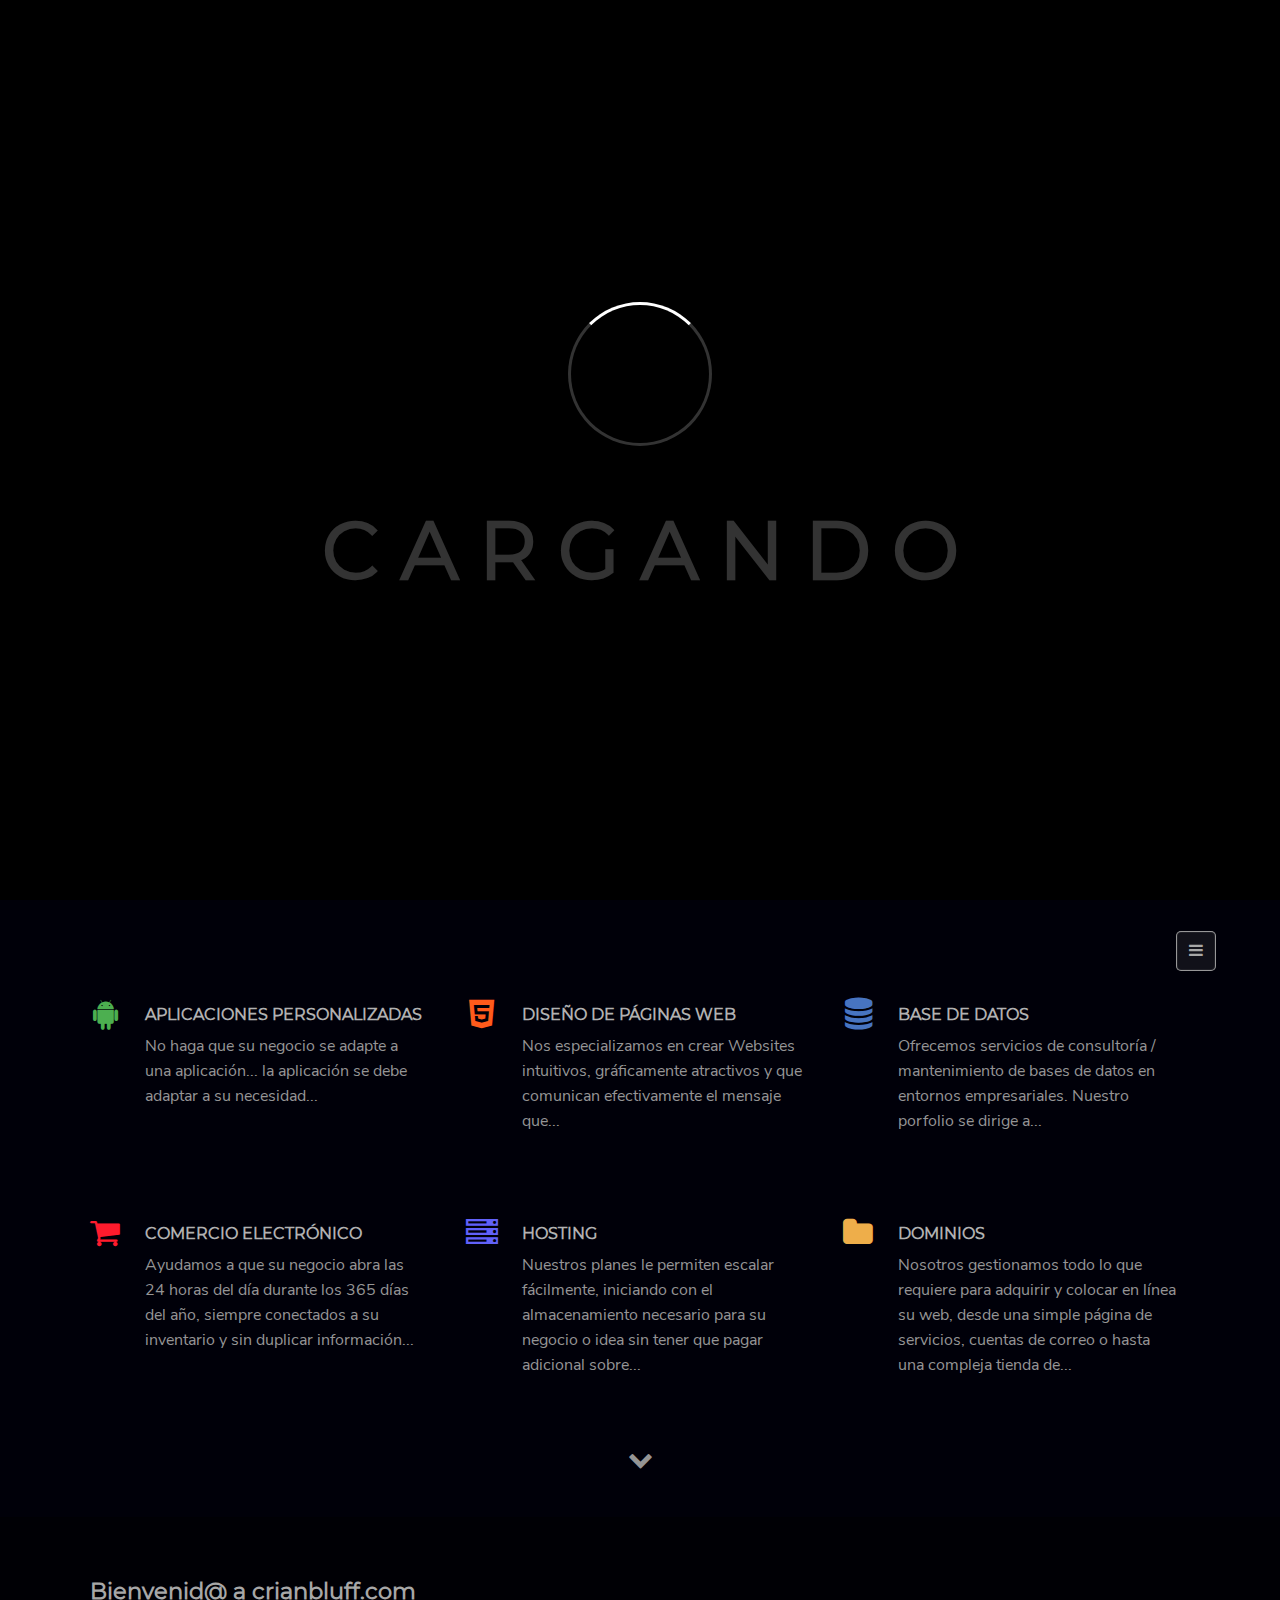
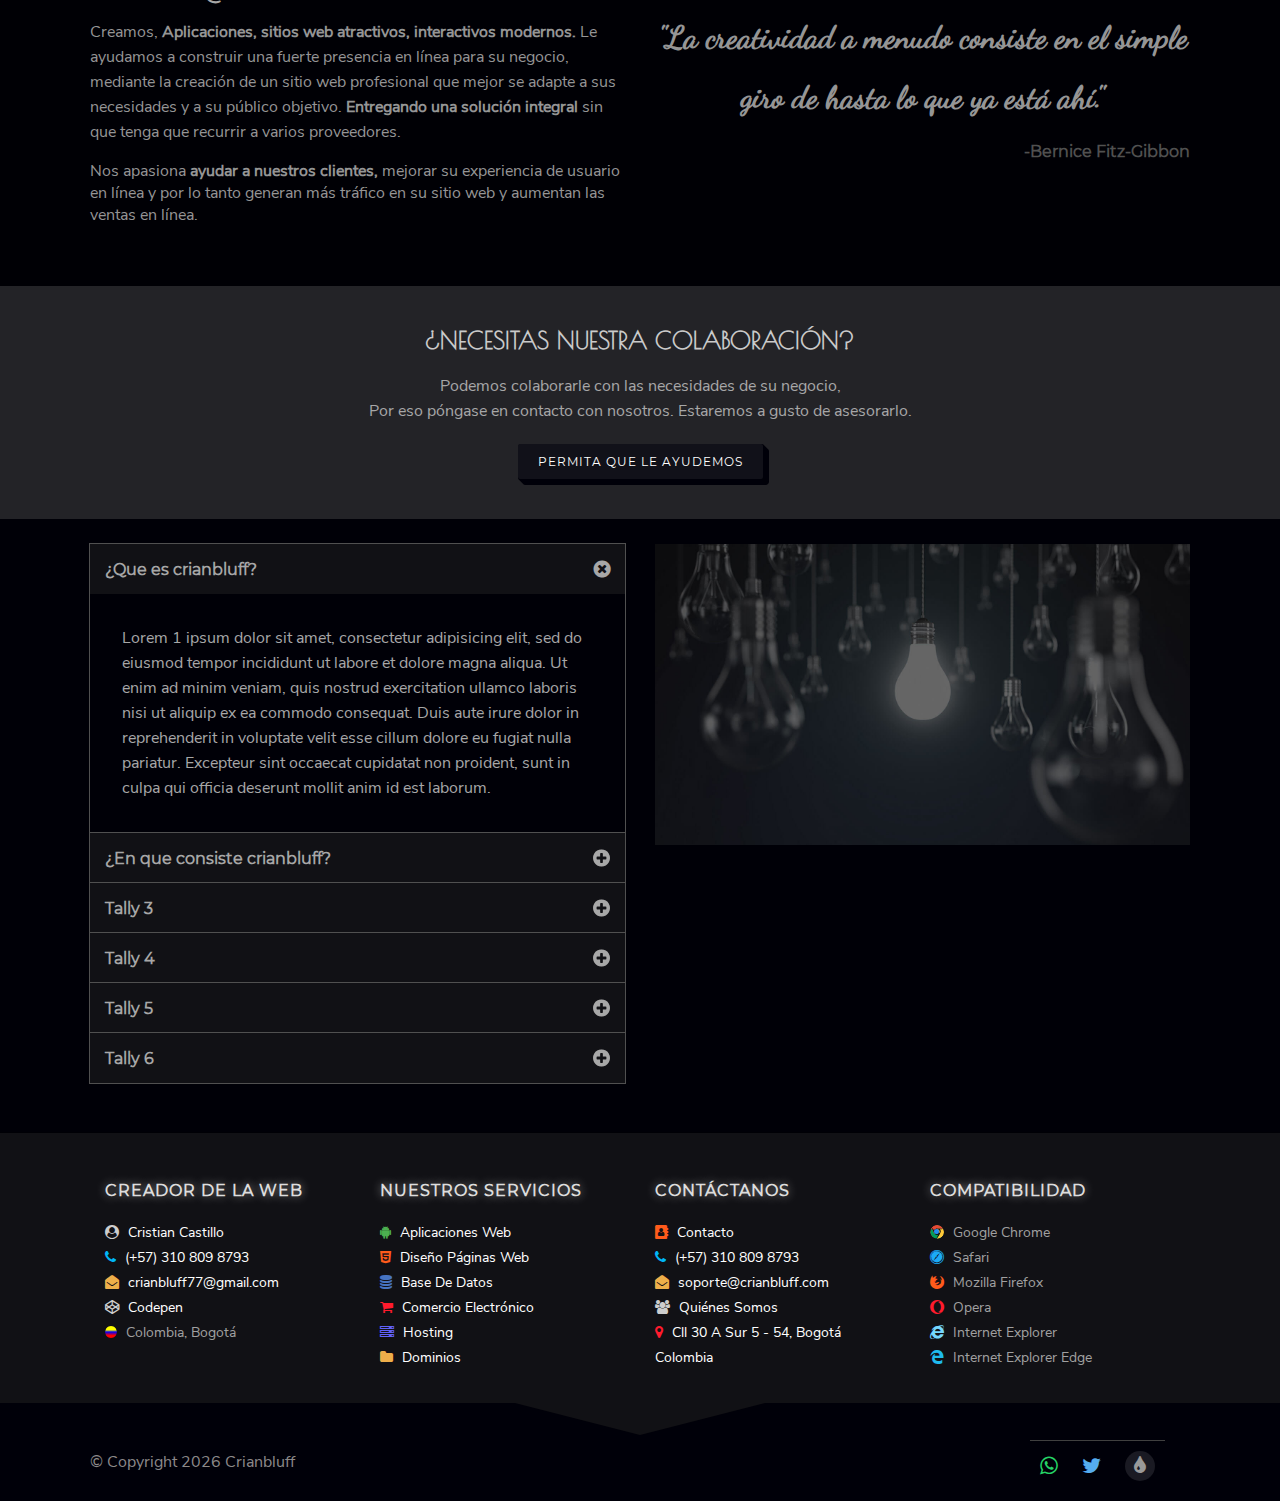
<file: index.html>
<!DOCTYPE html>
<html lang="es">
	<head>
		<!-- Metas generales antes de las metas property únicas de esa web -->
		<!-- Lenguaje Español -->
		<meta http-equiv="Content-Language" content="es">
		<!-- Aceptar caracteres acentuados y ñ -->
		<meta charset="utf-8">
		<!-- Para que el tamaño de la pantalla se pueda hacer responsive y no se deje hacer zoom -->
		<meta name="viewport" content="width=device-width, initial-scale=1.0, maximum-scale=1.0, minimum-scale=1.0, user-scalable=no">
		<!-- Nose -->
		<meta http-equiv="X-UA-Compatible" content="ie=edge">
		<!-- Palabras claves para cuando busquen la página en internet -->
		<meta name="keywords" content="crianbluff, bluff, cristian castillo, cristian javier castillo espinosa, páginas web, diseño web, desarrollo web, servicios web">
		<!-- Breve descripción de la página cuando la busquen en internet -->
		<meta name="description" content="Bienvenid@ a crianbluff.com. Creamos aplicaciones, sitios web atractivos, interactivos modernos. Le ayudamos a construir una fuerte presencia en línea para su negocio, mediante la creación de un sitio web profesional que mejor se adapte a sus necesidades y a su público objetivo. Entregando una solución integral sin que tenga que recurrir a varios proveedores.">
		<!-- Autor o creador de la página -->
		<meta name="author" content="Cristian Javier Castillo Espinosa">
		<!-- Nose -->
		<meta name="geo.country" content="CO">
		<!-- Nose -->
		<meta name="distribution" content="global">
		<!-- Color de fondo de chrome, firefox os y opera -->
		<meta name="theme-color" content="#000000">
		<!-- Color de fondo de windows phone -->
		<meta name="msapplication-navbutton-color" content="#000000">
		<meta name="msapplication-TileColor" content="#000000">
		<meta name="msapplication-TileImage" content="imgs/imgs-general/favicons/favicon-144.png">
		<!-- Color de fondo de ios safari -->
		<meta name="apple-mobile-web-app-status-bar-style" content="#000000">
		<meta name="apple-mobile-web-app-capable" content="yes">
		<!-- Metas property, etc únicas de esa web -->
		<meta name="apple-mobile-web-app-title" content="Crianbluff | Inicio">
		<meta property="og:title" content="Crianbluff | Inicio">
		<meta property="twitter:title" content="Crianbluff | Inicio">
		<meta property="og:url" content="https://crianbluff.com/index.php">
		<!-- Metas property generales después de las metas property únicas de esa web -->
		<meta property="og:type" content="website">
		<meta property="og:description" content="Bienvenid@ a crianbluff.com. Creamos aplicaciones, sitios web atractivos, interactivos modernos. Le ayudamos a construir una fuerte presencia en línea para su negocio, mediante la creación de un sitio web profesional que mejor se adapte a sus necesidades y a su público objetivo. Entregando una solución integral sin que tenga que recurrir a varios proveedores.">
		<meta property="og:image" content="imgs/imgs-general/favicons/favicon-120.png">
		<meta property="og:site_name" content="Crianbluff">
		<meta property="og:locale" content="es_CO">
		<meta property="og:locale:alternate" content="es_BO">
		<meta property="og:locale:alternate" content="es_DO">
		<meta property="og:locale:alternate" content="es_MX">
		<meta property="og:locale:alternate" content="es_PE">
		<!-- Twitter cards -->
		<meta property="twitter:card" content="summary_large_image">
		<meta property="twitter:site" content="@crianbluff">
		<meta property="twitter:description" content="Bienvenid@ a crianbluff.com. Creamos aplicaciones, sitios web atractivos, interactivos modernos. Le ayudamos a construir una fuerte presencia en línea para su negocio, mediante la creación de un sitio web profesional que mejor se adapte a sus necesidades y a su público objetivo. Entregando una solución integral sin que tenga que recurrir a varios proveedores.">
		<meta name="twitter:image" content="imgs/imgs-general/favicons/favicon-120.png">
			<title>
			  Crianbluff
			</title>
		<!-- Linkeados generales antes de las hojas de estilos únicas de esa web -->
		<!-- Declaración de manifest -->
		<link rel="manifest" href="manifest.json">
		<!-- Favicon en pc -->
		<link rel="shorcut icon" href="imgs/imgs-general/favicons/favicon-120.png">
		<!-- Detección de favicon -->
		<link rel="icon" type="image/png" sizes="16x16" href="imgs/imgs-general/favicons/favicon-16.png">
		<link rel="icon" type="image/png" sizes="32x32" href="imgs/imgs-general/favicons/favicon-32.png">
		<link rel="icon" type="image/png" sizes="64x64" href="imgs/imgs-general/favicons/favicon-64.png">
		<link rel="icon" type="image/png" sizes="96x96" href="imgs/imgs-general/favicons/favicon-96.png">
		<!-- Favicon android regular -->
		<link rel="icon" type="image/png" sizes="128x128" href="imgs/imgs-general/favicons/favicon-128.png">
		<!-- Favicon android hi-res -->
		<link rel="icon" type="image/png" sizes="192x192" href="imgs/imgs-general/favicons/favicon-192.png">
		<link rel="icon" type="image/png" sizes="256x256" href="imgs/imgs-general/favicons/favicon-256.png">
		<link rel="icon" type="image/png" sizes="384x384" href="imgs/imgs-general/favicons/favicon-384.png">
		<link rel="icon" type="image/png" sizes="512x512" href="imgs/imgs-general/favicons/favicon-512.png">
		<link rel="icon" type="image/png" sizes="1024x1024" href="imgs/imgs-general/favicons/favicon-1024.png">
		<!-- Favicon iphone 6 / 7, iphone 6s / 7s, iphone se -->
		<link rel="apple-touch-icon" sizes="120x120" href="imgs/imgs-general/favicons/favicon-120.png">
		<!-- Favicon ipad / ipad mini -->
		<link rel="apple-touch-icon" sizes="152x152" href="imgs/imgs-general/favicons/favicon-152.png">
		<!-- Favicon ipad pro -->
		<link rel="apple-touch-icon" sizes="167x167" href="imgs/imgs-general/favicons/favicon-167.png">
		<!-- Favicon iphone 6 plus / 7 plus, iphone 6s plus / 7s plus  -->
		<link rel="apple-touch-icon" sizes="180x180" href="imgs/imgs-general/favicons/favicon-180.png">
		<!-- Hojas de estilos -->
		<!-- Linkeados generales antes de las hojas de estilos únicas de esa web -->
		<link rel="stylesheet" href="css/styles-general/styles-before.css">
		<!-- Estilos únicos de la web inicio -->
		<link rel="stylesheet" href="css/styles-home/home.css">
		<!-- Linkeados generales después de las hojas de estilos únicas de esa web -->
		<link rel="stylesheet" href="css/styles-general/styles-after.css">
	</head>

	<body class="no-scroll-y">

		<!-- Preloader -->
		<section>
			<div id="preloader">
				<div id="ctn-preloader" class="flex-a fixed one-hundred-porcent ctn-preloader">
					<div class="absolute animation-preloader">
						<div class="radius spinner"></div>
						<div class="txt-center no-select txt-loading">
							<span data-text-preloader="C" class="relative letters-loading">
								C
							</span>
							<span data-text-preloader="A" class="relative letters-loading">
								A
							</span>
							<span data-text-preloader="R" class="relative letters-loading">
								R
							</span>
							<span data-text-preloader="G" class="relative letters-loading">
								G
							</span>
							<span data-text-preloader="A" class="relative letters-loading">
								A
							</span>
							<span data-text-preloader="N" class="relative letters-loading">
								N
							</span>
							<span data-text-preloader="D" class="relative letters-loading">
								D
							</span>
							<span data-text-preloader="O" class="relative letters-loading">
								O
							</span>
						</div>
					</div>	
					<div class="fixed loader-section section-left"></div>
	  			<div class="fixed loader-section section-right"></div>
  			</div>
			</div>
		</section>

		<!-- Menú -->
		<section>
			<header id="header" class="fixed no-select one-hundred-porcent menu-flex">
				<nav class="flex-a menu">
					<div class="inline-block logo-menu">
						<a href="index.html" title="Logo Crianbluff">
							<span class="white title-logo-menu">
								Crianbluff
							</span>
						</a>
						<button href="javascript:void(0);" id="btn-menu" class="white hide btn-menu">
							<span class="bgcolor-white show line-hamburguer"></span>
							<span class="bgcolor-white show line-hamburguer"></span>
							<span class="bgcolor-white show line-hamburguer"></span>
						</button>
					</div>
			
					<div id="enlaces" class="inline-block bold enlaces">
						<a href="index.html" id="menu-link-home" class="white inline-block absolute-lt-zero-before txt-center links-menu">
							<i class="fa fa-home icons-menu" aria-hidden="true"></i>
							Inicio
						</a>

						<a href="javascript:void(0);" id="menu-link-services" class="white inline-block absolute-lt-zero-before txt-center links-menu">
							<i class="fa fa-handshake-o icons-menu" aria-hidden="true"></i>
							Servicios
						</a>

						<a href="quienes-somos.html" id="menu-link-about-us" class="white inline-block absolute-lt-zero-before txt-center links-menu">
							<i class="fa fa-users icons-menu" aria-hidden="true"></i>
							Quiénes Somos
						</a>

						<a href="soporte.html" id="menu-link-support" class="white inline-block absolute-lt-zero-before txt-center links-menu">
							<i class="fa fa-cogs icons-menu" aria-hidden="true"></i>
							Soporte
						</a>

						<a href="contacto.html" id="menu-link-contact" class="white inline-block absolute-lt-zero-before txt-center links-menu">
							<i class="fa fa-envelope-o icons-menu" aria-hidden="true"></i>
							Contacto
						</a>
					</div>
				</nav>
			</header>
		</section>

		<!-- Slider -->
		<section>
			<div id="ctn-slider" class="ctn-slider">
				<div id="slider" class="absolute-lt-zero-hundred-porcent slider">
					<section class="section-slider">
						<div class="flex-a absolute-lt-zero-hundred-porcent-before one-hundred-porcent img-slider slider-one">
							<h1 class="white relative txt-center no-select title-slider">
								Creamos Aplicaciones Web
							</h1>
						</div>
					</section>
				
					<section class="section-slider">
						<div class="flex-a absolute-lt-zero-hundred-porcent-before one-hundred-porcent img-slider slider-two">
							<h1 class="white relative txt-center no-select title-slider">
								Tenemos Los Mejores Servidores
							</h1>
						</div>
					</section>
				
					<section class="section-slider">
						<div class="flex-a absolute-lt-zero-hundred-porcent-before one-hundred-porcent img-slider slider-three">
							<h1 class="white relative txt-center no-select title-slider">
								Tenemos Las Mejores Ideas
							</h1>
						</div>
					</section>
				
					<section class="section-slider">
						<div class="flex-a absolute-lt-zero-hundred-porcent-before one-hundred-porcent img-slider slider-four">
							<h1 class="white relative txt-center no-select title-slider">
								Nos Apasiona Ayudar A Los Clientes
							</h1>
						</div>
					</section>
				
					<section class="section-slider">
						<div class="flex-a absolute-lt-zero-hundred-porcent-before one-hundred-porcent img-slider slider-five">
							<h1 class="white relative txt-center no-select title-slider">
								Planteamos Las Mejores Soluciones
							</h1>
						</div>
					</section>
				</div>
				
				<!-- Botón de ir a la siguiente sección slider -->
				<div class="absolute txt-center one-hundred-porcent move-slider">
					<i id="arrow-down-slider" class="fa fa-chevron-down pointer arrow-down-slider" aria-hidden="true"></i>
				</div>
			</div>
		</section>
		
		<!-- Servicios -->
		<section>
			<div id="section-services" class="relative section-services">
				<button id="ctn-icon-col-service" class="gray-dark hide absolute txt-center ctn-icon-col-service">
					<i class="fa fa-bars" aria-hidden="true"></i>
				</button>

				<div class="container">
					<div id="row-service" class="row row-service">
						<div class="col-md-4 col-sm-12 col-xs-12">
							<div>
								<a href="javascript:void(0);" class="radius icon-app-web before txt-center link-modal service-apps-web link-icon-section-services" title="Aplicaciones Personalizadas" data-modal="#modal-service-apps-web">
									<i class="fa fa-android icon-section-services" aria-hidden="true"></i>
								</a>
							</div>
				
							<div class="section-services-info">
								<h4 class="pointer inline-block txt-upper-case link-modal service-apps-web title-section-services" data-modal="#modal-service-apps-web">
									Aplicaciones Personalizadas
								</h4>
								<p class="gray lh-25 info-section-services">
									No haga que su negocio se adapte a una aplicación... la aplicación se debe adaptar a su necesidad...
								</p>
							</div>
						</div>
					
						<div class="col-md-4 col-sm-12 col-xs-12">
							<div>
								<a href="javascript:void(0);" class="radius icon-html5 before txt-center link-modal service-design-pages-web link-icon-section-services" title="Diseño De Páginas Web"  data-modal="#modal-service-design-pages-web">
									<i class="fa fa-html5 icon-section-services" aria-hidden="true"></i>
								</a>
							</div>
				
							<div class="section-services-info">
								<h4 class="pointer inline-block txt-upper-case link-modal service-design-pages-web title-section-services" data-modal="#modal-service-design-pages-web">
									Diseño De Páginas Web
								</h4>
								<p class="gray lh-25 info-section-services">
									Nos especializamos en crear Websites intuitivos, gráficamente atractivos y que comunican efectivamente el mensaje que...
								</p>
							</div>
						</div>
					
						<div class="col-md-4 col-sm-12 col-xs-12">
							<div>
								<a href="javascript:void(0);" class="radius icon-database before txt-center link-modal service-database link-icon-section-services" title="Base De Datos" data-modal="#modal-service-database">
									<i class="fa fa-database icon-section-services" aria-hidden="true"></i>
								</a>
							</div>
				
							<div class="section-services-info">
								<h4 class="pointer inline-block txt-upper-case link-modal service-database title-section-services" data-modal="#modal-service-database">
									Base De Datos
								</h4>
								<p class="gray lh-25 info-section-services">
									Ofrecemos servicios de consultoría / mantenimiento de bases de datos en entornos empresariales. Nuestro porfolio se dirige a...
								</p>
							</div>
						</div>
					</div>
					
					<div class="row">
						<div class="col-md-4 col-sm-12 col-xs-12">
							<div>
								<a href="javascript:void(0);" class="radius icon-commerce-electronic before txt-center link-modal service-commerce-electronic link-icon-section-services" title="Comercio Electrónico" data-modal="#modal-service-commerce-electronic">
									<i class="fa fa-shopping-cart icon-section-services" aria-hidden="true"></i>
								</a>
							</div>
				
							<div class="section-services-info">
								<h4 class="pointer inline-block txt-upper-case link-modal service-commerce-electronic title-section-services" data-modal="#modal-service-commerce-electronic">
									Comercio Electrónico
								</h4>
								<p class="gray lh-25 info-section-services">
									Ayudamos a que su negocio abra las 24 horas del día durante los 365 días del año, siempre conectados a su inventario y sin duplicar información...
								</p>
							</div>
						</div>
					
						<div class="col-md-4 col-sm-12 col-xs-12">
							<div>
								<a href="javascript:void(0);" class="radius icon-hosting before txt-center link-modal link-icon-section-services service-hosting-domains" title="Hosting" data-modal="#modal-service-hosting-domains">
									<i class="fa fa-server icon-section-services" aria-hidden="true"></i>
								</a>
							</div>
				
							<div class="section-services-info">
								<h4 class="pointer inline-block txt-upper-case link-modal service-hosting-domains title-section-services" data-modal="#modal-service-hosting-domains">
									Hosting
								</h4>
								<p class="gray lh-25 info-section-services">
									Nuestros planes le permiten escalar fácilmente, iniciando con el almacenamiento necesario para su negocio o idea sin tener que pagar adicional sobre...
								</p>
							</div>
						</div>
					
						<div class="col-md-4 col-sm-12 col-xs-12">
							<div>
								<a href="javascript:void(0);" class="radius icon-domain before txt-center link-modal link-icon-section-services service-hosting-domains" title="Dominios" data-modal="#modal-service-hosting-domains">
									<i class="fa fa-folder icon-section-services" aria-hidden="true"></i>
								</a>
							</div>
				
							<div class="section-services-info">
								<h4 class="pointer inline-block txt-upper-case link-modal service-hosting-domains title-section-services" data-modal="#modal-service-hosting-domains">
									Dominios
								</h4>
								<p class="gray lh-25 info-section-services">
									Nosotros gestionamos todo lo que requiere para adquirir y colocar en línea su web, desde una simple página de servicios, cuentas de correo o hasta una compleja tienda de...
								</p>
							</div>
						</div>
					</div>
				</div>

				<!-- Botón de ir a la siguiente sección servicios -->
				<div class="relative txt-center one-hundred-porcent move-services">
					<a href="#ctn-welcome">
						<i class="fa fa-chevron-down gray arrow-down-services" aria-hidden="true"></i>
					</a>
				</div>
			</div>
		</section>

		<!-- Bienvenida -->
		<section>
			<div id="ctn-welcome" class="ctn-welcome">
				<div class="container">
					<div class="row">
						<div class="col-md-6 col-sm-12 col-xs-12 col-animation-bounceinleft">
							<div class="gray-dark lh-25 section-welcome-title">
								<h2>
									Bienvenid@ a crianbluff.com
								</h2>
							</div>
				
							<div>
								<p class="gray lh-25 info-section-welcome">
								  Creamos,
									<span class="bold">
										Aplicaciones, sitios web atractivos, interactivos modernos.
									</span>
									Le ayudamos a construir una fuerte presencia en línea para su negocio, mediante la creación de un sitio web profesional que mejor se adapte a sus necesidades y a su público objetivo.
									<span class="bold">
									  Entregando una solución integral
									</span>
									sin que tenga que recurrir a varios proveedores.
								 </p>
						  	<p class="gray info-section-welcome">
						  		Nos apasiona
						  		<span class="bold">
						  			ayudar a nuestros clientes,
					  			</span>
						  		mejorar su experiencia de usuario en línea y por lo tanto generan más tráfico en su sitio web y aumentan las ventas en línea.
					  		</p>
					  	</div>
				  	</div>
							
						<div class="col-md-6 col-sm-12 col-xs-12 col-animation-bounceinright">
							<div class="gray txt-center section-welcome-phrase">
								<span>
								  "La creatividad a menudo consiste en el simple giro de hasta lo que ya está ahí."
								</span>
							</div>

							<div class="gray-clear section-welcome-author-phrase">
								<span>
									-Bernice Fitz-Gibbon
								</span>
							</div>
						</div>
					</div>
				</div>
			</div>
		</section>

		<!-- Ayuda -->
		<section>
			<div class="absolute-lt-zero-hundred-porcent-before section-help">
				<div class="container">
					<div class="row">
						<div class="col-md-12 col-sm-12 col-xs-12 txt-center">
							<h3 class="gray-dark title-section-help">
								¿Necesitas nuestra colaboración?
							</h3>

							<p class="gray-dark lh-25 content-section-help">
								Podemos colaborarle con las necesidades de su negocio,
								<br>
								Por eso póngase en contacto con nosotros. Estaremos a gusto de asesorarlo.
							</p>

							<a href="contacto.html">
								<button class="white inline-block txt-upper-case no-select btn-shadow">
									Permita que le ayudemos
								</button>
							</a>
						</div>
					</div>	
				</div>
			</div>
		</section>

		<!-- Acordeón con información de tally e imágen -->
		<section>
			<div class="ctn-tally">
				<div class="container">
					<div class="row">
						<div class="col-md-6 col-sm-12 col-xs-12">
							<div class="acordeon">
								<div class="ctn-acordeon">
									<div class="flex-a pointer one-hundred-porcent ctn-title-content-acordeon">
										<h1 class="gray-dark title-content-acordeon">
											¿Que es crianbluff?
										</h1>
										<i class="fa fa-plus-circle gray-dark icon-acordeon rotate-icon-acordeon" aria-hidden="true"></i>
									</div>
									
									<div class="ctn-content-acordeon">
										<p class="lh-25 content-acordeon">
											Lorem 1 ipsum dolor sit amet, consectetur adipisicing elit, sed do eiusmod
											tempor incididunt ut labore et dolore magna aliqua. Ut enim ad minim veniam,
											quis nostrud exercitation ullamco laboris nisi ut aliquip ex ea commodo
											consequat. Duis aute irure dolor in reprehenderit in voluptate velit esse
											cillum dolore eu fugiat nulla pariatur. Excepteur sint occaecat cupidatat non
											proident, sunt in culpa qui officia deserunt mollit anim id est laborum.
										</p>
									</div>
								</div>

								<div class="ctn-acordeon">
									<div class="flex-a pointer one-hundred-porcent ctn-title-content-acordeon">
										<h1 class=" gray-dark title-content-acordeon">
											¿En que consiste crianbluff?
										</h1>
										<i class="fa fa-plus-circle gray-dark icon-acordeon" aria-hidden="true"></i>
									</div>
									
									<div class="hide ctn-content-acordeon">
										<p class="lh-25 content-acordeon">
											Lorem 2 ipsum dolor sit amet, consectetur adipisicing elit, sed do eiusmod
											tempor incididunt ut labore et dolore magna aliqua. Ut enim ad minim veniam,
											quis nostrud exercitation ullamco laboris nisi ut aliquip ex ea commodo
											consequat. Duis aute irure dolor in reprehenderit in voluptate velit esse
											cillum dolore eu fugiat nulla pariatur. Excepteur sint occaecat cupidatat non
											proident, sunt in culpa qui officia deserunt mollit anim id est laborum.
										</p>
									</div>
								</div>

								<div class="ctn-acordeon">
									<div class="flex-a pointer one-hundred-porcent ctn-title-content-acordeon">
										<h1 class="gray-dark title-content-acordeon">
											Tally 3
										</h1>
										<i class="fa fa-plus-circle gray-dark icon-acordeon" aria-hidden="true"></i>
									</div>
									
									<div class="hide ctn-content-acordeon">
										<p class="lh-25 content-acordeon">
											Lorem 3 ipsum dolor sit amet, consectetur adipisicing elit, sed do eiusmod
											tempor incididunt ut labore et dolore magna aliqua. Ut enim ad minim veniam,
											quis nostrud exercitation ullamco laboris nisi ut aliquip ex ea commodo
											consequat. Duis aute irure dolor in reprehenderit in voluptate velit esse
											cillum dolore eu fugiat nulla pariatur. Excepteur sint occaecat cupidatat non
											proident, sunt in culpa qui officia deserunt mollit anim id est laborum.
										</p>
									</div>
								</div>

								<div class="ctn-acordeon">
									<div class="flex-a pointer one-hundred-porcent ctn-title-content-acordeon">
										<h1 class="gray-dark title-content-acordeon">
											Tally 4
										</h1>
										<i class="fa fa-plus-circle gray-dark icon-acordeon" aria-hidden="true"></i>
									</div>
									
									<div class="hide ctn-content-acordeon">
										<p class="lh-25 content-acordeon">
											Lorem 4 ipsum dolor sit amet, consectetur adipisicing elit, sed do eiusmod
											tempor incididunt ut labore et dolore magna aliqua. Ut enim ad minim veniam,
											quis nostrud exercitation ullamco laboris nisi ut aliquip ex ea commodo
											consequat. Duis aute irure dolor in reprehenderit in voluptate velit esse
											cillum dolore eu fugiat nulla pariatur. Excepteur sint occaecat cupidatat non
											proident, sunt in culpa qui officia deserunt mollit anim id est laborum.
										</p>
									</div>
								</div>

								<div class="ctn-acordeon">
									<div class="flex-a pointer one-hundred-porcent ctn-title-content-acordeon">
										<h1 class="gray-dark title-content-acordeon">
											Tally 5
										</h1>
										<i class="fa fa-plus-circle gray-dark icon-acordeon" aria-hidden="true"></i>
									</div>
									
									<div class="hide ctn-content-acordeon">
										<p class="lh-25 content-acordeon">
											Lorem 5 ipsum dolor sit amet, consectetur adipisicing elit, sed do eiusmod
											tempor incididunt ut labore et dolore magna aliqua. Ut enim ad minim veniam,
											quis nostrud exercitation ullamco laboris nisi ut aliquip ex ea commodo
											consequat. Duis aute irure dolor in reprehenderit in voluptate velit esse
											cillum dolore eu fugiat nulla pariatur. Excepteur sint occaecat cupidatat non
											proident, sunt in culpa qui officia deserunt mollit anim id est laborum.
										</p>
									</div>
								</div>

								<div class="ctn-acordeon">
									<div class="flex-a pointer one-hundred-porcent ctn-title-content-acordeon">
										<h1 class="gray-dark title-content-acordeon">
											Tally 6
										</h1>
										<i class="fa fa-plus-circle gray-dark icon-acordeon" aria-hidden="true"></i>
									</div>
									
									<div class="hide ctn-content-acordeon">
										<p class="lh-25 content-acordeon">
											Lorem 6 ipsum dolor sit amet, consectetur adipisicing elit, sed do eiusmod
											tempor incididunt ut labore et dolore magna aliqua. Ut enim ad minim veniam,
											quis nostrud exercitation ullamco laboris nisi ut aliquip ex ea commodo
											consequat. Duis aute irure dolor in reprehenderit in voluptate velit esse
											cillum dolore eu fugiat nulla pariatur. Excepteur sint occaecat cupidatat non
											proident, sunt in culpa qui officia deserunt mollit anim id est laborum.
										</p>
									</div>
								</div>
							</div>
						</div>

						<div class="col-md-6 col-sm-12 col-xs-12" title="Logo Tally">
							<img src="imgs/imgs-home/tally/logo-tally.jpg" class="one-hundred-porcent img-tally" alt="Logo Tally">
						</div>
					</div>
				</div>
			</div>
		</section>

		<!-- Modales -->
		<section>
			<!-- Modal sección aplicaciones web -->
			<section>
				<div id="modal-service-apps-web" class="fixed-lt-zero-hundred-porcent modal">
					<div class="relative ctn-modal">
						<div class="bgcolor-white relative modal-content">
							<div class="flex one-hundred-porcent modal-header">
								<h2 class="title-header-modal">
									Aplicaciones Web
								</h2>
				
								<button class="txt-center btn-close-modal" data-modal="#modal-service-apps-web">
									<i class="fa fa-times-circle" aria-hidden="true"></i>
								</button>
							</div>
						
							<div class="modal-body">
								<img src="imgs/imgs-general/modals/modal-apps/apps-1.jpg" class="img-modal" alt="Aplicaciones Web" title="Aplicaciones Web">
								<img src="imgs/imgs-general/modals/modal-apps/apps-2.jpg" class="img-modal" alt="Aplicaciones Web" title="Aplicaciones Web">
								<img src="imgs/imgs-general/modals/modal-apps/apps-3.jpg" class="img-modal" alt="Aplicaciones Web" title="Aplicaciones Web">
								<img src="imgs/imgs-general/modals/modal-apps/apps-4.jpg" class="img-modal" alt="Aplicaciones Web" title="Aplicaciones Web">
				
								<p class="lh-25 content-modal">
									Actualmente en las empresas existen nuevas formas de hacer negocios a través de Internet y buscan estar en constante evolución tecnológica, nosotros desarrollamos Aplicaciones Web a la medida y en correspondencia a los procesos, productos y servicios que usted ofrece, logrando que optimice la eficiencia de gastos, asegurándole mejoras en las ganancias y generando una mejor comunicación con sus clientes, socios, proveedores y empleados.
								</p>
				
								<p class="lh-25 content-modal">
									Para la realización del mismo, se establece un plan de trabajo en cinco etapas:
								</p>
				
								<ul class="ctn-list-modal">
									<li class="list-modal-whithout-title">
										1. Definición de las páginas a visualizar.
									</li>
				
									<li class="list-modal-whithout-title">
										2. Contenidos y arquitectura de su información.
									</li>
				
									<li class="list-modal-whithout-title">
										3. Maquetación y diseño web.
									</li>
				
									<li class="list-modal-whithout-title">
										4. Programación puesta a punto y revisión para ajustes.
									</li>
				
									<li class="list-modal-whithout-title">
										5. Lanzamiento en línea.
									</li>
								</ul>
				
								<p class="lh-25 content-modal">
									Algunas de las tecnologías que se emplean para el desarrollo de las aplicaciones son:
								</p>
				
								<p class="lh-25 content-modal">
									Html5, Css3, Javascript, Wordpress, Php, etc.
								</p>
							</div>
						
							<div class="modal-footer">
								<button class="white inline-block no-select btn-shadow btn-close-footer-modal" data-modal="#modal-service-apps-web">
									Cerrar
								</button>
							</div>
						</div>
					</div>
				</div>
			</section>

			<!-- Modal sección diseño páginas web -->
			<section>
				<div id="modal-service-design-pages-web" class="fixed-lt-zero-hundred-porcent modal">
					<div class="relative ctn-modal">
						<div class="bgcolor-white relative modal-content">
							<div class="flex one-hundred-porcent modal-header">
								<h2 class="title-header-modal">
									Diseño De Páginas Web
								</h2>
				
								<button class="txt-center btn-close-modal" data-modal="#modal-service-design-pages-web">
									<i class="fa fa-times-circle" aria-hidden="true"></i>
								</button>
							</div>
						
							<div class="modal-body">
								<img src="imgs/imgs-general/modals/modal-design-pages-web/design-pages-web-1.jpg" class="img-modal"  alt="Diseño De Páginas Web" title="Diseño De Páginas Web">
								<img src="imgs/imgs-general/modals/modal-design-pages-web/design-pages-web-2.jpg" class="img-modal"  alt="Diseño De Páginas Web" title="Diseño De Páginas Web">
								<img src="imgs/imgs-general/modals/modal-design-pages-web/design-pages-web-3.jpg" class="img-modal"  alt="Diseño De Páginas Web" title="Diseño De Páginas Web">
								<img src="imgs/imgs-general/modals/modal-design-pages-web/design-pages-web-4.jpg" class="img-modal"  alt="Diseño De Páginas Web" title="Diseño De Páginas Web">
				
								<p class="lh-25 content-modal">
									Nos especializamos en crear Websites intuitivos, gráficamente atractivos y que comunican efectivamente el mensaje de Marketing; si busca una compañía de diseño web que tome todas sus preocupaciones en esta área por usted, entonces somos lo que está buscando. Nos adaptamos de la mejor manera a sus necesidades, presupuesto, expresándonos siempre a través de su identidad corporativa. Somos especialistas en construir soluciones a la medida, enfocadas a la mejora de los procesos corporativos y comerciales de nuestros clientes, desarrolladas bajo diferentes plataformas y lenguajes. Durante el proceso se realiza un acompañamiento para definir adecuadamente, y según las necesidades específicas de cada cliente, el diseño, arquitectura, desarrollo, implementación y soporte.
								</p>
				
								<p class="lh-25 content-modal">
									Ideal para empresas que desean publicar su catálogo de productos en línea, tienda virtual 100% administrable, con todos los módulos de administración necesarios: clientes, pedidos, métodos de pago. Diseño web profesional. Administrador de contenido.
								</p>
								
								<ul class="ctn-list-modal">
									<li class="list-modal-whithout-title">
										1. Administrador de Catálogo de Productos.
									</li>
				
									<li class="list-modal-whithout-title">
										2. Administrador de usuarios.
									</li>
				
									<li class="list-modal-whithout-title">
										3. Carrito de compras.
									</li>
				
									<li class="list-modal-whithout-title">
										4. Buscador de productos
									</li>
				
									<li class="list-modal-whithout-title">
										5. Formulario de contacto
									</li>
								</ul>
							</div>
						
							<div class="modal-footer">
								<button class="white inline-block no-select btn-shadow btn-close-footer-modal" data-modal="#modal-service-design-pages-web">
									Cerrar
								</button>
							</div>
						</div>
					</div>
				</div>
			</section>

			<!-- Modal sección base de datos -->
			<section>
				<div id="modal-service-database" class="fixed-lt-zero-hundred-porcent modal">
					<div class="relative ctn-modal">
						<div class="bgcolor-white relative modal-content">
							<div class="flex one-hundred-porcent modal-header">
								<h2 class="title-header-modal">
									Base De Datos
								</h2>
				
								<button class="txt-center btn-close-modal" data-modal="#modal-service-database">
									<i class="fa fa-times-circle" aria-hidden="true"></i>
								</button>
							</div>
						
							<div class="modal-body">
								<img src="imgs/imgs-general/modals/modal-database/database-1.jpg" class="img-modal"  alt="Base De Datos" title="Base De Datos">
								<img src="imgs/imgs-general/modals/modal-database/database-2.jpg" class="img-modal"  alt="Base De Datos" title="Base De Datos">
				
								<p class="lh-25 content-modal">
									Ofrecemos servicios de consultoría, mantenimiento y auditoría de bases de datos en cualquier entorno. Nuestro portafolio se dirige a compañías que requieren de un proveedor especializado y de confianza. Un socio estratégico para abordar proyectos que exigen experiencia y conocimiento en entornos de bases de datos, ya sea Oracle, MySQL, SQL Server o Sybase. Nuestros consultores y técnicos cuentan con amplia experiencia en la administración de bases de datos en entornos críticos liderando proyectos de migración e implantación de bases de datos para grandes compañías.
								</p>
				
								<ul class="ctn-list-modal">
									<p class="bold highlight lh-25 content-modal">
										Objetivo
									</p>
				
									<li class="lh-25 list-modal">
										Nuestro objetivo es convertirnos en un proveedor cercano al cliente y capaz de ofrecer la confianza suficiente para dejar en nuestras manos uno de los activos más importante de cualquier empresa…
										<span class="bold highlight">
											sus datos!.
										</span>
										Nuestros Servicios de soporte les permitirán planificar y efectuar tareas operativas o de alto impacto, contando en todo momento con la experiencia de un consultor experimentado y un equipo de apoyo para sus labores diarias; nuestros clientes reciben cumplimiento en los niveles de servicio, asesoría en mejoras de plataforma, optimización de recursos e implementación de soluciones.
									</li>
				
									<p class="bold highlight lh-25 content-modal">
										Consultoría y Auditoría
									</p>
				
									<li class="lh-25 list-modal">
										Apoyamos nuestros clientes en cualquier proceso de instalación y configuración o cuando requieren una afinación de sus sistemas para optimizar los recursos de infraestructura de su negocio, garantizando la disponibilidad y confiabilidad de la información.
									</li>
				
									<p class="bold highlight lh-25 content-modal">
										Cómo trabajamos
									</p>
				
									<li class="lh-25 list-modal">
										Creamos paquetes de horas personalizados a la necesidad de cada cliente para: atención del día a día, soporte de incidentes y problemas, atención de requerimientos propios de la organización relacionados con bases datos, planes de mantenimiento preventivo, ‘automatizados’ al máximo para disminuir los costos de operación y personal en sitio, gestión administrativa de usuarios, accesos, conexiones, auditoria, modificación de datos y reportes. Controlamos nuestros servicios con indicadores de gestión, esto nos permite entregar al cliente periódicamente mejoras en todos los procesos, implementando calidad en los servicios y disminuyendo sus costos de atención de problemas o incidentes.
									</li>
								</ul>
							</div>
						
							<div class="modal-footer">
								<button class="white inline-block no-select btn-shadow btn-close-footer-modal" data-modal="#modal-service-database">
									Cerrar
								</button>
							</div>
						</div>
					</div>
				</div>
			</section>

			<!-- Modal sección comercio electrónico -->
			<section>
				<div id="modal-service-commerce-electronic" class="fixed-lt-zero-hundred-porcent modal">
					<div class="relative ctn-modal">
						<div class="bgcolor-white relative modal-content">
							<div class="flex one-hundred-porcent modal-header">
								<h2 class="title-header-modal">
									Comercio Electrónico
								</h2>
				
								<button class="txt-center btn-close-modal" data-modal="#modal-service-commerce-electronic">
									<i class="fa fa-times-circle" aria-hidden="true"></i>
								</button>
							</div>
						
							<div class="modal-body">
								<img src="imgs/imgs-general/modals/modal-commerce-electronic/commerce-electronic-1.jpg" class="img-modal"  alt="Comercio Electrónico" title="Comercio Electrónico">
								<img src="imgs/imgs-general/modals/modal-commerce-electronic/commerce-electronic-2.jpg" class="img-modal"  alt="Comercio Electrónico" title="Comercio Electrónico">
								<img src="imgs/imgs-general/modals/modal-commerce-electronic/commerce-electronic-3.jpg" class="img-modal"  alt="Comercio Electrónico" title="Comercio Electrónico">
								<img src="imgs/imgs-general/modals/modal-commerce-electronic/commerce-electronic-4.jpg" class="img-modal"  alt="Comercio Electrónico" title="Comercio Electrónico">
				
								<p class="lh-25 content-modal">
									Nosotros le ayudamos a la incorporación de este nuevo método de ventas permitiendo que los clientes accedan de manera simple y 
									<span class="bold highlight">
										desde cualquier parte del mundo 
									</span>
									a los productos y servicios que la empresa ofrece. E-commerce o Comercio Electrónico consiste en la distribución, venta, compra, marketing y suministro de información de productos o servicios a través de Internet.
								</p>
				
								<p class="lh-25 content-modal">
									Conscientes de estar a la vanguardia, las Pymes no se han quedado atrás en este nuevo mercado, por lo que han hecho de los servicios de la red un lugar que permite acceder a sus productos y servicios durante las 
									<span class="bold highlight">
										24 horas del día.
									</span>
								</p>
				
								<ul class="ctn-list-modal">
									<p class="bold highlight lh-25 content-modal">
										Ventajas del comercio electrónico en las empresas
									</p>
				
									<li class="lh-25 list-modal">
										1. Expandir la base de clientes al entrar a un mercado más amplio.
									</li>
				
									<li class="lh-25 list-modal">
										2. Venta directa e interactiva de productos a los clientes.
									</li>
				
									<li class="lh-25 list-modal">
										3. Extender el horario de venta las 24 horas del día, los siete días de la semana, 365 días al año.
									</li>
				
									<li class="lh-25 list-modal">
										4. Crear una ventaja competitiva.
									</li>
				
									<li class="lh-25 list-modal">
										5. Reducir costos de producción, capital, administración, entre otros.
									</li>
				
									<li class="lh-25 list-modal">
										6. Mejorar la comunicación con los clientes y efectividad de campañas publicitarias.
									</li>
				
									<li class="lh-25 list-modal">
										7. Creación de canales nuevos de marketing y ventas.
									</li>
				
									<li class="lh-25 list-modal">
										8. Acceso interactivo a catálogos de productos, listas de precios y folletos publicitarios.
									</li>
								</ul>
							</div>
						
							<div class="modal-footer">
								<button class="white inline-block no-select btn-shadow btn-close-footer-modal" data-modal="#modal-service-commerce-electronic">
									Cerrar
								</button>
							</div>
						</div>
					</div>
				</div>
			</section>

			<!-- Modal sección hosting - dominios -->
			<section>
				<div id="modal-service-hosting-domains" class="fixed-lt-zero-hundred-porcent modal">
					<div class="relative ctn-modal">
						<div class="bgcolor-white relative modal-content">
							<div class="flex one-hundred-porcent modal-header">
								<h2 class="title-header-modal">
									Hosting - Dominios
								</h2>
				
								<button class="txt-center btn-close-modal" data-modal="#modal-service-hosting-domains">
									<i class="fa fa-times-circle" aria-hidden="true"></i>
								</button>
							</div>
						
							<div class="modal-body">
								<img src="imgs/imgs-general/modals/modal-hosting-domains/hosting-domains-1.jpg" class="img-modal"  alt="Hosting - Dominios" title="Hosting - Dominios">
								<img src="imgs/imgs-general/modals/modal-hosting-domains/hosting-domains-2.jpg" class="img-modal"  alt="Hosting - Dominios" title="Hosting - Dominios">
								<img src="imgs/imgs-general/modals/modal-hosting-domains/hosting-domains-3.jpg" class="img-modal"  alt="Hosting - Dominios" title="Hosting - Dominios">
								<img src="imgs/imgs-general/modals/modal-hosting-domains/hosting-domains-4.jpg" class="img-modal"  alt="Hosting - Dominios" title="Hosting - Dominios">
				
								<p class="lh-25 content-modal">
									<span class="bold highlight">
										Dominio
									</span>
									es el primer paso para aparecer en Internet! El dominio es el nombre y ubicación de su empresa en internet por lo cual un buen nombre hará de su empresa un gran sitio… una vez que tenga su dominio, necesita conectarlo a su sitio web a través de:
								</p>
				
								<p class="lh-25 content-modal">
									<span class="bold highlight">
										Web Hosting
									</span>

									es el servicio que provee el
									<span class="bold highlight">
										espacio en Internet
									</span>

									para los sitios web, estos servicios funcionan ofreciéndote computadoras de grandes prestaciones (servidores web), utilizando
									<span class="bold highlight">
										conexiones de alta velocidad
									</span>

									además de muchas otras prestaciones. Cuando alguien escribe tu dirección web ellos se conectaran al servidor web donde esté alojado tu página y descargarán los archivos permitidos de tu sitio.
								</p>
				
								<p class="lh-25 content-modal">
									Nosotros ofrecemos una garantía de disponibilidad (uptime) del 99,8%, utilizamos hardware de última tecnología y nos esforzamos por tener el mejor soporte disponible las 24 horas, nuestros planes están divididos dependiendo de tus necesidades siempre con un precio competitivo teniendo en cuenta que nunca sobre vendemos el espacio y recursos reales que te ofrecemos, garantizando nuestros acuerdos de servicio y previniendo cualquier falla en los sistemas.
								</p>
				
								<p class="lh-25 content-modal">
									Nuestros Planes le permiten escalar fácilmente, iniciando con el
									<span class="bold highlight">
										almacenamiento necesario para su negocio
									</span>
									o idea sin tener que pagar adicional sobre la solución que usted quiere o necesita, adicionalmente nosotros gestionamos todo lo que requiere para adquirir y colocar en línea su web, desde un dominio o una simple página de servicios, cuentas de correo personalizadas o hasta una compleja tienda de servicios o venta de productos; usted puede o no tener el conocimiento de sistemas, web,
								</p>
				
								<p class="lh-25 content-modal">
									transnacionalidad o cualquier tema relacionado, ya que
									<span class="bold highlight">
										nosotros le orientamos y le entregamos una solución integral e integrada a su empresa.
									</span>
								</p>
							</div>
						
							<div class="modal-footer">
								<button class="white inline-block no-select btn-shadow btn-close-footer-modal" data-modal="#modal-service-hosting-domains">
									Cerrar
								</button>
							</div>
						</div>
					</div>
				</div>
			</section>

			<!-- Modal sección tarjeta presentación creador de la web -->
			<section>
				<div id="card" class="fixed-lt-zero-hundred-porcent modal">
					<div class="relative card-presentation">
						<div class="absolute-lt-zero-hundred-porcent front-card-presentation">
							<button class="white absolute close-card-presentation btn-close-modal" data-modal="#card">
								<i class="fa fa-times-circle" aria-hidden="true"></i>
							</button>
							
							<div class="one-hundred-porcent wallpaper-card-presentation"></div>
							<div class="radius absolute avatar-card-presentation"></div>
						
							<div class="one-hundred-porcent ctn-front-content-card-presentation">
								<div class="white txt-center front-content-card-presentation">
									<h1>
										Cristian Castillo
									</h1>

									<h2>
										Desarrollador Web
									</h2>
									<div class="flag-colombia-card-presentation"></div>
								</div>
							</div>
						
							<div class="absolute txt-center one-hundred-porcent social-media-card-presentation">
								<a href="tel:+573108098793" class="inline-block links-section-media-card-presentation" title="Teléfono Creador De La Web">
									<i class="fa fa-phone" aria-hidden="true"></i>
								</a>
				
								<a href="mailto:crianbluff77@gmail.com" class="inline-block links-section-media-card-presentation" title="Correo Creador De La Web">
									<i class="fa fa-envelope" aria-hidden="true"></i>
								</a>
				
								<a href="https://codepen.io/crianbluff" target="_blank" class="inline-block links-section-media-card-presentation" title="Usuario Codepen Creador De La Web">
									<i class="fa fa-codepen" aria-hidden="true"></i>
								</a>
				
								<a href="javascript:void(0);" class="inline-block share-whatsapp-creator links-section-media-card-presentation" title="Whatsapp Creador De La Web">
									<i class="fa fa-whatsapp" aria-hidden="true"></i>
								</a>
				
								<a href="https://www.instagram.com/crianbluff" target="_blank" class="inline-block links-section-media-card-presentation" title="Instagram Creador De La Web">
									<i class="fa fa-instagram" aria-hidden="true"></i>
								</a>
				
								<a href="javascript:void(0);" class="inline-block icon-flip links-section-media-card-presentation" title="Volver">
									<i class="fa fa-undo" aria-hidden="true"></i>
								</a>
							</div>
						</div>
						
						<div class="flex-a absolute-lt-zero-hundred-porcent back-card-presentation">
							<button class="white absolute close-card-presentation btn-close-modal" data-modal="#card">
								<i class="fa fa-times-circle" aria-hidden="true"></i>
							</button>

							<div class="white back-content-card-presentation">
								<h1 class="absolute txt-center one-hundred-porcent title-back-content-card-presentation">
									Skills
								</h1>
								
								<ul class="txt-center">
									<li class="lh-25 skills-creator-card-presentation">
										Html / Html 5
									</li>
				
									<li class="lh-25 skills-creator-card-presentation">
										Css / Css3
									</li>
				
									<li class="lh-25 skills-creator-card-presentation">
										Javascript
									</li>
				
									<li class="lh-25 skills-creator-card-presentation">
										Jquery
									</li>
				
									<li class="lh-25 skills-creator-card-presentation">
										<p>
											Lorem ipsum dolor sit amet, consectetur adipisicing elit, sed do eiusmod
											tempor incididunt ut labore et dolore magna aliqua. Ut enim ad minim veniam,
											quis nostrud exercitation ullamco laboris nisi ut aliquip ex ea commodo
											consequat. Duis aute irure dolor in reprehenderit in voluptate velit esse
											cillum dolore eu fugiat nulla pariatur. Excepteur sint occaecat cupidatat non
											proident, sunt in culpa qui officia deserunt mollit anim id est laborum.
										</p>
									</li>
								</ul>
							</div>
						
							<div class="absolute txt-center one-hundred-porcent social-media-card-presentation">
								<div>
									<a href="tel:+573108098793" class="inline-block links-section-media-card-presentation" title="Teléfono Creador De La Web">
										<i class="fa fa-phone" aria-hidden="true"></i>
									</a>
				
									<a href="mailto:crianbluff77@gmail.com" class="inline-block links-section-media-card-presentation" title="Correo Creador De La Web">
										<i class="fa fa-envelope" aria-hidden="true"></i>
									</a>
				
									<a href="https://codepen.io/crianbluff" target="_blank" class="inline-block links-section-media-card-presentation" title="Usuario Codepen Creador De La Web">
										<i class="fa fa-codepen" aria-hidden="true"></i>
									</a>
				
									<a href="javascript:void(0);" class="inline-block share-whatsapp-creator links-section-media-card-presentation" title="Whatsapp Creador De La Web">
										<i class="fa fa-whatsapp" aria-hidden="true"></i>
									</a>
				
									<a href="https://www.instagram.com/crianbluff" target="_blank" class="inline-block links-section-media-card-presentation" title="Instagram Creador De La Web">
										<i class="fa fa-instagram" aria-hidden="true"></i>
									</a>
				
									<a href="javascript:void(0);" class="inline-block icon-flip links-section-media-card-presentation" title="Volver">
										<i class="fa fa-undo" aria-hidden="true"></i>
									</a>
								</div>
							</div>
						</div>
					</div>
				</div>
			</section>

			<!-- Modal sección pregunta cambio de tema eterno -->
			<section>
				<div id="modal-themes" class="flex-center fixed-lt-zero-hundred-porcent modal">
					<div class="relative ctn-modal">
						<div class="bgcolor-white relative txt-center modal-content">
							<div class="modal-themes-header">
								<h2 class="title-header-modal-themes">
									Has elegido el tema
									<span class="bold highlight theme-selected"></span>
								</h2>
							</div>
						
							<div class="modal-body">
								<p class="lh-25 content-modal">
									¿Deseas dejar el tema
									<span class="bold highlight theme-selected"></span>
									por siempre?
								</p>
							</div>
						
							<div class="flex ctn-btns-modal-themes">
								<button id="accept-theme" class="bgcolor-transparent black btns-modal-themes" data-modal="#modal-themes">
								  Aceptar
								</button>

								<button class="bgcolor-github white btns-modal-themes" data-modal="#modal-themes">
								  Denegar
								</button>
							</div>
						</div>
					</div>
				</div>
			</section>
		</section>

		<!-- Footer pc -->
		<section>
			<footer id="footer-pc" class="relative footer-pc">
				<div class="container">
					<div class="col-md-3 col-sm-6 col-xs-12 col-footer-pc">
						<h4 class="txt-upper-case title-section-footer-pc">
							Creador De La Web
						</h4>

						<ul>
							<li>
								<a href="javascript:void(0);" id="creator-web" class="white lh-25 link-modal links-section-footer-pc" title="Creador De La Web" data-modal="#card">
									<i class="fa fa-user-circle icons-section-footer-pc icon-creator" aria-hidden="true"></i>
									Cristian Castillo
								</a>
							</li>

							<li>
								<a href="tel:+573108098793" class="white lh-25 links-section-footer-pc" title="Teléfono Creador De La Web">
									<i class="fa fa-phone icons-section-footer-pc icon-cellphone" aria-hidden="true"></i>
									(+57) 310 809 8793
								</a>
							</li>

							<li>
								<a href="mailto:crianbluff77@gmail.com" class="white lh-25 links-section-footer-pc" title="Email Creador De La Web">
									<i class="fa fa-envelope-open icons-section-footer-pc icon-email" aria-hidden="true"></i>
									crianbluff77@gmail.com
								</a>
							</li>

							<li>
								<a href="https://codepen.io/crianbluff" target="_blank" class="white lh-25 links-section-footer-pc" title="Codepen Creador De La Web">
									<i class="fa fa-codepen icons-section-footer-pc icon-codepen" aria-hidden="true"></i>
									Codepen
								</a>
							</li>

							<li>
								<p class="inline-block lh-25 content-section-footer-pc" title="País y Ciudad Creador De La Web">
									<i class="fa fa-circle radius color-transparent icons-section-footer-pc icon-flag-colombia" aria-hidden="true"></i>
									Colombia, Bogotá
								</p>
							</li>
						</ul>
					</div>

					<div id="col-footer-pc-services" class="col-md-3 col-sm-6 col-xs-12 col-footer-pc">
						<h4 class="txt-upper-case title-section-footer-pc">
							Nuestros Servicios
						</h4>

						<ul>
							<li>
								<a href="javascript:void(0);" class="white lh-25 link-modal service-apps-web links-section-footer-pc links-services-footer-pc" title="Aplicaciones Web" data-modal="#modal-service-apps-web">
									<i class="fa fa-android icons-section-footer-pc icon-app-web" aria-hidden="true"></i>
									Aplicaciones Web
								</a>
							</li>

							<li>
								<a href="javascript:void(0);" class="white lh-25 link-modal service-design-pages-web links-section-footer-pc links-services-footer-pc" title="Diseño De Páginas Web" data-modal="#modal-service-design-pages-web">
									<i class="fa fa-html5 icons-section-footer-pc icon-html5" aria-hidden="true"></i>
									Diseño Páginas Web
								</a>
							</li>

							<li>
								<a href="javascript:void(0);" class="white lh-25 link-modal service-database links-section-footer-pc links-services-footer-pc" title="Base De Datos" data-modal="#modal-service-database">
									<i class="fa fa-database icons-section-footer-pc icon-database" aria-hidden="true"></i>
									Base De Datos
								</a>
							</li>

							<li>
								<a href="javascript:void(0);" class="white lh-25 link-modal service-commerce-electronic links-section-footer-pc links-services-footer-pc" title="Comercio Electrónico" data-modal="#modal-service-commerce-electronic">
									<i class="fa fa-shopping-cart icons-section-footer-pc icon-commerce-electronic" aria-hidden="true"></i>
									Comercio Electrónico
								</a>
							</li>

							<li>
								<a href="javascript:void(0);" class="white lh-25 link-modal service-hosting-domains links-section-footer-pc links-services-footer-pc" title="Hosting" data-modal="#modal-service-hosting-domains">
									<i class="fa fa-server icons-section-footer-pc icon-hosting" aria-hidden="true"></i>
									Hosting
								</a>
							</li>

							<li>
								<a href="javascript:void(0);" class="white lh-25 link-modal service-hosting-domains links-section-footer-pc links-services-footer-pc" title="Dominios" data-modal="#modal-service-hosting-domains">
									<i class="fa fa-folder icons-section-footer-pc icon-domain" aria-hidden="true"></i>
									Dominios
								</a>
							</li>
						</ul>
					</div>

					<div class="col-md-3 col-sm-6 col-xs-12 col-footer-pc">
						<h4 class="txt-upper-case title-section-footer-pc">
							Contáctanos
						</h4>

						<ul>
							<li>
								<a href="contacto.html" class="white lh-25 links-section-footer-pc" title="Contacto">
									<i class="fa fa-address-book icons-section-footer-pc icon-contact" aria-hidden="true"></i>
									Contacto
								</a>
							</li>

							<li>
								<a href="tel:+573108098793" class="white lh-25 links-section-footer-pc" title="Teléfono Crianbluff">
									<i class="fa fa-phone icons-section-footer-pc icon-cellphone" aria-hidden="true"></i>
									(+57) 310 809 8793
								</a>
							</li>

							<li>
								<a href="mailto:soporte@crianbluff.com" class="white lh-25 links-section-footer-pc" title="Email Soporte Crianbluff">
									<i class="fa fa-envelope-open icons-section-footer-pc icon-email" aria-hidden="true"></i>
									soporte@crianbluff.com
								</a>
							</li>

							<li>
								<a href="quienes-somos.html" class="white lh-25 links-section-footer-pc" title="Quiénes Somos">
									<i class="fa fa-users icons-section-footer-pc icon-about-us" aria-hidden="true"></i>
									Quiénes Somos
								</a>
							</li>

							<li>
								<p class="lh-25 content-section-footer-pc" title="Dirección Crianbluff">
									<a href="https://www.google.es/maps/place/Veinte+de+Julio, Colombia+Bogotá" target="_blank" class="white lh-25 links-section-footer-pc">
										<i class="fa fa-map-marker icons-section-footer-pc icon-address" aria-hidden="true"></i>
										Cll 30 A Sur 5 - 54, Bogotá Colombia
									</a>
								</p>
							</li>
						</ul>
					</div>

					<div class="col-md-3 col-sm-6 col-xs-12 col-footer-pc">
						<h4 class="txt-upper-case title-section-footer-pc">
							Compatibilidad
						</h4>

						<ul>
							<li>
								<p class="inline-block lh-25 content-section-footer-pc" title="Google Chrome">
									<i class="fa fa-chrome radius color-transparent after icons-section-footer-pc icon-chrome" aria-hidden="true"></i>
									Google Chrome
								</p>
							</li>

							<li>
								<p class="inline-block lh-25 content-section-footer-pc" title="Safari">
									<i class="fa fa-safari icons-section-footer-pc icon-safari" aria-hidden="true"></i>
									Safari
								</p>
							</li>

							<li>
								<p class="inline-block lh-25 content-section-footer-pc" title="Mozilla Firefox">
									<i class="fa fa-firefox icons-section-footer-pc icon-firefox" aria-hidden="true"></i>
									Mozilla Firefox
								</p>
							</li>

							<li>
								<p class="inline-block lh-25 content-section-footer-pc" title="Opera">
									<i class="fa fa-opera icons-section-footer-pc icon-opera" aria-hidden="true"></i>
									Opera
								</p>
							</li>
							
							<li>
								<p class="inline-block lh-25 content-section-footer-pc" title="Internet Explorer">
									<i class="fa fa-internet-explorer icons-section-footer-pc icon-explorer" aria-hidden="true"></i>
									Internet Explorer
								</p>
							</li>

							<li>
								<p class="inline-block lh-25 content-section-footer-pc" title="Internet Explorer Edge">
									<i class="fa fa-edge icons-section-footer-pc icon-edge" aria-hidden="true"></i>
									Internet Explorer Edge
								</p>
							</li>
						</ul>
					</div>
				</div>
			</footer>
			
			<!-- Copyright y redes sociales -->
			<section>
				<div class="copyright-and-social">
					<div class="container">
						<div class="row">
							<div class="col-md-6 col-sm-6 col-xs-12 ctn-content-footer">
								<p class="lh-25 copyright-text">
									© Copyright
									<span id="current-year"></span>
									Crianbluff
								</p>
							</div>

							<div class="col-md-6 col-sm-6 col-xs-12 ctn-content-footer">
								<ul class="no-select social-icons-footer">
									<li class="inline-block ctn-icons-footer">
										<a class="share-whatsapp" title="Whatsapp">
											<i class="fa fa-whatsapp color-whatsapp" aria-hidden="true"></i>
										</a>
									</li>

									<li class="inline-block ctn-icons-footer">
										<a href="https://twitter.com/crianbluff" target="_blank" title="Twitter">
											<i class="fa fa-twitter color-twitter" aria-hidden="true"></i>
										</a>
									</li>

									<li id="ctn-icon-palette-colors" class="inline-block ctn-icons-footer radius pointer relative txt-center ctn-icon-palette-colors" title="Cambiar Tema">
										<i class="fa fa-tint" aria-hidden="true"></i>
									</li>

									<!-- Paleta de colores -->
									<div id="ctn-paletts-colors" class="flex-a absolute ctn-paletts-colors">
										<button class="radius color-github txt-center link-modal paletts-colors palette-color-dark" data-palette-color="oscuro" data-modal="#modal-themes">
											<i class="fa fa-tint" aria-hidden="true"></i>
										</button>

										<button class="radius color-linkedin txt-center link-modal paletts-colors palette-color-night" data-palette-color="noche" data-modal="#modal-themes">
											<i class="fa fa-moon-o" aria-hidden="true"></i>
										</button>
										
										<button class="radius icon-email txt-center link-modal paletts-colors palette-color-light" data-palette-color="dia" data-modal="#modal-themes">
											<i class="fa fa-sun-o" aria-hidden="true"></i>
										</button>
									</div>
								</ul>
							</div>
						</div>	
					</div>
				</div>
			</section>
		</section>

		<!-- Footer en móbil -->
		<section>
			<div id="footer-mobil" class="fixed one-hundred-porcent footer-mobil active-footer-mobil hide-footer-mobile">
				
				<!-- Botón del icono +  -->
				<button id="footer-mobile-btn-plus-no-expand" class="bgcolor-white radius black fixed txt-center footer-mobile-btn-plus-no-expand footer-mobile-btn-plus-expand">
					<i id="icon-close-footer-mobile" class="fa fa-plus icon-close-footer-mobile rotate-icon-plus" aria-hidden="true"></i>
				</button>

				<div class="flex-a social-media">
					<!-- Paleta de colores -->
					<div id="ctn-paletts-colors-footer-mobil" class="flex-a fixed ctn-paletts-colors-footer-mobil">
						<button class="radius color-github txt-center link-modal paletts-colors-footer-mobil palette-color-dark" data-palette-color="oscuro" data-modal="#modal-themes">
							<i class="fa fa-tint" aria-hidden="true"></i>
						</button>

						<button class="radius color-linkedin txt-center link-modal paletts-colors-footer-mobil palette-color-night" data-palette-color="noche" data-modal="#modal-themes">
							<i class="fa fa-moon-o" aria-hidden="true"></i>
						</button>
						
						<button class="radius icon-email txt-center link-modal paletts-colors-footer-mobil palette-color-light" data-palette-color="dia" data-modal="#modal-themes">
							<i class="fa fa-sun-o" aria-hidden="true"></i>
						</button>
					</div>

					<div class="flex" title="Cambiar Tema">
						<button id="icon-palette-colors-footer-mobil" class="bgcolor-github before radius white txt-center link-social-media">
							<i class="fa fa-tint icons-footer-mobil" aria-hidden="true"></i>
						</button>
					</div>

					<div class="flex" title="Facebook">
						<button id="share-facebook" class="bgcolor-facebook before radius white txt-center link-social-media">
							<i class="fa fa-facebook icons-footer-mobil" aria-hidden="true"></i>
						</button>
					</div>

					<div class="flex" title="Twitter">
						<button id="share-twitter" class="bgcolor-twitter before radius white txt-center link-social-media">
							<i class="fa fa-twitter icons-footer-mobil" aria-hidden="true"></i>
						</button>
					</div>

					<div class="flex" title="Whatsapp">
						<button class="bgcolor-whatsapp before radius white txt-center share-whatsapp link-social-media">
							<i class="fa fa-whatsapp icons-footer-mobil" aria-hidden="true"></i>
						</button>
					</div>

					<div class="flex" title="Google Plus">
						<button id="share-google-plus" class="bgcolor-google-plus before radius white txt-center link-social-media">
							<i class="fa fa-google-plus icons-footer-mobil" aria-hidden="true"></i>
						</button>
					</div>

					<div class="flex" title="Ir Arriba">
						<button id="btn-go-to-up-footer" class="bgcolor-github radius before txt-center btn-go-to-up-footer">
							<i class="fa fa-hand-o-up white icon-go-to-up-footer" aria-hidden="true"></i>
						</button>
					</div>
				</div>
			</div>
		</section>

		<!-- Botón ir arriba -->
		<section>
			<button id="btn-go-to-up" class="radius white fixed txt-center btn-go-to-up" title="Ir Arriba">
				<i class="fa fa-hand-o-up icon-go-to-up" aria-hidden="true"></i>
			</button>
		</section>

		<!-- Scripts generales antes de los scripts únicos de ese página -->
		<script src="js/jquery-general/jquery-3.2.1.min.js"></script>
		<script src="js/jquery-general/url.js"></script>
		<script src="js/jquery-general/preloader-animation-loader-web.js"></script>
		<script src="js/jquery-general/menu.js"></script>
		<script src="js/jquery-general/slider.js"></script>
		<!-- Scripts únicos de la web incio -->
		<script src="js/jquery-home/scroll-validation-home.js"></script>
		<!-- Scripts generales despúes de los scripts únicos de ese página -->
		<script src="js/jquery-general/scroll-validation.js"></script>
		<script src="js/jquery-general/hover-and-focus-validation.js"></script>
		<!-- Scripts únicos de la web incio -->
		<script src="js/jquery-general/change-cols.js"></script>
		<script src="js/jquery-home/acordeon.js"></script>
		<script src="js/jquery-general/modals.js"></script>
		<script src="js/jquery-general/block-keys.js"></script>

	</body>
</html>
</file>
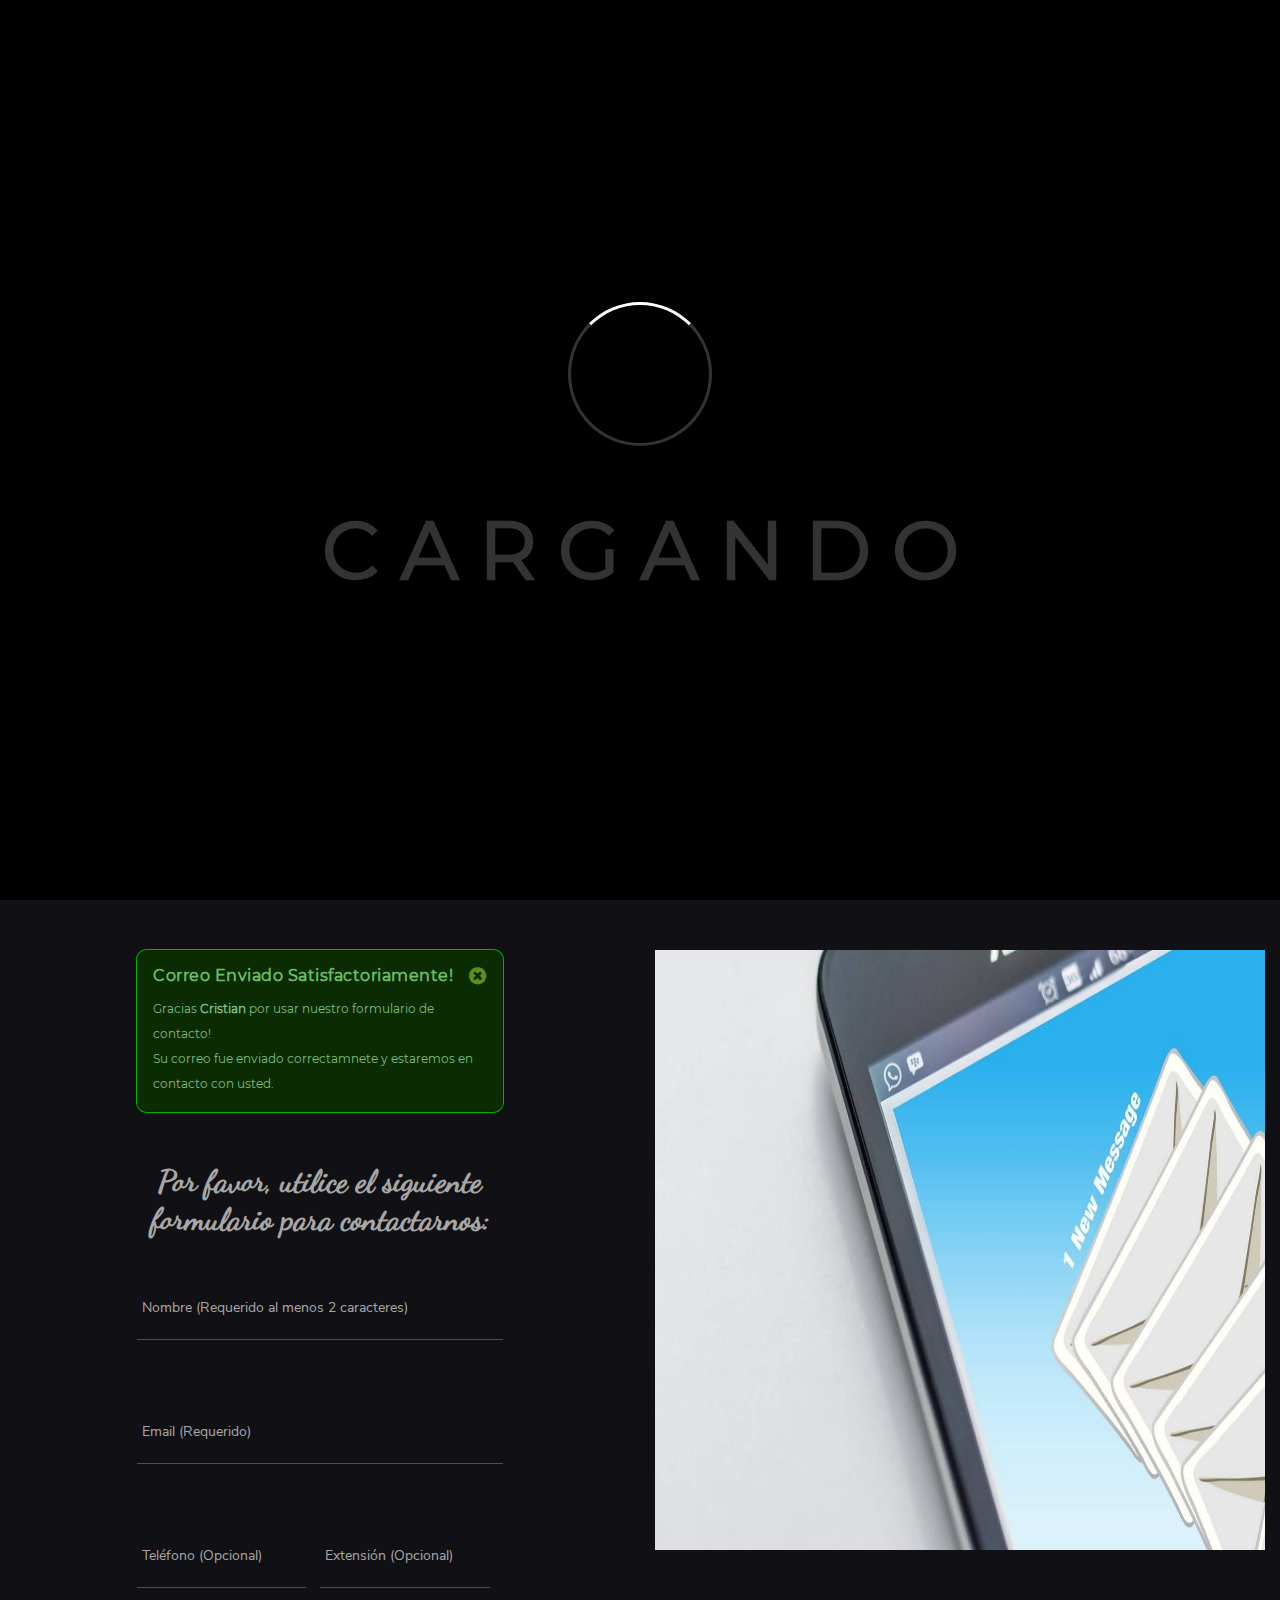
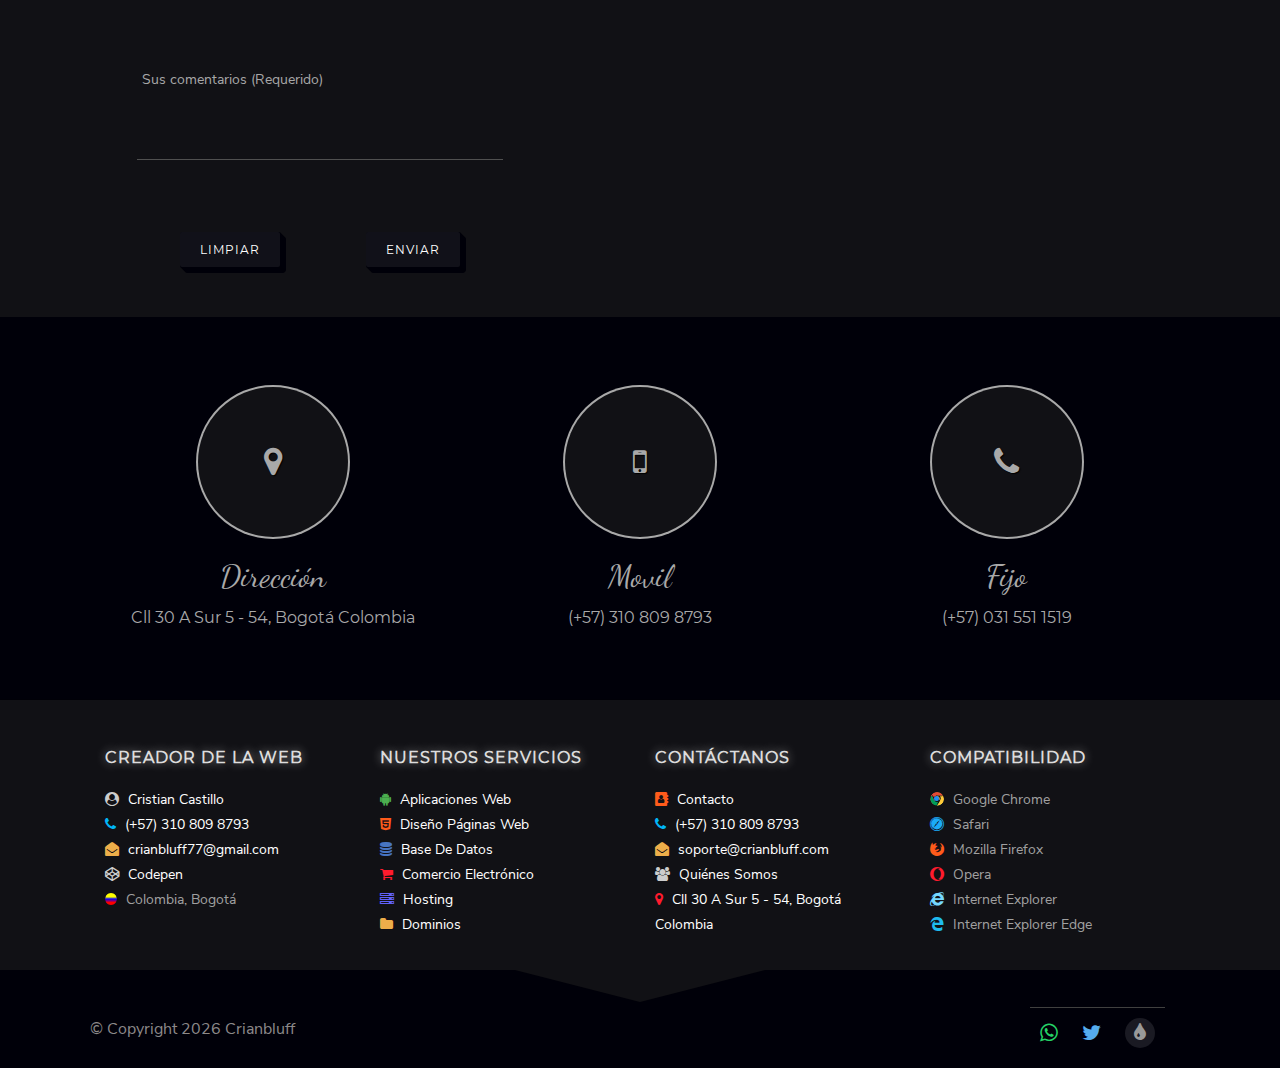
<file: contacto.html>
<!DOCTYPE html>
<html lang="es">
	<head>
		<!-- Metas generales antes de las metas property únicas de esa web -->
		<!-- Lenguaje Español -->
		<meta http-equiv="Content-Language" content="es">
		<!-- Aceptar caracteres acentuados y ñ -->
		<meta charset="utf-8">
		<!-- Para que el tamaño de la pantalla se pueda hacer responsive y no se deje hacer zoom -->
		<meta name="viewport" content="width=device-width, initial-scale=1.0, maximum-scale=1.0, minimum-scale=1.0, user-scalable=no">
		<!-- Nose -->
		<meta http-equiv="X-UA-Compatible" content="IE=edge">
		<!-- Palabras claves para cuando busquen la página en internet -->
		<meta name="keywords" content="crianbluff, bluff, cristian castillo, cristian javier castillo espinosa, páginas web, diseño web, desarrollo web, servicios web">
		<!-- Breve descripción de la página cuando la busquen en internet -->
		<meta name="description" content="Bienvenid@ a crianbluff.com. Creamos aplicaciones, sitios web atractivos, interactivos modernos. Le ayudamos a construir una fuerte presencia en línea para su negocio, mediante la creación de un sitio web profesional que mejor se adapte a sus necesidades y a su público objetivo. Entregando una solución integral sin que tenga que recurrir a varios proveedores.">
		<!-- Autor o creador de la página -->
		<meta name="author" content="Cristian Javier Castillo Espinosa">
		<!-- Nose -->
		<meta name="geo.country" content="CO">
		<!-- Nose -->
		<meta name="distribution" content="global">
		<!-- Color de fondo de chrome, firefox os y opera -->
		<meta name="theme-color" content="#000000">
		<!-- Color de fondo de windows phone -->
		<meta name="msapplication-navbutton-color" content="#000000">
		<meta name="msapplication-TileColor" content="#000000">
		<meta name="msapplication-TileImage" content="imgs/imgs-general/favicons/favicon-144.png">
		<!-- Color de fondo de ios safari -->
		<meta name="apple-mobile-web-app-status-bar-style" content="#000000">
		<meta name="apple-mobile-web-app-capable" content="yes">
		<!-- Metas property, etc únicas de esa web -->
		<meta name="apple-mobile-web-app-title" content="Crianbluff | Contacto">
		<meta property="og:title" content="Crianbluff | Contacto">
		<meta property="twitter:title" content="Crianbluff | Contacto">
		<meta property="og:url" content="https://crianbluff.com/contacto.php">
		<!-- Metas property generales después de las metas property únicas de esa web -->
		<meta property="og:type" content="website">
		<meta property="og:description" content="Bienvenid@ a crianbluff.com. Creamos aplicaciones, sitios web atractivos, interactivos modernos. Le ayudamos a construir una fuerte presencia en línea para su negocio, mediante la creación de un sitio web profesional que mejor se adapte a sus necesidades y a su público objetivo. Entregando una solución integral sin que tenga que recurrir a varios proveedores.">
		<meta property="og:image" content="imgs/imgs-general/favicons/favicon-120.png">
		<meta property="og:site_name" content="Crianbluff">
		<meta property="og:locale" content="es_CO">
		<meta property="og:locale:alternate" content="es_BO">
		<meta property="og:locale:alternate" content="es_DO">
		<meta property="og:locale:alternate" content="es_MX">
		<meta property="og:locale:alternate" content="es_PE">
		<!-- Twitter cards -->
		<meta property="twitter:card" content="summary_large_image">
		<meta property="twitter:site" content="@crianbluff">
		<meta property="twitter:description" content="Bienvenid@ a crianbluff.com. Creamos aplicaciones, sitios web atractivos, interactivos modernos. Le ayudamos a construir una fuerte presencia en línea para su negocio, mediante la creación de un sitio web profesional que mejor se adapte a sus necesidades y a su público objetivo. Entregando una solución integral sin que tenga que recurrir a varios proveedores.">
		<meta name="twitter:image" content="imgs/imgs-general/favicons/favicon-120.png">
			<title>
			  Crianbluff | Contacto
			</title>
		<!-- Linkeados generales antes de las hojas de estilos únicas de esa web -->
		<!-- Declaración de manifest -->
		<link rel="manifest" href="manifest.json">
		<!-- Favicon en pc -->
		<link rel="shorcut icon" href="imgs/imgs-general/favicons/favicon-120.png">
		<!-- Detección de favicon -->
		<link rel="icon" type="image/png" sizes="16x16" href="imgs/imgs-general/favicons/favicon-16.png">
		<link rel="icon" type="image/png" sizes="32x32" href="imgs/imgs-general/favicons/favicon-32.png">
		<link rel="icon" type="image/png" sizes="64x64" href="imgs/imgs-general/favicons/favicon-64.png">
		<link rel="icon" type="image/png" sizes="96x96" href="imgs/imgs-general/favicons/favicon-96.png">
		<!-- Favicon android regular -->
		<link rel="icon" type="image/png" sizes="128x128" href="imgs/imgs-general/favicons/favicon-128.png">
		<!-- Favicon android hi-res -->
		<link rel="icon" type="image/png" sizes="192x192" href="imgs/imgs-general/favicons/favicon-192.png">
		<link rel="icon" type="image/png" sizes="256x256" href="imgs/imgs-general/favicons/favicon-256.png">
		<link rel="icon" type="image/png" sizes="384x384" href="imgs/imgs-general/favicons/favicon-384.png">
		<link rel="icon" type="image/png" sizes="512x512" href="imgs/imgs-general/favicons/favicon-512.png">
		<link rel="icon" type="image/png" sizes="1024x1024" href="imgs/imgs-general/favicons/favicon-1024.png">
		<!-- Favicon iphone 6 / 7, iphone 6s / 7s, iphone se -->
		<link rel="apple-touch-icon" sizes="120x120" href="imgs/imgs-general/favicons/favicon-120.png">
		<!-- Favicon ipad / ipad mini -->
		<link rel="apple-touch-icon" sizes="152x152" href="imgs/imgs-general/favicons/favicon-152.png">
		<!-- Favicon ipad pro -->
		<link rel="apple-touch-icon" sizes="167x167" href="imgs/imgs-general/favicons/favicon-167.png">
		<!-- Favicon iphone 6 plus / 7 plus, iphone 6s plus / 7s plus  -->
		<link rel="apple-touch-icon" sizes="180x180" href="imgs/imgs-general/favicons/favicon-180.png">
		<!-- Hojas de estilos -->
		<!-- Linkeados generales antes de las hojas de estilos únicas de esa web -->
		<link rel="stylesheet" href="css/styles-general/styles-before.css">
		<!-- Estilos únicos de la web contacto -->
		<link rel="stylesheet" href="css/styles-contact/contact.css">
		<!-- Linkeados generales después de las hojas de estilos únicas de esa web -->
		<link rel="stylesheet" href="css/styles-general/styles-after.css">
	</head>

	<body class="no-scroll-y">

		<!-- Preloader -->
		<section>
			<div id="preloader">
				<div id="ctn-preloader" class="flex-a fixed one-hundred-porcent ctn-preloader">
					<div class="absolute animation-preloader">
						<div class="radius spinner"></div>
						<div class="txt-center no-select txt-loading">
							<span data-text-preloader="C" class="relative letters-loading">
								C
							</span>
							<span data-text-preloader="A" class="relative letters-loading">
								A
							</span>
							<span data-text-preloader="R" class="relative letters-loading">
								R
							</span>
							<span data-text-preloader="G" class="relative letters-loading">
								G
							</span>
							<span data-text-preloader="A" class="relative letters-loading">
								A
							</span>
							<span data-text-preloader="N" class="relative letters-loading">
								N
							</span>
							<span data-text-preloader="D" class="relative letters-loading">
								D
							</span>
							<span data-text-preloader="O" class="relative letters-loading">
								O
							</span>
						</div>
					</div>	
					<div class="fixed loader-section section-left"></div>
	  			<div class="fixed loader-section section-right"></div>
  			</div>
			</div>
		</section>

		<!-- Menú -->
		<section>
			<header id="header" class="fixed no-select one-hundred-porcent menu-flex">
				<nav class="flex-a menu">
					<div class="inline-block logo-menu">
						<a href="index.html" title="Logo Crianbluff">
							<span class="white title-logo-menu">
								Crianbluff
							</span>
						</a>
						<button href="javascript:void(0);" id="btn-menu" class="white hide btn-menu">
							<span class="bgcolor-white show line-hamburguer"></span>
							<span class="bgcolor-white show line-hamburguer"></span>
							<span class="bgcolor-white show line-hamburguer"></span>
						</button>
					</div>
			
					<div id="enlaces" class="inline-block bold enlaces">
						<a href="index.html" id="menu-link-home" class="white inline-block absolute-lt-zero-before txt-center links-menu">
							<i class="fa fa-home icons-menu" aria-hidden="true"></i>
							Inicio
						</a>

						<a href="javascript:void(0);" id="menu-link-services" class="white inline-block absolute-lt-zero-before txt-center links-menu">
							<i class="fa fa-handshake-o icons-menu" aria-hidden="true"></i>
							Servicios
						</a>

						<a href="quienes-somos.html" id="menu-link-about-us" class="white inline-block absolute-lt-zero-before txt-center links-menu">
							<i class="fa fa-users icons-menu" aria-hidden="true"></i>
							Quiénes Somos
						</a>

						<a href="soporte.html" id="menu-link-support" class="white inline-block absolute-lt-zero-before txt-center links-menu">
							<i class="fa fa-cogs icons-menu" aria-hidden="true"></i>
							Soporte
						</a>

						<a href="contacto.html" id="menu-link-contact" class="white inline-block absolute-lt-zero-before txt-center links-menu">
							<i class="fa fa-envelope-o icons-menu" aria-hidden="true"></i>
							Contacto
						</a>
					</div>
				</nav>
			</header>
		</section>

		<!-- Slider -->
		<section>
			<div id="ctn-slider" class="ctn-slider">
				<div id="slider" class="absolute-lt-zero-hundred-porcent slider">
					<section class="section-slider">
						<div class="flex-a absolute-lt-zero-hundred-porcent-before one-hundred-porcent img-slider slider-one">
							<h1 class="white relative txt-center no-select title-slider">
								Creamos Aplicaciones Web
							</h1>
						</div>
					</section>
				
					<section class="section-slider">
						<div class="flex-a absolute-lt-zero-hundred-porcent-before one-hundred-porcent img-slider slider-two">
							<h1 class="white relative txt-center no-select title-slider">
								Tenemos Los Mejores Servidores
							</h1>
						</div>
					</section>
				
					<section class="section-slider">
						<div class="flex-a absolute-lt-zero-hundred-porcent-before one-hundred-porcent img-slider slider-three">
							<h1 class="white relative txt-center no-select title-slider">
								Tenemos Las Mejores Ideas
							</h1>
						</div>
					</section>
				
					<section class="section-slider">
						<div class="flex-a absolute-lt-zero-hundred-porcent-before one-hundred-porcent img-slider slider-four">
							<h1 class="white relative txt-center no-select title-slider">
								Nos Apasiona Ayudar A Los Clientes
							</h1>
						</div>
					</section>
				
					<section class="section-slider">
						<div class="flex-a absolute-lt-zero-hundred-porcent-before one-hundred-porcent img-slider slider-five">
							<h1 class="white relative txt-center no-select title-slider">
								Planteamos Las Mejores Soluciones
							</h1>
						</div>
					</section>
				</div>
				
				<!-- Botón de ir a la siguiente sección slider -->
				<div class="absolute txt-center one-hundred-porcent move-slider">
					<i id="arrow-down-slider" class="fa fa-chevron-down pointer arrow-down-slider" aria-hidden="true"></i>
				</div>
			</div>
		</section>

		<!-- Formulario de contacto e imágen -->
		<section>
			<div id="ctn-form-contact" class="no-select ctn-form-contact">
				<div class="display-table margin-auto">
					<div class="col-md-6 col-sm-12 col-xs-12">
						<!-- Caja correcta se lleno todo de manera correcta -->
 						<div class="form-correct">
 							<div class="flex one-hundred-porcent ctn-title-btn-close-form-correct">
 								<h3 class="txt-center title-form-correct">
 									Correo Enviado Satisfactoriamente!
 								</h3>

 								<button id="btn-close-form-correct" class="txt-center btn-close-form-correct">
 									<i class="fa fa-times-circle" aria-hidden="true"></i>
 								</button>
 							</div>

 							<p class="lh-25 content-form-correct">
 								Gracias
 								<span class="bold">
 									Cristian
 								</span>
 								por usar nuestro formulario de contacto!
 							</p>

 							<p class="lh-25 content-form-correct">
 								Su correo fue enviado correctamnete y estaremos en contacto con usted.
 							</p>
 						</div>

						<form action="https://formspree.io/crianbluff77@gmail.com" method="post" id="form-contact" class="form-contact" autocomplete="off" accept-charset="utf-8">
							<h3 class="gray-dark txt-center title-form-contact">
							  Por favor, utilice el siguiente formulario para contactarnos:
							</h3>

							<div class="relative ctn-inputs">
								<label for="nombre_contacto" class="support-text-form-contact absolute">
								  Nombre (Requerido al menos 2 caracteres)
								</label>

								<input type="text" name="nombre_contacto" id="nombre_contacto" pattern="[a-zA-Z]{2,100}" class="bgcolor-transparent show one-hundred-porcent effect-input" minlength="2" maxlength="100" autocomplete="off" required="required">
								<span class="before show bar-input-effect">
									<i class="fa fa-times gray pointer hide absolute clear-input-icon" aria-hidden="true"></i>
								</span>
								<p id="field-names" class="inline-block relative error-input-form-contact"></p>
							</div>
					
							<div class="relative ctn-inputs">
								<label for="email_contacto" class="support-text-form-contact absolute">
								  Email (Requerido)
								</label>

								<input type="email" name="email_contacto" id="email_contacto" pattern="[a-z0-9._%+-]+@[a-z0-9.-]+\.[a-z]{2,3}$" class="bgcolor-transparent show one-hundred-porcent effect-input" minlength="5" maxlength="92" autocomplete="off" required="required">
								<span class="before show bar-input-effect">
									<i class="fa fa-times gray pointer hide absolute clear-input-icon" aria-hidden="true"></i>
								</span>
								<p id="field-email" class="inline-block relative error-input-form-contact"></p>
							</div>
					
							<div class="inline-block relative ctn-inputs ctn-middle">
								<label for="tel_contacto" class="support-text-form-contact absolute">
								  Teléfono (Opcional)
								</label>

								<input type="tel" name="tel_contacto" id="tel_contacto" pattern="[0-9]{7,11}" class="bgcolor-transparent inline-block one-hundred-porcent effect-input" min="2000000" max="3500000000" minlength="7" maxlength="11" autocomplete="off">
								<span class="before show bar-input-effect">
									<i class="fa fa-times gray pointer hide absolute clear-input-icon" aria-hidden="true"></i>
								</span>
								<p id="field-tel" class="inline-block relative error-input-form-contact"></p>
							</div>
					
							<div class="inline-block relative ctn-inputs ctn-middle">
								<label for="ext_contacto" class="support-text-form-contact absolute">
								  Extensión (Opcional)
								</label>

								<input type="num" name="ext_contacto" id="ext_contacto" pattern="[0-9]{1,10}" class="bgcolor-transparent inline-block one-hundred-porcent effect-input" min="0" max="9999999999" minlength="1" maxlength="10" autocomplete="off">
								<span class="before show bar-input-effect">
									<i class="fa fa-times gray pointer hide absolute clear-input-icon" aria-hidden="true"></i>
								</span>
								<p id="field-ext" class="inline-block relative error-input-form-contact"></p>
							</div>
					
							<div class="relative ctn-inputs">
								<label for="mensaje_contacto" class="support-text-form-contact absolute">
								  Sus comentarios (Requerido)
								</label>

								<textarea name="mensaje_contacto" id="mensaje_contacto" pattern="[a-zA-Z0-9]{50,400}" class="bgcolor-transparent show one-hundred-porcent effect-input" minlength="50" maxlength="400" autocomplete="off" required="required"></textarea>
								<span class="before show bar-input-effect">
									<i class="fa fa-times gray pointer hide absolute clear-input-icon" aria-hidden="true"></i>
								</span>
								<p id="field-comments" class="inline-block relative error-input-form-contact"></p>
							</div>
					
							<div class="flex ctn-btns-form-contact">
								<input type="reset" id="clear_form_contact" name="clear_form_contact" class="white show txt-upper-case btn-shadow" value="Limpiar">

								<input type="submit" id="send_form_contact" name="send_form_contact" class="white show txt-upper-case btn-shadow" value="Enviar">
							</div>
						</form>
					</div>
					
					<div class="col-md-6 col-sm-12 col-xs-12" title="Formulario De Contacto">
						<img src="imgs/imgs-contact/form-contact/form-contact.jpg" class="one-hundred-porcent img-contact" alt="Formulario De Contacto">
					</div>
				</div>
			</div>
		</section>

		<!-- Contáctanos -->
		<section>
			<div class="ctn-contact-us">
				<div class="container">
					<div class="col-md-4 col-sm-4 col-xs-12">
						<div class="ctn-box-contact-us">
							<div class="txt-center">
								<a href="https://www.google.es/maps/place/Veinte+de+Julio, Colombia+Bogotá" target="_blank" class="link-contact-us">
									<i class="fa fa-map-marker radius icon-contact-us" aria-hidden="true"></i>
								</a>
							</div>
							
							<div class="txt-center">
								<a href="https://www.google.es/maps/place/Veinte+de+Julio, Colombia+Bogotá" target="_blank" class="link-contact-us">
									<h3 class="title-contact-us">
										Dirección
									</h3>
								</a>
							
								<a href="https://www.google.es/maps/place/Veinte+de+Julio, Colombia+Bogotá" target="_blank" class="link-contact-us">
									<span class="show lh-25 content-contact-us">
										Cll 30 A Sur 5 - 54, Bogotá Colombia
									</span>
								</a>
							</div>
						</div>
					</div>
				
					<div class="col-md-4 col-sm-4 col-xs-12">
						<div class="ctn-box-contact-us">
							<div class="txt-center">
								<a href="tel:+573108098793" class="link-contact-us">
									<i class="fa fa-mobile radius icon-contact-us" aria-hidden="true"></i>
								</a>
							</div>
							
							<div class="txt-center">
								<a href="tel:+573108098793" class="link-contact-us">
									<h3 class="title-contact-us">
										Movil
									</h3>
								</a>
							
								<a href="tel:+573108098793" class="link-contact-us">
									<span class="show lh-25 content-contact-us">
										(+57) 310 809 8793
									</span>
								</a>
							</div>
						</div>
					</div>
				
					<div class="col-md-4 col-sm-4 col-xs-12">
						<div class="ctn-box-contact-us">
							<div class="txt-center">
								<a href="tel:+570315511519" class="link-contact-us">
									<i class="fa fa-phone radius icon-contact-us" aria-hidden="true"></i>
								</a>
							</div>
							
							<div class="txt-center">
								<a href="tel:+570315511519" class="link-contact-us">
									<h3 class="title-contact-us">
										Fijo
									</h3>
								</a>
							
								<a href="tel:+570315511519" class="link-contact-us">
									<span class="show lh-25 content-contact-us">
										(+57) 031 551 1519
									</span>
								</a>
							</div>
						</div>
					</div>
				</div>
			</div>
		</section>

		<!-- Modales -->
		<section>
			<!-- Modal sección aplicaciones web -->
			<section>
				<div id="modal-service-apps-web" class="fixed-lt-zero-hundred-porcent modal">
					<div class="relative ctn-modal">
						<div class="bgcolor-white relative modal-content">
							<div class="flex one-hundred-porcent modal-header">
								<h2 class="title-header-modal">
									Aplicaciones Web
								</h2>
				
								<button class="txt-center btn-close-modal" data-modal="#modal-service-apps-web">
									<i class="fa fa-times-circle" aria-hidden="true"></i>
								</button>
							</div>
						
							<div class="modal-body">
								<img src="imgs/imgs-general/modals/modal-apps/apps-1.jpg" class="img-modal" alt="Aplicaciones Web" title="Aplicaciones Web">
								<img src="imgs/imgs-general/modals/modal-apps/apps-2.jpg" class="img-modal" alt="Aplicaciones Web" title="Aplicaciones Web">
								<img src="imgs/imgs-general/modals/modal-apps/apps-3.jpg" class="img-modal" alt="Aplicaciones Web" title="Aplicaciones Web">
								<img src="imgs/imgs-general/modals/modal-apps/apps-4.jpg" class="img-modal" alt="Aplicaciones Web" title="Aplicaciones Web">
				
								<p class="lh-25 content-modal">
									Actualmente en las empresas existen nuevas formas de hacer negocios a través de Internet y buscan estar en constante evolución tecnológica, nosotros desarrollamos Aplicaciones Web a la medida y en correspondencia a los procesos, productos y servicios que usted ofrece, logrando que optimice la eficiencia de gastos, asegurándole mejoras en las ganancias y generando una mejor comunicación con sus clientes, socios, proveedores y empleados.
								</p>
				
								<p class="lh-25 content-modal">
									Para la realización del mismo, se establece un plan de trabajo en cinco etapas:
								</p>
				
								<ul class="ctn-list-modal">
									<li class="list-modal-whithout-title">
										1. Definición de las páginas a visualizar.
									</li>
				
									<li class="list-modal-whithout-title">
										2. Contenidos y arquitectura de su información.
									</li>
				
									<li class="list-modal-whithout-title">
										3. Maquetación y diseño web.
									</li>
				
									<li class="list-modal-whithout-title">
										4. Programación puesta a punto y revisión para ajustes.
									</li>
				
									<li class="list-modal-whithout-title">
										5. Lanzamiento en línea.
									</li>
								</ul>
				
								<p class="lh-25 content-modal">
									Algunas de las tecnologías que se emplean para el desarrollo de las aplicaciones son:
								</p>
				
								<p class="lh-25 content-modal">
									Html5, Css3, Javascript, Wordpress, Php, etc.
								</p>
							</div>
						
							<div class="modal-footer">
								<button class="white inline-block no-select btn-shadow btn-close-footer-modal" data-modal="#modal-service-apps-web">
									Cerrar
								</button>
							</div>
						</div>
					</div>
				</div>
			</section>

			<!-- Modal sección diseño páginas web -->
			<section>
				<div id="modal-service-design-pages-web" class="fixed-lt-zero-hundred-porcent modal">
					<div class="relative ctn-modal">
						<div class="bgcolor-white relative modal-content">
							<div class="flex one-hundred-porcent modal-header">
								<h2 class="title-header-modal">
									Diseño De Páginas Web
								</h2>
				
								<button class="txt-center btn-close-modal" data-modal="#modal-service-design-pages-web">
									<i class="fa fa-times-circle" aria-hidden="true"></i>
								</button>
							</div>
						
							<div class="modal-body">
								<img src="imgs/imgs-general/modals/modal-design-pages-web/design-pages-web-1.jpg" class="img-modal"  alt="Diseño De Páginas Web" title="Diseño De Páginas Web">
								<img src="imgs/imgs-general/modals/modal-design-pages-web/design-pages-web-2.jpg" class="img-modal"  alt="Diseño De Páginas Web" title="Diseño De Páginas Web">
								<img src="imgs/imgs-general/modals/modal-design-pages-web/design-pages-web-3.jpg" class="img-modal"  alt="Diseño De Páginas Web" title="Diseño De Páginas Web">
								<img src="imgs/imgs-general/modals/modal-design-pages-web/design-pages-web-4.jpg" class="img-modal"  alt="Diseño De Páginas Web" title="Diseño De Páginas Web">
				
								<p class="lh-25 content-modal">
									Nos especializamos en crear Websites intuitivos, gráficamente atractivos y que comunican efectivamente el mensaje de Marketing; si busca una compañía de diseño web que tome todas sus preocupaciones en esta área por usted, entonces somos lo que está buscando. Nos adaptamos de la mejor manera a sus necesidades, presupuesto, expresándonos siempre a través de su identidad corporativa. Somos especialistas en construir soluciones a la medida, enfocadas a la mejora de los procesos corporativos y comerciales de nuestros clientes, desarrolladas bajo diferentes plataformas y lenguajes. Durante el proceso se realiza un acompañamiento para definir adecuadamente, y según las necesidades específicas de cada cliente, el diseño, arquitectura, desarrollo, implementación y soporte.
								</p>
				
								<p class="lh-25 content-modal">
									Ideal para empresas que desean publicar su catálogo de productos en línea, tienda virtual 100% administrable, con todos los módulos de administración necesarios: clientes, pedidos, métodos de pago. Diseño web profesional. Administrador de contenido.
								</p>
								
								<ul class="ctn-list-modal">
									<li class="list-modal-whithout-title">
										1. Administrador de Catálogo de Productos.
									</li>
				
									<li class="list-modal-whithout-title">
										2. Administrador de usuarios.
									</li>
				
									<li class="list-modal-whithout-title">
										3. Carrito de compras.
									</li>
				
									<li class="list-modal-whithout-title">
										4. Buscador de productos
									</li>
				
									<li class="list-modal-whithout-title">
										5. Formulario de contacto
									</li>
								</ul>
							</div>
						
							<div class="modal-footer">
								<button class="white inline-block no-select btn-shadow btn-close-footer-modal" data-modal="#modal-service-design-pages-web">
									Cerrar
								</button>
							</div>
						</div>
					</div>
				</div>
			</section>

			<!-- Modal sección base de datos -->
			<section>
				<div id="modal-service-database" class="fixed-lt-zero-hundred-porcent modal">
					<div class="relative ctn-modal">
						<div class="bgcolor-white relative modal-content">
							<div class="flex one-hundred-porcent modal-header">
								<h2 class="title-header-modal">
									Base De Datos
								</h2>
				
								<button class="txt-center btn-close-modal" data-modal="#modal-service-database">
									<i class="fa fa-times-circle" aria-hidden="true"></i>
								</button>
							</div>
						
							<div class="modal-body">
								<img src="imgs/imgs-general/modals/modal-database/database-1.jpg" class="img-modal"  alt="Base De Datos" title="Base De Datos">
								<img src="imgs/imgs-general/modals/modal-database/database-2.jpg" class="img-modal"  alt="Base De Datos" title="Base De Datos">
				
								<p class="lh-25 content-modal">
									Ofrecemos servicios de consultoría, mantenimiento y auditoría de bases de datos en cualquier entorno. Nuestro portafolio se dirige a compañías que requieren de un proveedor especializado y de confianza. Un socio estratégico para abordar proyectos que exigen experiencia y conocimiento en entornos de bases de datos, ya sea Oracle, MySQL, SQL Server o Sybase. Nuestros consultores y técnicos cuentan con amplia experiencia en la administración de bases de datos en entornos críticos liderando proyectos de migración e implantación de bases de datos para grandes compañías.
								</p>
				
								<ul class="ctn-list-modal">
									<p class="bold highlight lh-25 content-modal">
										Objetivo
									</p>
				
									<li class="lh-25 list-modal">
										Nuestro objetivo es convertirnos en un proveedor cercano al cliente y capaz de ofrecer la confianza suficiente para dejar en nuestras manos uno de los activos más importante de cualquier empresa…
										<span class="bold highlight">
											sus datos!.
										</span>
										Nuestros Servicios de soporte les permitirán planificar y efectuar tareas operativas o de alto impacto, contando en todo momento con la experiencia de un consultor experimentado y un equipo de apoyo para sus labores diarias; nuestros clientes reciben cumplimiento en los niveles de servicio, asesoría en mejoras de plataforma, optimización de recursos e implementación de soluciones.
									</li>
				
									<p class="bold highlight lh-25 content-modal">
										Consultoría y Auditoría
									</p>
				
									<li class="lh-25 list-modal">
										Apoyamos nuestros clientes en cualquier proceso de instalación y configuración o cuando requieren una afinación de sus sistemas para optimizar los recursos de infraestructura de su negocio, garantizando la disponibilidad y confiabilidad de la información.
									</li>
				
									<p class="bold highlight lh-25 content-modal">
										Cómo trabajamos
									</p>
				
									<li class="lh-25 list-modal">
										Creamos paquetes de horas personalizados a la necesidad de cada cliente para: atención del día a día, soporte de incidentes y problemas, atención de requerimientos propios de la organización relacionados con bases datos, planes de mantenimiento preventivo, ‘automatizados’ al máximo para disminuir los costos de operación y personal en sitio, gestión administrativa de usuarios, accesos, conexiones, auditoria, modificación de datos y reportes. Controlamos nuestros servicios con indicadores de gestión, esto nos permite entregar al cliente periódicamente mejoras en todos los procesos, implementando calidad en los servicios y disminuyendo sus costos de atención de problemas o incidentes.
									</li>
								</ul>
							</div>
						
							<div class="modal-footer">
								<button class="white inline-block no-select btn-shadow btn-close-footer-modal" data-modal="#modal-service-database">
									Cerrar
								</button>
							</div>
						</div>
					</div>
				</div>
			</section>

			<!-- Modal sección comercio electrónico -->
			<section>
				<div id="modal-service-commerce-electronic" class="fixed-lt-zero-hundred-porcent modal">
					<div class="relative ctn-modal">
						<div class="bgcolor-white relative modal-content">
							<div class="flex one-hundred-porcent modal-header">
								<h2 class="title-header-modal">
									Comercio Electrónico
								</h2>
				
								<button class="txt-center btn-close-modal" data-modal="#modal-service-commerce-electronic">
									<i class="fa fa-times-circle" aria-hidden="true"></i>
								</button>
							</div>
						
							<div class="modal-body">
								<img src="imgs/imgs-general/modals/modal-commerce-electronic/commerce-electronic-1.jpg" class="img-modal"  alt="Comercio Electrónico" title="Comercio Electrónico">
								<img src="imgs/imgs-general/modals/modal-commerce-electronic/commerce-electronic-2.jpg" class="img-modal"  alt="Comercio Electrónico" title="Comercio Electrónico">
								<img src="imgs/imgs-general/modals/modal-commerce-electronic/commerce-electronic-3.jpg" class="img-modal"  alt="Comercio Electrónico" title="Comercio Electrónico">
								<img src="imgs/imgs-general/modals/modal-commerce-electronic/commerce-electronic-4.jpg" class="img-modal"  alt="Comercio Electrónico" title="Comercio Electrónico">
				
								<p class="lh-25 content-modal">
									Nosotros le ayudamos a la incorporación de este nuevo método de ventas permitiendo que los clientes accedan de manera simple y 
									<span class="bold highlight">
										desde cualquier parte del mundo 
									</span>
									a los productos y servicios que la empresa ofrece. E-commerce o Comercio Electrónico consiste en la distribución, venta, compra, marketing y suministro de información de productos o servicios a través de Internet.
								</p>
				
								<p class="lh-25 content-modal">
									Conscientes de estar a la vanguardia, las Pymes no se han quedado atrás en este nuevo mercado, por lo que han hecho de los servicios de la red un lugar que permite acceder a sus productos y servicios durante las 
									<span class="bold highlight">
										24 horas del día.
									</span>
								</p>
				
								<ul class="ctn-list-modal">
									<p class="bold highlight lh-25 content-modal">
										Ventajas del comercio electrónico en las empresas
									</p>
				
									<li class="lh-25 list-modal">
										1. Expandir la base de clientes al entrar a un mercado más amplio.
									</li>
				
									<li class="lh-25 list-modal">
										2. Venta directa e interactiva de productos a los clientes.
									</li>
				
									<li class="lh-25 list-modal">
										3. Extender el horario de venta las 24 horas del día, los siete días de la semana, 365 días al año.
									</li>
				
									<li class="lh-25 list-modal">
										4. Crear una ventaja competitiva.
									</li>
				
									<li class="lh-25 list-modal">
										5. Reducir costos de producción, capital, administración, entre otros.
									</li>
				
									<li class="lh-25 list-modal">
										6. Mejorar la comunicación con los clientes y efectividad de campañas publicitarias.
									</li>
				
									<li class="lh-25 list-modal">
										7. Creación de canales nuevos de marketing y ventas.
									</li>
				
									<li class="lh-25 list-modal">
										8. Acceso interactivo a catálogos de productos, listas de precios y folletos publicitarios.
									</li>
								</ul>
							</div>
						
							<div class="modal-footer">
								<button class="white inline-block no-select btn-shadow btn-close-footer-modal" data-modal="#modal-service-commerce-electronic">
									Cerrar
								</button>
							</div>
						</div>
					</div>
				</div>
			</section>

			<!-- Modal sección hosting - dominios -->
			<section>
				<div id="modal-service-hosting-domains" class="fixed-lt-zero-hundred-porcent modal">
					<div class="relative ctn-modal">
						<div class="bgcolor-white relative modal-content">
							<div class="flex one-hundred-porcent modal-header">
								<h2 class="title-header-modal">
									Hosting - Dominios
								</h2>
				
								<button class="txt-center btn-close-modal" data-modal="#modal-service-hosting-domains">
									<i class="fa fa-times-circle" aria-hidden="true"></i>
								</button>
							</div>
						
							<div class="modal-body">
								<img src="imgs/imgs-general/modals/modal-hosting-domains/hosting-domains-1.jpg" class="img-modal"  alt="Hosting - Dominios" title="Hosting - Dominios">
								<img src="imgs/imgs-general/modals/modal-hosting-domains/hosting-domains-2.jpg" class="img-modal"  alt="Hosting - Dominios" title="Hosting - Dominios">
								<img src="imgs/imgs-general/modals/modal-hosting-domains/hosting-domains-3.jpg" class="img-modal"  alt="Hosting - Dominios" title="Hosting - Dominios">
								<img src="imgs/imgs-general/modals/modal-hosting-domains/hosting-domains-4.jpg" class="img-modal"  alt="Hosting - Dominios" title="Hosting - Dominios">
				
								<p class="lh-25 content-modal">
									<span class="bold highlight">
										Dominio
									</span>
									es el primer paso para aparecer en Internet! El dominio es el nombre y ubicación de su empresa en internet por lo cual un buen nombre hará de su empresa un gran sitio… una vez que tenga su dominio, necesita conectarlo a su sitio web a través de:
								</p>
				
								<p class="lh-25 content-modal">
									<span class="bold highlight">
										Web Hosting
									</span>

									es el servicio que provee el
									<span class="bold highlight">
										espacio en Internet
									</span>

									para los sitios web, estos servicios funcionan ofreciéndote computadoras de grandes prestaciones (servidores web), utilizando
									<span class="bold highlight">
										conexiones de alta velocidad
									</span>

									además de muchas otras prestaciones. Cuando alguien escribe tu dirección web ellos se conectaran al servidor web donde esté alojado tu página y descargarán los archivos permitidos de tu sitio.
								</p>
				
								<p class="lh-25 content-modal">
									Nosotros ofrecemos una garantía de disponibilidad (uptime) del 99,8%, utilizamos hardware de última tecnología y nos esforzamos por tener el mejor soporte disponible las 24 horas, nuestros planes están divididos dependiendo de tus necesidades siempre con un precio competitivo teniendo en cuenta que nunca sobre vendemos el espacio y recursos reales que te ofrecemos, garantizando nuestros acuerdos de servicio y previniendo cualquier falla en los sistemas.
								</p>
				
								<p class="lh-25 content-modal">
									Nuestros Planes le permiten escalar fácilmente, iniciando con el
									<span class="bold highlight">
										almacenamiento necesario para su negocio
									</span>
									o idea sin tener que pagar adicional sobre la solución que usted quiere o necesita, adicionalmente nosotros gestionamos todo lo que requiere para adquirir y colocar en línea su web, desde un dominio o una simple página de servicios, cuentas de correo personalizadas o hasta una compleja tienda de servicios o venta de productos; usted puede o no tener el conocimiento de sistemas, web,
								</p>
				
								<p class="lh-25 content-modal">
									transnacionalidad o cualquier tema relacionado, ya que
									<span class="bold highlight">
										nosotros le orientamos y le entregamos una solución integral e integrada a su empresa.
									</span>
								</p>
							</div>
						
							<div class="modal-footer">
								<button class="white inline-block no-select btn-shadow btn-close-footer-modal" data-modal="#modal-service-hosting-domains">
									Cerrar
								</button>
							</div>
						</div>
					</div>
				</div>
			</section>

			<!-- Modal sección tarjeta presentación creador de la web -->
			<section>
				<div id="card" class="fixed-lt-zero-hundred-porcent modal">
					<div class="relative card-presentation">
						<div class="absolute-lt-zero-hundred-porcent front-card-presentation">
							<button class="white absolute close-card-presentation btn-close-modal" data-modal="#card">
								<i class="fa fa-times-circle" aria-hidden="true"></i>
							</button>
				
							<div class="one-hundred-porcent wallpaper-card-presentation"></div>
							<div class="radius absolute avatar-card-presentation"></div>
						
							<div class="one-hundred-porcent ctn-front-content-card-presentation">
								<div class="white txt-center front-content-card-presentation">
									<h1>
										Cristian Castillo
									</h1>

									<h2>
										Desarrollador Web
									</h2>
									<div class="flag-colombia-card-presentation"></div>
								</div>
							</div>
						
							<div class="absolute txt-center one-hundred-porcent social-media-card-presentation">
								<a href="tel:+573108098793" class="inline-block links-section-media-card-presentation" title="Teléfono Creador De La Web">
									<i class="fa fa-phone" aria-hidden="true"></i>
								</a>
				
								<a href="mailto:crianbluff77@gmail.com" class="inline-block links-section-media-card-presentation" title="Correo Creador De La Web">
									<i class="fa fa-envelope" aria-hidden="true"></i>
								</a>
				
								<a href="https://codepen.io/crianbluff" target="_blank" class="inline-block links-section-media-card-presentation" title="Usuario Codepen Creador De La Web">
									<i class="fa fa-codepen" aria-hidden="true"></i>
								</a>
				
								<a href="javascript:void(0);" class="inline-block share-whatsapp-creator links-section-media-card-presentation" title="Whatsapp Creador De La Web">
									<i class="fa fa-whatsapp" aria-hidden="true"></i>
								</a>
				
								<a href="https://www.instagram.com/crianbluff" target="_blank" class="inline-block links-section-media-card-presentation" title="Instagram Creador De La Web">
									<i class="fa fa-instagram" aria-hidden="true"></i>
								</a>
				
								<a href="javascript:void(0);" class="inline-block icon-flip links-section-media-card-presentation" title="Volver">
									<i class="fa fa-undo" aria-hidden="true"></i>
								</a>
							</div>
						</div>
						
						<div class="flex-a absolute-lt-zero-hundred-porcent back-card-presentation">
							<button class="white absolute close-card-presentation btn-close-modal" data-modal="#card">
								<i class="fa fa-times-circle" aria-hidden="true"></i>
							</button>

							<div class="white back-content-card-presentation">
								<h1 class="absolute txt-center one-hundred-porcent title-back-content-card-presentation">
									Skills
								</h1>
								
								<ul class="txt-center">
									<li class="lh-25 skills-creator-card-presentation">
										Html / Html 5
									</li>
				
									<li class="lh-25 skills-creator-card-presentation">
										Css / Css3
									</li>
				
									<li class="lh-25 skills-creator-card-presentation">
										Javascript
									</li>
				
									<li class="lh-25 skills-creator-card-presentation">
										Jquery
									</li>
				
									<li class="lh-25 skills-creator-card-presentation">
										<p>
											Lorem ipsum dolor sit amet, consectetur adipisicing elit, sed do eiusmod
											tempor incididunt ut labore et dolore magna aliqua. Ut enim ad minim veniam,
											quis nostrud exercitation ullamco laboris nisi ut aliquip ex ea commodo
											consequat. Duis aute irure dolor in reprehenderit in voluptate velit esse
											cillum dolore eu fugiat nulla pariatur. Excepteur sint occaecat cupidatat non
											proident, sunt in culpa qui officia deserunt mollit anim id est laborum.
										</p>
									</li>
								</ul>
							</div>
						
							<div class="absolute txt-center one-hundred-porcent social-media-card-presentation">
								<div>
									<a href="tel:+573108098793" class="inline-block links-section-media-card-presentation" title="Teléfono Creador De La Web">
										<i class="fa fa-phone" aria-hidden="true"></i>
									</a>
				
									<a href="mailto:crianbluff77@gmail.com" class="inline-block links-section-media-card-presentation" title="Correo Creador De La Web">
										<i class="fa fa-envelope" aria-hidden="true"></i>
									</a>
				
									<a href="https://codepen.io/crianbluff" target="_blank" class="inline-block links-section-media-card-presentation" title="Usuario Codepen Creador De La Web">
										<i class="fa fa-codepen" aria-hidden="true"></i>
									</a>
				
									<a href="javascript:void(0);" class="inline-block share-whatsapp-creator links-section-media-card-presentation" title="Whatsapp Creador De La Web">
										<i class="fa fa-whatsapp" aria-hidden="true"></i>
									</a>
				
									<a href="https://www.instagram.com/crianbluff" target="_blank" class="inline-block links-section-media-card-presentation" title="Instagram Creador De La Web">
										<i class="fa fa-instagram" aria-hidden="true"></i>
									</a>
				
									<a href="javascript:void(0);" class="inline-block icon-flip links-section-media-card-presentation" title="Volver">
										<i class="fa fa-undo" aria-hidden="true"></i>
									</a>
								</div>
							</div>
						</div>
					</div>
				</div>
			</section>

			<!-- Modal sección pregunta cambio de tema eterno -->
			<section>
				<div id="modal-themes" class="flex-center fixed-lt-zero-hundred-porcent modal">
					<div class="relative ctn-modal">
						<div class="bgcolor-white relative txt-center modal-content">
							<div class="modal-themes-header">
								<h2 class="title-header-modal-themes">
									Has elegido el tema
									<span class="bold highlight theme-selected"></span>
								</h2>
							</div>
						
							<div class="modal-body">
								<p class="lh-25 content-modal">
									¿Deseas dejar el tema
									<span class="bold highlight theme-selected"></span>
									por siempre?
								</p>
							</div>
						
							<div class="flex ctn-btns-modal-themes">
								<button id="accept-theme" class="bgcolor-transparent black btns-modal-themes" data-modal="#modal-themes">
									Aceptar
								</button>

								<button class="bgcolor-github white btns-modal-themes" data-modal="#modal-themes">
									Denegar
								</button>
							</div>
						</div>
					</div>
				</div>
			</section>
		</section>

		<!-- Footer pc -->
		<section>
			<footer id="footer-pc" class="relative footer-pc">
				<div class="container">
					<div class="col-md-3 col-sm-6 col-xs-12 col-footer-pc">
						<h4 class="txt-upper-case title-section-footer-pc">
							Creador De La Web
						</h4>

						<ul>
							<li>
								<a href="javascript:void(0);" id="creator-web" class="white lh-25 link-modal links-section-footer-pc" title="Creador De La Web" data-modal="#card">
									<i class="fa fa-user-circle icons-section-footer-pc icon-creator" aria-hidden="true"></i>
									Cristian Castillo
								</a>
							</li>

							<li>
								<a href="tel:+573108098793" class="white lh-25 links-section-footer-pc" title="Teléfono Creador De La Web">
									<i class="fa fa-phone icons-section-footer-pc icon-cellphone" aria-hidden="true"></i>
									(+57) 310 809 8793
								</a>
							</li>

							<li>
								<a href="mailto:crianbluff77@gmail.com" class="white lh-25 links-section-footer-pc" title="Email Creador De La Web">
									<i class="fa fa-envelope-open icons-section-footer-pc icon-email" aria-hidden="true"></i>
									crianbluff77@gmail.com
								</a>
							</li>

							<li>
								<a href="https://codepen.io/crianbluff" target="_blank" class="white lh-25 links-section-footer-pc" title="Codepen Creador De La Web">
									<i class="fa fa-codepen icons-section-footer-pc icon-codepen" aria-hidden="true"></i>
									Codepen
								</a>
							</li>

							<li>
								<p class="inline-block lh-25 content-section-footer-pc" title="País y Ciudad Creador De La Web">
									<i class="fa fa-circle radius color-transparent icons-section-footer-pc icon-flag-colombia" aria-hidden="true"></i>
									Colombia, Bogotá
								</p>
							</li>
						</ul>
					</div>

					<div id="col-footer-pc-services" class="col-md-3 col-sm-6 col-xs-12 col-footer-pc">
						<h4 class="txt-upper-case title-section-footer-pc">
							Nuestros Servicios
						</h4>

						<ul>
							<li>
								<a href="javascript:void(0);" class="white lh-25 link-modal service-apps-web links-section-footer-pc links-services-footer-pc" title="Aplicaciones Web" data-modal="#modal-service-apps-web">
									<i class="fa fa-android icons-section-footer-pc icon-app-web" aria-hidden="true"></i>
									Aplicaciones Web
								</a>
							</li>

							<li>
								<a href="javascript:void(0);" class="white lh-25 link-modal service-design-pages-web links-section-footer-pc links-services-footer-pc" title="Diseño De Páginas Web" data-modal="#modal-service-design-pages-web">
									<i class="fa fa-html5 icons-section-footer-pc icon-html5" aria-hidden="true"></i>
									Diseño Páginas Web
								</a>
							</li>

							<li>
								<a href="javascript:void(0);" class="white lh-25 link-modal service-database links-section-footer-pc links-services-footer-pc" title="Base De Datos" data-modal="#modal-service-database">
									<i class="fa fa-database icons-section-footer-pc icon-database" aria-hidden="true"></i>
									Base De Datos
								</a>
							</li>

							<li>
								<a href="javascript:void(0);" class="white lh-25 link-modal service-commerce-electronic links-section-footer-pc links-services-footer-pc" title="Comercio Electrónico" data-modal="#modal-service-commerce-electronic">
									<i class="fa fa-shopping-cart icons-section-footer-pc icon-commerce-electronic" aria-hidden="true"></i>
									Comercio Electrónico
								</a>
							</li>

							<li>
								<a href="javascript:void(0);" class="white lh-25 link-modal service-hosting-domains links-section-footer-pc links-services-footer-pc" title="Hosting" data-modal="#modal-service-hosting-domains">
									<i class="fa fa-server icons-section-footer-pc icon-hosting" aria-hidden="true"></i>
									Hosting
								</a>
							</li>

							<li>
								<a href="javascript:void(0);" class="white lh-25 link-modal service-hosting-domains links-section-footer-pc links-services-footer-pc" title="Dominios" data-modal="#modal-service-hosting-domains">
									<i class="fa fa-folder icons-section-footer-pc icon-domain" aria-hidden="true"></i>
									Dominios
								</a>
							</li>
						</ul>
					</div>

					<div class="col-md-3 col-sm-6 col-xs-12 col-footer-pc">
						<h4 class="txt-upper-case title-section-footer-pc">
							Contáctanos
						</h4>

						<ul>
							<li>
								<a href="contacto.html" class="white lh-25 links-section-footer-pc" title="Contacto">
									<i class="fa fa-address-book icons-section-footer-pc icon-contact" aria-hidden="true"></i>
									Contacto
								</a>
							</li>

							<li>
								<a href="tel:+573108098793" class="white lh-25 links-section-footer-pc" title="Teléfono Crianbluff">
									<i class="fa fa-phone icons-section-footer-pc icon-cellphone" aria-hidden="true"></i>
									(+57) 310 809 8793
								</a>
							</li>

							<li>
								<a href="mailto:soporte@crianbluff.com" class="white lh-25 links-section-footer-pc" title="Email Soporte Crianbluff">
									<i class="fa fa-envelope-open icons-section-footer-pc icon-email" aria-hidden="true"></i>
									soporte@crianbluff.com
								</a>
							</li>

							<li>
								<a href="quienes-somos.html" class="white lh-25 links-section-footer-pc" title="Quiénes Somos">
									<i class="fa fa-users icons-section-footer-pc icon-about-us" aria-hidden="true"></i>
									Quiénes Somos
								</a>
							</li>

							<li>
								<p class="lh-25 content-section-footer-pc" title="Dirección Crianbluff">
									<a href="https://www.google.es/maps/place/Veinte+de+Julio, Colombia+Bogotá" target="_blank" class="white lh-25 links-section-footer-pc">
										<i class="fa fa-map-marker icons-section-footer-pc icon-address" aria-hidden="true"></i>
										Cll 30 A Sur 5 - 54, Bogotá Colombia
									</a>
								</p>
							</li>
						</ul>
					</div>

					<div class="col-md-3 col-sm-6 col-xs-12 col-footer-pc">
						<h4 class="txt-upper-case title-section-footer-pc">
							Compatibilidad
						</h4>

						<ul>
							<li>
								<p class="inline-block lh-25 content-section-footer-pc" title="Google Chrome">
									<i class="fa fa-chrome radius color-transparent after icons-section-footer-pc icon-chrome" aria-hidden="true"></i>
									Google Chrome
								</p>
							</li>

							<li>
								<p class="inline-block lh-25 content-section-footer-pc" title="Safari">
									<i class="fa fa-safari icons-section-footer-pc icon-safari" aria-hidden="true"></i>
									Safari
								</p>
							</li>

							<li>
								<p class="inline-block lh-25 content-section-footer-pc" title="Mozilla Firefox">
									<i class="fa fa-firefox icons-section-footer-pc icon-firefox" aria-hidden="true"></i>
									Mozilla Firefox
								</p>
							</li>

							<li>
								<p class="inline-block lh-25 content-section-footer-pc" title="Opera">
									<i class="fa fa-opera icons-section-footer-pc icon-opera" aria-hidden="true"></i>
									Opera
								</p>
							</li>
							
							<li>
								<p class="inline-block lh-25 content-section-footer-pc" title="Internet Explorer">
									<i class="fa fa-internet-explorer icons-section-footer-pc icon-explorer" aria-hidden="true"></i>
									Internet Explorer
								</p>
							</li>

							<li>
								<p class="inline-block lh-25 content-section-footer-pc" title="Internet Explorer Edge">
									<i class="fa fa-edge icons-section-footer-pc icon-edge" aria-hidden="true"></i>
									Internet Explorer Edge
								</p>
							</li>
						</ul>
					</div>
				</div>
			</footer>
			
			<!-- Copyright y redes sociales -->
			<section>
				<div class="copyright-and-social">
					<div class="container">
						<div class="row">
							<div class="col-md-6 col-sm-6 col-xs-12 ctn-content-footer">
								<p class="lh-25 copyright-text">
									© Copyright
									<span id="current-year"></span>
									Crianbluff
								</p>
							</div>

							<div class="col-md-6 col-sm-6 col-xs-12 ctn-content-footer">
								<ul class="no-select social-icons-footer">
									<li class="inline-block ctn-icons-footer">
										<a class="share-whatsapp" title="Whatsapp">
											<i class="fa fa-whatsapp color-whatsapp" aria-hidden="true"></i>
										</a>
									</li>

									<li class="inline-block ctn-icons-footer">
										<a href="https://twitter.com/crianbluff" target="_blank" title="Twitter">
											<i class="fa fa-twitter color-twitter" aria-hidden="true"></i>
										</a>
									</li>

									<li id="ctn-icon-palette-colors" class="inline-block ctn-icons-footer radius pointer relative txt-center ctn-icon-palette-colors" title="Cambiar Tema">
										<i class="fa fa-tint" aria-hidden="true"></i>
									</li>

									<!-- Paleta de colores -->
									<div id="ctn-paletts-colors" class="flex-a absolute ctn-paletts-colors">
										<button class="radius color-github txt-center link-modal paletts-colors palette-color-dark" data-palette-color="oscuro" data-modal="#modal-themes">
											<i class="fa fa-tint" aria-hidden="true"></i>
										</button>

										<button class="radius color-linkedin txt-center link-modal paletts-colors palette-color-night" data-palette-color="noche" data-modal="#modal-themes">
											<i class="fa fa-moon-o" aria-hidden="true"></i>
										</button>
										
										<button class="radius icon-email txt-center link-modal paletts-colors palette-color-light" data-palette-color="dia" data-modal="#modal-themes">
											<i class="fa fa-sun-o" aria-hidden="true"></i>
										</button>
									</div>
								</ul>
							</div>
						</div>	
					</div>
				</div>
			</section>
		</section>

		<!-- Footer en móbil -->
		<section>
			<div id="footer-mobil" class="fixed one-hundred-porcent footer-mobil active-footer-mobil hide-footer-mobile">
				
				<!-- Botón del icono +  -->
				<button id="footer-mobile-btn-plus-no-expand" class="bgcolor-white radius black fixed txt-center footer-mobile-btn-plus-no-expand footer-mobile-btn-plus-expand">
					<i id="icon-close-footer-mobile" class="fa fa-plus icon-close-footer-mobile rotate-icon-plus" aria-hidden="true"></i>
				</button>

				<div class="flex-a social-media">
					<!-- Paleta de colores -->
					<div id="ctn-paletts-colors-footer-mobil" class="flex-a fixed ctn-paletts-colors-footer-mobil">
						<button class="radius color-github txt-center link-modal paletts-colors-footer-mobil palette-color-dark" data-palette-color="oscuro" data-modal="#modal-themes">
							<i class="fa fa-tint" aria-hidden="true"></i>
						</button>

						<button class="radius color-linkedin txt-center link-modal paletts-colors-footer-mobil palette-color-night" data-palette-color="noche" data-modal="#modal-themes">
							<i class="fa fa-moon-o" aria-hidden="true"></i>
						</button>
						
						<button class="radius icon-email txt-center link-modal paletts-colors-footer-mobil palette-color-light" data-palette-color="dia" data-modal="#modal-themes">
							<i class="fa fa-sun-o" aria-hidden="true"></i>
						</button>
					</div>

					<div class="flex" title="Cambiar Tema">
						<button id="icon-palette-colors-footer-mobil" class="bgcolor-github before radius white txt-center link-social-media">
							<i class="fa fa-tint icons-footer-mobil" aria-hidden="true"></i>
						</button>
					</div>

					<div class="flex" title="Facebook">
						<button id="share-facebook" class="bgcolor-facebook before radius white txt-center link-social-media">
							<i class="fa fa-facebook icons-footer-mobil" aria-hidden="true"></i>
						</button>
					</div>

					<div class="flex" title="Twitter">
						<button id="share-twitter" class="bgcolor-twitter before radius white txt-center link-social-media">
							<i class="fa fa-twitter icons-footer-mobil" aria-hidden="true"></i>
						</button>
					</div>

					<div class="flex" title="Whatsapp">
						<button class="bgcolor-whatsapp before radius white txt-center share-whatsapp link-social-media">
							<i class="fa fa-whatsapp icons-footer-mobil" aria-hidden="true"></i>
						</button>
					</div>

					<div class="flex" title="Google Plus">
						<button id="share-google-plus" class="bgcolor-google-plus before radius white txt-center link-social-media">
							<i class="fa fa-google-plus icons-footer-mobil" aria-hidden="true"></i>
						</button>
					</div>

					<div class="flex" title="Ir Arriba">
						<button id="btn-go-to-up-footer" class="bgcolor-github radius before txt-center btn-go-to-up-footer">
							<i class="fa fa-hand-o-up white icon-go-to-up-footer" aria-hidden="true"></i>
						</button>
					</div>
				</div>
			</div>
		</section>

		<!-- Botón ir arriba -->
		<section>
			<button id="btn-go-to-up" class="radius white fixed txt-center btn-go-to-up" title="Ir Arriba">
				<i class="fa fa-hand-o-up icon-go-to-up" aria-hidden="true"></i>
			</button>
		</section>

		<!-- Scripts generales antes de los scripts únicos de ese página -->
		<script src="js/jquery-general/jquery-3.2.1.min.js"></script>
		<script src="js/jquery-general/url.js"></script>
		<script src="js/jquery-general/preloader-animation-loader-web.js"></script>
		<script src="js/jquery-general/menu.js"></script>
		<script src="js/jquery-general/slider.js"></script>
		<!-- Scripts generales despúes de los scripts únicos de ese página -->
		<script src="js/jquery-general/scroll-validation.js"></script>
		<script src="js/jquery-general/hover-and-focus-validation.js"></script>
		<!-- Scripts únicos de la web contacto -->
		<script src="js/jquery-contact/block-keys-form-contact.js"></script>
		<script src="js/jquery-contact/validate-form-contact.js"></script>
		<script src="js/jquery-general/modals.js"></script>
		
	</body>
</html>
</file>
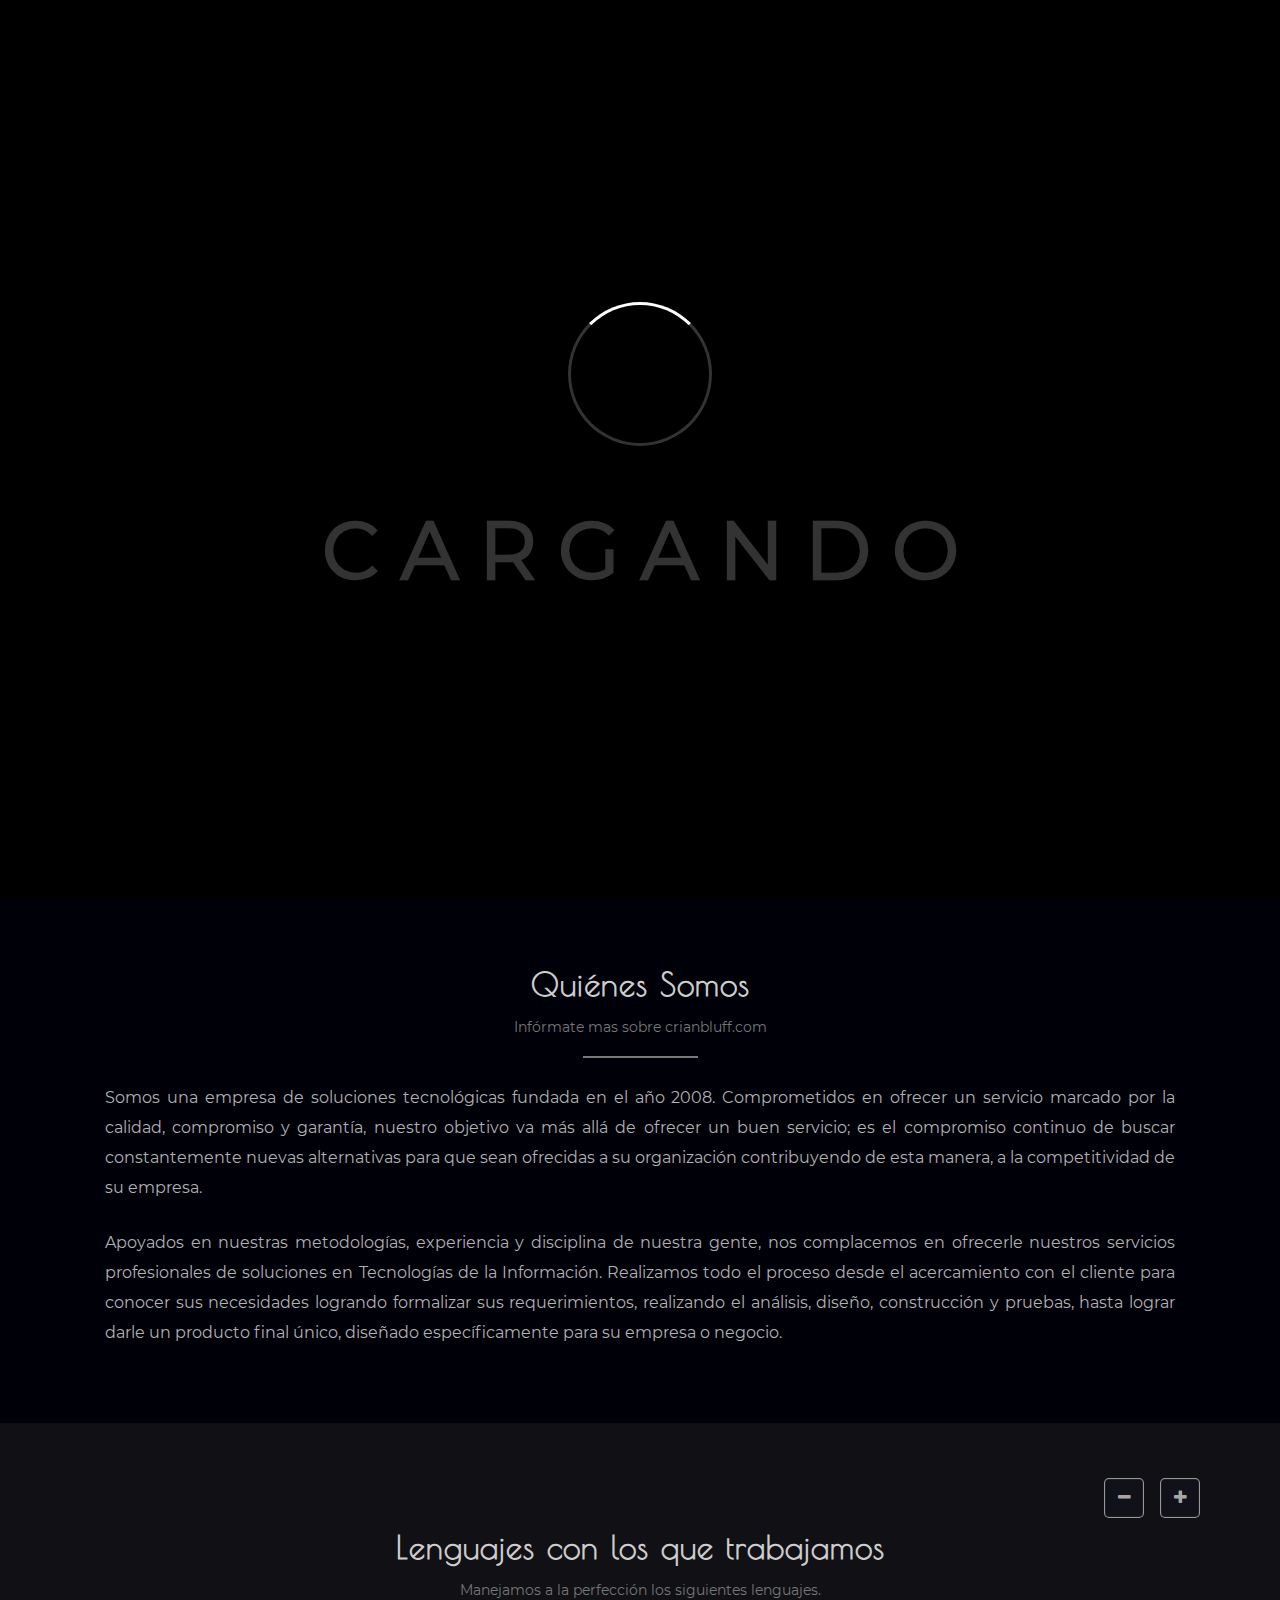
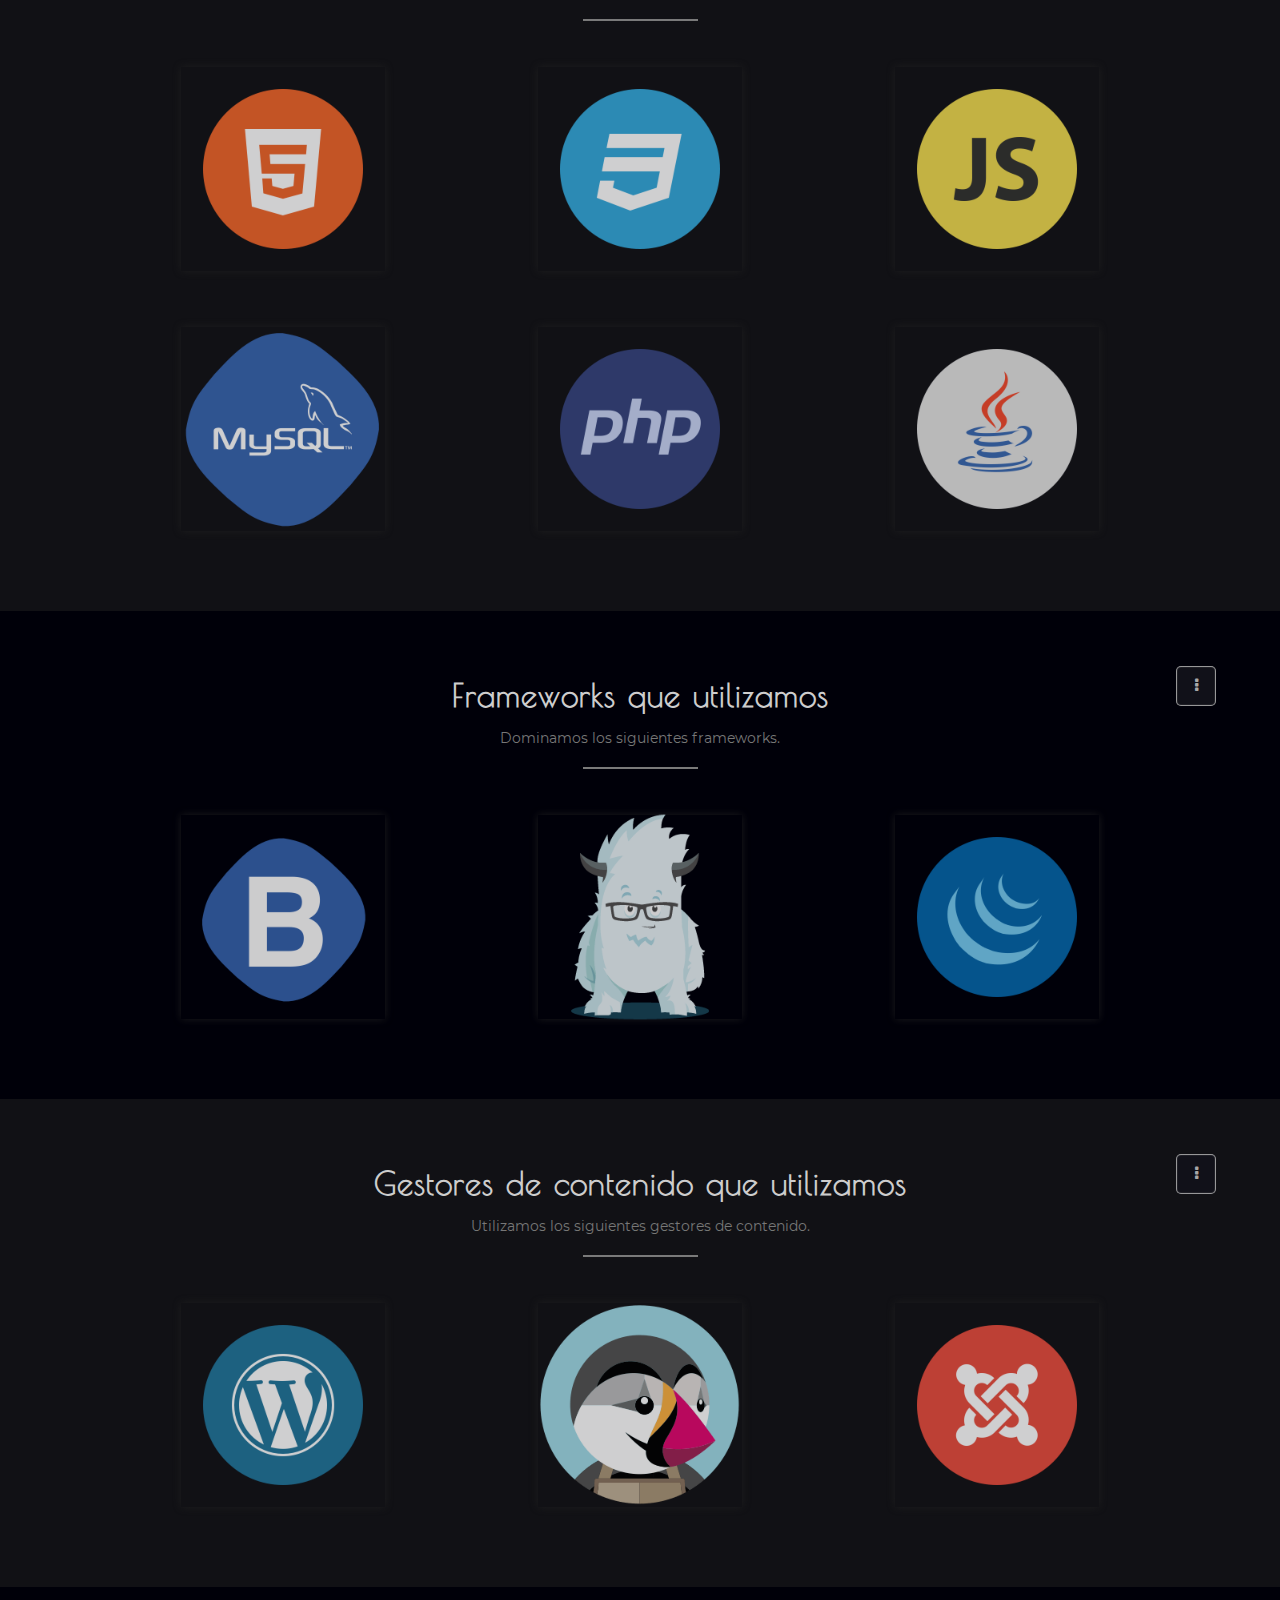
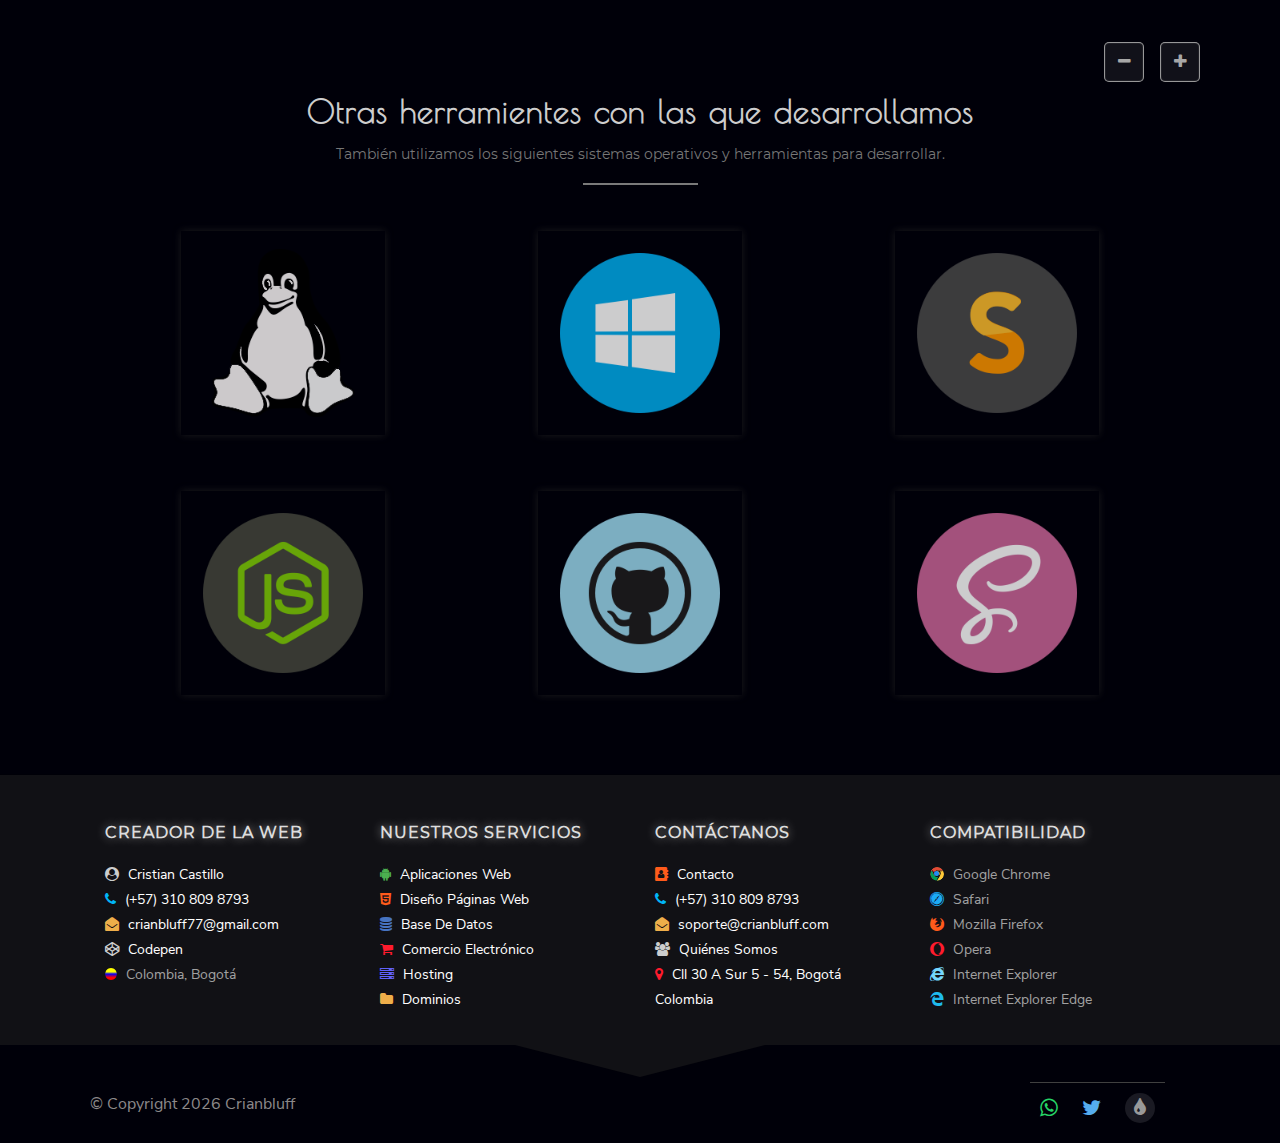
<file: quienes-somos.html>
<!DOCTYPE html>
<html lang="es">
	<head>
		<!-- Metas generales antes de las metas property únicas de esa web -->
		<!-- Lenguaje Español -->
		<meta http-equiv="Content-Language" content="es">
		<!-- Aceptar caracteres acentuados y ñ -->
		<meta charset="utf-8">
		<!-- Para que el tamaño de la pantalla se pueda hacer responsive y no se deje hacer zoom -->
		<meta name="viewport" content="width=device-width, initial-scale=1.0, maximum-scale=1.0, minimum-scale=1.0, user-scalable=no">
		<!-- Nose -->
		<meta http-equiv="X-UA-Compatible" content="ie=edge">
		<!-- Palabras claves para cuando busquen la página en internet -->
		<meta name="keywords" content="crianbluff, bluff, cristian castillo, cristian javier castillo espinosa, páginas web, diseño web, desarrollo web, servicios web">
		<!-- Breve descripción de la página cuando la busquen en internet -->
		<meta name="description" content="Bienvenid@ a crianbluff.com. Creamos aplicaciones, sitios web atractivos, interactivos modernos. Le ayudamos a construir una fuerte presencia en línea para su negocio, mediante la creación de un sitio web profesional que mejor se adapte a sus necesidades y a su público objetivo. Entregando una solución integral sin que tenga que recurrir a varios proveedores.">
		<!-- Autor o creador de la página -->
		<meta name="author" content="Cristian Javier Castillo Espinosa">
		<!-- Nose -->
		<meta name="geo.country" content="CO">
		<!-- Nose -->
		<meta name="distribution" content="global">
		<!-- Color de fondo de chrome, firefox os y opera -->
		<meta name="theme-color" content="#000000">
		<!-- Color de fondo de windows phone -->
		<meta name="msapplication-navbutton-color" content="#000000">
		<meta name="msapplication-TileColor" content="#000000">
		<meta name="msapplication-TileImage" content="imgs/imgs-general/favicons/favicon-144.png">
		<!-- Color de fondo de ios safari -->
		<meta name="apple-mobile-web-app-status-bar-style" content="#000000">
		<meta name="apple-mobile-web-app-capable" content="yes">
		<!-- Metas property, etc únicas de esa web -->
		<meta name="apple-mobile-web-app-title" content="Crianbluff | Quiénes Somos">
		<meta property="og:title" content="Crianbluff | Quiénes Somos">
		<meta property="twitter:title" content="Crianbluff | Quiénes Somos">
		<meta property="og:url" content="https://crianbluff.com/quienes-somos.php">
		<!-- Metas property generales después de las metas property únicas de esa web -->
		<meta property="og:type" content="website">
		<meta property="og:description" content="Bienvenid@ a crianbluff.com. Creamos aplicaciones, sitios web atractivos, interactivos modernos. Le ayudamos a construir una fuerte presencia en línea para su negocio, mediante la creación de un sitio web profesional que mejor se adapte a sus necesidades y a su público objetivo. Entregando una solución integral sin que tenga que recurrir a varios proveedores.">
		<meta property="og:image" content="imgs/imgs-general/favicons/favicon-120.png">
		<meta property="og:site_name" content="Crianbluff">
		<meta property="og:locale" content="es_CO">
		<meta property="og:locale:alternate" content="es_BO">
		<meta property="og:locale:alternate" content="es_DO">
		<meta property="og:locale:alternate" content="es_MX">
		<meta property="og:locale:alternate" content="es_PE">
		<!-- Twitter cards -->
		<meta property="twitter:card" content="summary_large_image">
		<meta property="twitter:site" content="@crianbluff">
		<meta property="twitter:description" content="Bienvenid@ a crianbluff.com. Creamos aplicaciones, sitios web atractivos, interactivos modernos. Le ayudamos a construir una fuerte presencia en línea para su negocio, mediante la creación de un sitio web profesional que mejor se adapte a sus necesidades y a su público objetivo. Entregando una solución integral sin que tenga que recurrir a varios proveedores.">
		<meta name="twitter:image" content="imgs/imgs-general/favicons/favicon-120.png">
			<title>
				Crianbluff | Quiénes Somos
			</title>
		<!-- Linkeados generales antes de las hojas de estilos únicas de esa web -->
		<!-- Declaración de manifest -->
		<link rel="manifest" href="manifest.json">
		<!-- Favicon en pc -->
		<link rel="shorcut icon" href="imgs/imgs-general/favicons/favicon-120.png">
		<!-- Detección de favicon -->
		<link rel="icon" type="image/png" sizes="16x16" href="imgs/imgs-general/favicons/favicon-16.png">
		<link rel="icon" type="image/png" sizes="32x32" href="imgs/imgs-general/favicons/favicon-32.png">
		<link rel="icon" type="image/png" sizes="64x64" href="imgs/imgs-general/favicons/favicon-64.png">
		<link rel="icon" type="image/png" sizes="96x96" href="imgs/imgs-general/favicons/favicon-96.png">
		<!-- Favicon android regular -->
		<link rel="icon" type="image/png" sizes="128x128" href="imgs/imgs-general/favicons/favicon-128.png">
		<!-- Favicon android hi-res -->
		<link rel="icon" type="image/png" sizes="192x192" href="imgs/imgs-general/favicons/favicon-192.png">
		<link rel="icon" type="image/png" sizes="256x256" href="imgs/imgs-general/favicons/favicon-256.png">
		<link rel="icon" type="image/png" sizes="384x384" href="imgs/imgs-general/favicons/favicon-384.png">
		<link rel="icon" type="image/png" sizes="512x512" href="imgs/imgs-general/favicons/favicon-512.png">
		<link rel="icon" type="image/png" sizes="1024x1024" href="imgs/imgs-general/favicons/favicon-1024.png">
		<!-- Favicon iphone 6 / 7, iphone 6s / 7s, iphone se -->
		<link rel="apple-touch-icon" sizes="120x120" href="imgs/imgs-general/favicons/favicon-120.png">
		<!-- Favicon ipad / ipad mini -->
		<link rel="apple-touch-icon" sizes="152x152" href="imgs/imgs-general/favicons/favicon-152.png">
		<!-- Favicon ipad pro -->
		<link rel="apple-touch-icon" sizes="167x167" href="imgs/imgs-general/favicons/favicon-167.png">
		<!-- Favicon iphone 6 plus / 7 plus, iphone 6s plus / 7s plus  -->
		<link rel="apple-touch-icon" sizes="180x180" href="imgs/imgs-general/favicons/favicon-180.png">
		<!-- Hojas de estilos -->
		<!-- Linkeados generales antes de las hojas de estilos únicas de esa web -->
		<link rel="stylesheet" href="css/styles-general/styles-before.css">
		<!-- Estilos únicos de la web quiénes somos -->
		<link rel="stylesheet" href="css/styles-about-us/about-us.css">
		<!-- Linkeados generales después de las hojas de estilos únicas de esa web -->
		<link rel="stylesheet" href="css/styles-general/styles-after.css">
	</head>
	
	<body class="no-scroll-y">

		<!-- Preloader -->
		<section>
			<div id="preloader">
				<div id="ctn-preloader" class="flex-a fixed one-hundred-porcent ctn-preloader">
					<div class="absolute animation-preloader">
						<div class="radius spinner"></div>
						<div class="txt-center no-select txt-loading">
							<span data-text-preloader="C" class="relative letters-loading">
								C
							</span>
							<span data-text-preloader="A" class="relative letters-loading">
								A
							</span>
							<span data-text-preloader="R" class="relative letters-loading">
								R
							</span>
							<span data-text-preloader="G" class="relative letters-loading">
								G
							</span>
							<span data-text-preloader="A" class="relative letters-loading">
								A
							</span>
							<span data-text-preloader="N" class="relative letters-loading">
								N
							</span>
							<span data-text-preloader="D" class="relative letters-loading">
								D
							</span>
							<span data-text-preloader="O" class="relative letters-loading">
								O
							</span>
						</div>
					</div>	
					<div class="fixed loader-section section-left"></div>
	  			<div class="fixed loader-section section-right"></div>
  			</div>
			</div>
		</section>

		<!-- Menú -->
		<section>
			<header id="header" class="fixed no-select one-hundred-porcent menu-flex">
				<nav class="flex-a menu">
					<div class="inline-block logo-menu">
						<a href="index.html" title="Logo Crianbluff">
							<span class="white title-logo-menu">
								Crianbluff
							</span>
						</a>
						<button href="javascript:void(0);" id="btn-menu" class="white hide btn-menu">
							<span class="bgcolor-white show line-hamburguer"></span>
							<span class="bgcolor-white show line-hamburguer"></span>
							<span class="bgcolor-white show line-hamburguer"></span>
						</button>
					</div>
			
					<div id="enlaces" class="inline-block bold enlaces">
						<a href="index.html" id="menu-link-home" class="white inline-block absolute-lt-zero-before txt-center links-menu">
							<i class="fa fa-home icons-menu" aria-hidden="true"></i>
							Inicio
						</a>

						<a href="javascript:void(0);" id="menu-link-services" class="white inline-block absolute-lt-zero-before txt-center links-menu">
							<i class="fa fa-handshake-o icons-menu" aria-hidden="true"></i>
							Servicios
						</a>

						<a href="quienes-somos.html" id="menu-link-about-us" class="white inline-block absolute-lt-zero-before txt-center links-menu">
							<i class="fa fa-users icons-menu" aria-hidden="true"></i>
							Quiénes Somos
						</a>

						<a href="soporte.html" id="menu-link-support" class="white inline-block absolute-lt-zero-before txt-center links-menu">
							<i class="fa fa-cogs icons-menu" aria-hidden="true"></i>
							Soporte
						</a>

						<a href="contacto.html" id="menu-link-contact" class="white inline-block absolute-lt-zero-before txt-center links-menu">
							<i class="fa fa-envelope-o icons-menu" aria-hidden="true"></i>
							Contacto
						</a>
					</div>
				</nav>
			</header>
		</section>

		<!-- Slider -->
		<section>
			<div id="ctn-slider" class="ctn-slider">
				<div id="slider" class="absolute-lt-zero-hundred-porcent slider">
					<section class="section-slider">
						<div class="flex-a absolute-lt-zero-hundred-porcent-before one-hundred-porcent img-slider slider-one">
							<h1 class="white relative txt-center no-select title-slider">
								Creamos Aplicaciones Web
							</h1>
						</div>
					</section>
				
					<section class="section-slider">
						<div class="flex-a absolute-lt-zero-hundred-porcent-before one-hundred-porcent img-slider slider-two">
							<h1 class="white relative txt-center no-select title-slider">
								Tenemos Los Mejores Servidores
							</h1>
						</div>
					</section>
				
					<section class="section-slider">
						<div class="flex-a absolute-lt-zero-hundred-porcent-before one-hundred-porcent img-slider slider-three">
							<h1 class="white relative txt-center no-select title-slider">
								Tenemos Las Mejores Ideas
							</h1>
						</div>
					</section>
				
					<section class="section-slider">
						<div class="flex-a absolute-lt-zero-hundred-porcent-before one-hundred-porcent img-slider slider-four">
							<h1 class="white relative txt-center no-select title-slider">
								Nos Apasiona Ayudar A Los Clientes
							</h1>
						</div>
					</section>
				
					<section class="section-slider">
						<div class="flex-a absolute-lt-zero-hundred-porcent-before one-hundred-porcent img-slider slider-five">
							<h1 class="white relative txt-center no-select title-slider">
								Planteamos Las Mejores Soluciones
							</h1>
						</div>
					</section>
				</div>
				
				<!-- Botón de ir a la siguiente sección slider -->
				<div class="absolute txt-center one-hundred-porcent move-slider">
					<i id="arrow-down-slider" class="fa fa-chevron-down pointer arrow-down-slider" aria-hidden="true"></i>
				</div>
			</div>
		</section>

		<!-- Quiénes Somos -->
		<section>
			<div id="ctn-about-us" class="ctn-about-us">
				<div class="container about-us txt-center">
					<div class="col-md-12 col-sm-12 col-xs-12">
						<h1 class="title-about-us">
							Quiénes Somos
						</h1>
					
						<p class="subtitle-about-us">
							Infórmate mas sobre crianbluff.com
						</p>
					
						<p class="txt-justify content-about-us">
							Somos una empresa de soluciones tecnológicas fundada en el año 2008. Comprometidos en ofrecer un servicio marcado por la calidad, compromiso y garantía, nuestro objetivo va más allá de ofrecer un buen servicio; es el compromiso continuo de buscar constantemente nuevas alternativas para que sean ofrecidas a su organización contribuyendo de esta manera, a la competitividad de su empresa.
						</p>
					
						<p class="txt-justify content-about-us">
							Apoyados en nuestras metodologías, experiencia y disciplina de nuestra gente, nos complacemos en ofrecerle nuestros servicios profesionales de soluciones en Tecnologías de la Información.
							Realizamos todo el proceso desde el acercamiento con el cliente para conocer sus necesidades logrando formalizar sus requerimientos, realizando el análisis, diseño, construcción y pruebas, hasta lograr darle un producto final único, diseñado específicamente para su empresa o negocio.
						</p>
					</div>
				</div>
			</div>
		</section>

		<!-- Lenguajes de programación -->
		<section>
			<div class="ctn-languages">
				<button class="gray-dark relative txt-center ctn-icon-col-plus ctn-icon-col-about-us">
					<i class="fa fa-plus" aria-hidden="true"></i>
				</button>

				<button class="gray-dark relative txt-center ctn-icon-col-minus ctn-icon-col-about-us">
					<i class="fa fa-minus" aria-hidden="true"></i>
				</button>

				<div class="container txt-center languages">
					<div class="col-md-12 col-sm-12 col-xs-12">
						<h1 class="title-languages">
							Lenguajes con los que trabajamos
						</h1>
				
						<p class="subtitle-languages">
							Manejamos a la perfección los siguientes lenguajes.
						</p>
				
						<div class="col-4 col-md-4 col-sm-4 col-xs-4">
							<a href="https://www.w3schools.com/html" target="_blank" class="inline-block ctn-img-development" title="Html 5">
								<img src="imgs/imgs-about-us/languages/html-5/html-5.png" class="img-development" alt="Html 5">
							</a>
						</div>
				
						<div class="col-4 col-md-4 col-sm-4 col-xs-4">
							<a href="https://www.w3schools.com/css" target="_blank" class="inline-block ctn-img-development" title="Css 3">
								<img src="imgs/imgs-about-us/languages/css-3/css-3.png" class="img-development" alt="Css 3">
							</a>
						</div>
				
						<div class="col-4 col-md-4 col-sm-4 col-xs-4">
							<a href="https://www.javascript.com" target="_blank" class="inline-block ctn-img-development" title="Javascript">
								<img src="imgs/imgs-about-us/languages/js/js.png" class="img-development" alt="Javascript">
							</a>
						</div>
				
						<div class="col-4 col-md-4 col-sm-4 col-xs-4">
							<a href="https://www.mysql.com" target="_blank" class="inline-block ctn-img-development" title="Mysql">
								<img src="imgs/imgs-about-us/languages/mysql/mysql.png" class="img-development" alt="Mysql">
							</a>
						</div>
				
						<div class="col-4 col-md-4 col-sm-4 col-xs-4">
							<a href="http://php.net" target="_blank" class="inline-block ctn-img-development" title="Php">
								<img src="imgs/imgs-about-us/languages/php/php.png" class="img-development" alt="Php">
							</a>
						</div>
				
						<div class="col-4 col-md-4 col-sm-4 col-xs-4">
							<a href="https://www.java.com/es/download" target="_blank" class="inline-block ctn-img-development" title="Java">
								<img src="imgs/imgs-about-us/languages/java/java.png" class="img-development" alt="Java">
							</a>
						</div>
					</div>
				</div>
			</div>
		</section>

		<!-- Librerías -->
		<section>
			<div class="ctn-frameworks">
				<button id="ctn-icon-col-frameworks" class="gray-dark relative txt-center ctn-icon-col-about-us">
					<i class="fa fa-ellipsis-v" aria-hidden="true"></i>
				</button>

				<div class="container txt-center frameworks">
					<div class="col-md-12 col-sm-12 col-xs-12">
						<h1 class="title-frameworks">
							Frameworks que utilizamos
						</h1>
				
						<p class="subtitle-frameworks">
							Dominamos los siguientes frameworks.
						</p>
				
						<div class="col-md-4 col-sm-4 col-xs-4">
							<a href="https://getbootstrap.com" target="_blank" class="inline-block ctn-img-development" title="Bootstrap">
								<img src="imgs/imgs-about-us/frameworks/bootstrap/bootstrap.png" class="img-development" alt="Bootstrap">
							</a>
						</div>
				
						<div class="col-md-4 col-sm-4 col-xs-4">
							<a href="https://foundation.zurb.com" target="_blank" class="inline-block ctn-img-development" title="Foundation Zurb">
								<img src="imgs/imgs-about-us/frameworks/foundation-zurb/foundation-zurb.png" class="img-development" alt="Foundation Zurb">
							</a>
						</div>
				
						<div class="col-md-4 col-sm-4 col-xs-4">
							<a href="https://jquery.com" target="_blank" class="inline-block ctn-img-development" title="Jquery">
								<img src="imgs/imgs-about-us/frameworks/jquery/jquery.png" class="img-development" alt="Jquery">
							</a>
						</div>
					</div>
				</div>
			</div>
		</section>

		<!-- Cms -->
		<section>
			<div class="ctn-cms">
				<button id="ctn-icon-col-cms" class="gray-dark relative txt-center ctn-icon-col-about-us">
					<i class="fa fa-ellipsis-v" aria-hidden="true"></i>
				</button>

				<div class="container txt-center cms">
					<div class="col-md-12 col-sm-12 col-xs-12">
						<h1 class="title-cms">
							Gestores de contenido que utilizamos
						</h1>
				
						<p class="subtitle-cms">
							Utilizamos los siguientes gestores de contenido.
						</p>
				
						<div class="col-md-4 col-sm-4 col-xs-4">
							<a href="https://es.wordpress.com" target="_blank" class="inline-block ctn-img-development" title="Wordpress">
								<img src="imgs/imgs-about-us/cms/wordpress/wordpress.png" class="img-development" alt="Wordpress">
							</a>
						</div>
				
						<div class="col-md-4 col-sm-4 col-xs-4">
							<a href="https://www.prestashop.com/es" target="_blank" class="inline-block ctn-img-development" title="Prestashop">
								<img src="imgs/imgs-about-us/cms/prestashop/prestashop.png" class="img-development" alt="Prestashop">
							</a>
						</div>

						<div class="col-md-4 col-sm-4 col-xs-4">
							<a href="https://www.joomla.org" target="_blank" class="inline-block ctn-img-development" title="Joomla">
								<img src="imgs/imgs-about-us/cms/joomla/joomla.png" class="img-development" alt="Joomla">
							</a>
						</div>
					</div>
				</div>
			</div>
		</section>

		<!-- Otras herramientas de desarrollo -->
		<section>
			<div class="ctn-tools-developer">
				<button class="gray-dark relative txt-center ctn-icon-col-plus ctn-icon-col-about-us">
					<i class="fa fa-plus" aria-hidden="true"></i>
				</button>

				<button class="gray-dark relative txt-center ctn-icon-col-minus ctn-icon-col-about-us">
					<i class="fa fa-minus" aria-hidden="true"></i>
				</button>

				<div class="container txt-center tools-developer">
					<div class="col-md-12 col-sm-12 col-xs-12">
						<h1 class="title-tools-developer">
							Otras herramientes con las que desarrollamos
						</h1>
				
						<p class="subtitle-tools-developer">
							También utilizamos los siguientes sistemas operativos y herramientas para desarrollar.
						</p>
				
						<div class="col-4 col-md-4 col-sm-4 col-xs-4">
							<a href="https://www.linux.com" target="_blank" class="inline-block ctn-img-development" title="Linux">
								<img src="imgs/imgs-about-us/tools-developer/linux/linux.png" class="img-development" alt="Linux">
							</a>
						</div>

						<div class="col-4 col-md-4 col-sm-4 col-xs-4">
							<a href="https://www.microsoft.com/windows" target="_blank" class="inline-block ctn-img-development" title="Windows">
								<img src="imgs/imgs-about-us/tools-developer/windows/windows.png" class="img-development" alt="Windows">
							</a>
						</div>

						<div class="col-4 col-md-4 col-sm-4 col-xs-4">
							<a href="https://www.sublimetext.com" target="_blank" class="inline-block ctn-img-development" title="Sublime Text 3">
								<img src="imgs/imgs-about-us/tools-developer/sublime-text-3/sublime-text-3.png" class="img-development" alt="Sublime Text 3">
							</a>
						</div>

						<div class="col-4 col-md-4 col-sm-4 col-xs-4">
							<a href="https://nodejs.org/es/" target="_blank" class="inline-block ctn-img-development" title="Node Js">
								<img src="imgs/imgs-about-us/tools-developer/node-js/node-js.png" class="img-development" alt="Node Js">
							</a>
						</div>

						<div class="col-4 col-md-4 col-sm-4 col-xs-4">
							<a href="https://github.com" target="_blank" class="inline-block ctn-img-development" title="Github">
								<img src="imgs/imgs-about-us/tools-developer/github/github.png" class="img-development" alt="Github">
							</a>
						</div>

						<div class="col-4 col-md-4 col-sm-4 col-xs-4">
							<a href="http://sass-lang.com" target="_blank" class="inline-block ctn-img-development" title="Sass">
								<img src="imgs/imgs-about-us/tools-developer/sass/sass.png" class="img-development" alt="Sass">	
							</a>
						</div>
					</div>
				</div>
			</div>
		</section>

		<!-- Modales -->
		<section>
			<!-- Modal sección aplicaciones web -->
			<section>
				<div id="modal-service-apps-web" class="fixed-lt-zero-hundred-porcent modal">
					<div class="relative ctn-modal">
						<div class="bgcolor-white relative modal-content">
							<div class="flex one-hundred-porcent modal-header">
								<h2 class="title-header-modal">
									Aplicaciones Web
								</h2>
				
								<button class="txt-center btn-close-modal" data-modal="#modal-service-apps-web">
									<i class="fa fa-times-circle" aria-hidden="true"></i>
								</button>
							</div>
						
							<div class="modal-body">
								<img src="imgs/imgs-general/modals/modal-apps/apps-1.jpg" class="img-modal" alt="Aplicaciones Web" title="Aplicaciones Web">
								<img src="imgs/imgs-general/modals/modal-apps/apps-2.jpg" class="img-modal" alt="Aplicaciones Web" title="Aplicaciones Web">
								<img src="imgs/imgs-general/modals/modal-apps/apps-3.jpg" class="img-modal" alt="Aplicaciones Web" title="Aplicaciones Web">
								<img src="imgs/imgs-general/modals/modal-apps/apps-4.jpg" class="img-modal" alt="Aplicaciones Web" title="Aplicaciones Web">
				
								<p class="lh-25 content-modal">
									Actualmente en las empresas existen nuevas formas de hacer negocios a través de Internet y buscan estar en constante evolución tecnológica, nosotros desarrollamos Aplicaciones Web a la medida y en correspondencia a los procesos, productos y servicios que usted ofrece, logrando que optimice la eficiencia de gastos, asegurándole mejoras en las ganancias y generando una mejor comunicación con sus clientes, socios, proveedores y empleados.
								</p>
				
								<p class="lh-25 content-modal">
									Para la realización del mismo, se establece un plan de trabajo en cinco etapas:
								</p>
				
								<ul class="ctn-list-modal">
									<li class="list-modal-whithout-title">
										1. Definición de las páginas a visualizar.
									</li>
				
									<li class="list-modal-whithout-title">
										2. Contenidos y arquitectura de su información.
									</li>
				
									<li class="list-modal-whithout-title">
										3. Maquetación y diseño web.
									</li>
				
									<li class="list-modal-whithout-title">
										4. Programación puesta a punto y revisión para ajustes.
									</li>
				
									<li class="list-modal-whithout-title">
										5. Lanzamiento en línea.
									</li>
								</ul>
				
								<p class="lh-25 content-modal">
									Algunas de las tecnologías que se emplean para el desarrollo de las aplicaciones son:
								</p>
				
								<p class="lh-25 content-modal">
									Html5, Css3, Javascript, Wordpress, Php, etc.
								</p>
							</div>
						
							<div class="modal-footer">
								<button class="white inline-block no-select btn-shadow btn-close-footer-modal" data-modal="#modal-service-apps-web">
									Cerrar
								</button>
							</div>
						</div>
					</div>
				</div>
			</section>

			<!-- Modal sección diseño páginas web -->
			<section>
				<div id="modal-service-design-pages-web" class="fixed-lt-zero-hundred-porcent modal">
					<div class="relative ctn-modal">
						<div class="bgcolor-white relative modal-content">
							<div class="flex one-hundred-porcent modal-header">
								<h2 class="title-header-modal">
									Diseño De Páginas Web
								</h2>
				
								<button class="txt-center btn-close-modal" data-modal="#modal-service-design-pages-web">
									<i class="fa fa-times-circle" aria-hidden="true"></i>
								</button>
							</div>
						
							<div class="modal-body">
								<img src="imgs/imgs-general/modals/modal-design-pages-web/design-pages-web-1.jpg" class="img-modal"  alt="Diseño De Páginas Web" title="Diseño De Páginas Web">
								<img src="imgs/imgs-general/modals/modal-design-pages-web/design-pages-web-2.jpg" class="img-modal"  alt="Diseño De Páginas Web" title="Diseño De Páginas Web">
								<img src="imgs/imgs-general/modals/modal-design-pages-web/design-pages-web-3.jpg" class="img-modal"  alt="Diseño De Páginas Web" title="Diseño De Páginas Web">
								<img src="imgs/imgs-general/modals/modal-design-pages-web/design-pages-web-4.jpg" class="img-modal"  alt="Diseño De Páginas Web" title="Diseño De Páginas Web">
				
								<p class="lh-25 content-modal">
									Nos especializamos en crear Websites intuitivos, gráficamente atractivos y que comunican efectivamente el mensaje de Marketing; si busca una compañía de diseño web que tome todas sus preocupaciones en esta área por usted, entonces somos lo que está buscando. Nos adaptamos de la mejor manera a sus necesidades, presupuesto, expresándonos siempre a través de su identidad corporativa. Somos especialistas en construir soluciones a la medida, enfocadas a la mejora de los procesos corporativos y comerciales de nuestros clientes, desarrolladas bajo diferentes plataformas y lenguajes. Durante el proceso se realiza un acompañamiento para definir adecuadamente, y según las necesidades específicas de cada cliente, el diseño, arquitectura, desarrollo, implementación y soporte.
								</p>
				
								<p class="lh-25 content-modal">
									Ideal para empresas que desean publicar su catálogo de productos en línea, tienda virtual 100% administrable, con todos los módulos de administración necesarios: clientes, pedidos, métodos de pago. Diseño web profesional. Administrador de contenido.
								</p>
								
								<ul class="ctn-list-modal">
									<li class="list-modal-whithout-title">
										1. Administrador de Catálogo de Productos.
									</li>
				
									<li class="list-modal-whithout-title">
										2. Administrador de usuarios.
									</li>
				
									<li class="list-modal-whithout-title">
										3. Carrito de compras.
									</li>
				
									<li class="list-modal-whithout-title">
										4. Buscador de productos
									</li>
				
									<li class="list-modal-whithout-title">
										5. Formulario de contacto
									</li>
								</ul>
							</div>
						
							<div class="modal-footer">
								<button class="white inline-block no-select btn-shadow btn-close-footer-modal" data-modal="#modal-service-design-pages-web">
									Cerrar
								</button>
							</div>
						</div>
					</div>
				</div>
			</section>

			<!-- Modal sección base de datos -->
			<section>
				<div id="modal-service-database" class="fixed-lt-zero-hundred-porcent modal">
					<div class="relative ctn-modal">
						<div class="bgcolor-white relative modal-content">
							<div class="flex one-hundred-porcent modal-header">
								<h2 class="title-header-modal">
									Base De Datos
								</h2>
				
								<button class="txt-center btn-close-modal" data-modal="#modal-service-database">
									<i class="fa fa-times-circle" aria-hidden="true"></i>
								</button>
							</div>
						
							<div class="modal-body">
								<img src="imgs/imgs-general/modals/modal-database/database-1.jpg" class="img-modal"  alt="Base De Datos" title="Base De Datos">
								<img src="imgs/imgs-general/modals/modal-database/database-2.jpg" class="img-modal"  alt="Base De Datos" title="Base De Datos">
				
								<p class="lh-25 content-modal">
									Ofrecemos servicios de consultoría, mantenimiento y auditoría de bases de datos en cualquier entorno. Nuestro portafolio se dirige a compañías que requieren de un proveedor especializado y de confianza. Un socio estratégico para abordar proyectos que exigen experiencia y conocimiento en entornos de bases de datos, ya sea Oracle, MySQL, SQL Server o Sybase. Nuestros consultores y técnicos cuentan con amplia experiencia en la administración de bases de datos en entornos críticos liderando proyectos de migración e implantación de bases de datos para grandes compañías.
								</p>
				
								<ul class="ctn-list-modal">
									<p class="bold highlight lh-25 content-modal">
										Objetivo
									</p>
				
									<li class="lh-25 list-modal">
										Nuestro objetivo es convertirnos en un proveedor cercano al cliente y capaz de ofrecer la confianza suficiente para dejar en nuestras manos uno de los activos más importante de cualquier empresa…
										<span class="bold highlight">
											sus datos!.
										</span>
										Nuestros Servicios de soporte les permitirán planificar y efectuar tareas operativas o de alto impacto, contando en todo momento con la experiencia de un consultor experimentado y un equipo de apoyo para sus labores diarias; nuestros clientes reciben cumplimiento en los niveles de servicio, asesoría en mejoras de plataforma, optimización de recursos e implementación de soluciones.
									</li>
				
									<p class="bold highlight lh-25 content-modal">
										Consultoría y Auditoría
									</p>
				
									<li class="lh-25 list-modal">
										Apoyamos nuestros clientes en cualquier proceso de instalación y configuración o cuando requieren una afinación de sus sistemas para optimizar los recursos de infraestructura de su negocio, garantizando la disponibilidad y confiabilidad de la información.
									</li>
				
									<p class="bold highlight lh-25 content-modal">
										Cómo trabajamos
									</p>
				
									<li class="lh-25 list-modal">
										Creamos paquetes de horas personalizados a la necesidad de cada cliente para: atención del día a día, soporte de incidentes y problemas, atención de requerimientos propios de la organización relacionados con bases datos, planes de mantenimiento preventivo, ‘automatizados’ al máximo para disminuir los costos de operación y personal en sitio, gestión administrativa de usuarios, accesos, conexiones, auditoria, modificación de datos y reportes. Controlamos nuestros servicios con indicadores de gestión, esto nos permite entregar al cliente periódicamente mejoras en todos los procesos, implementando calidad en los servicios y disminuyendo sus costos de atención de problemas o incidentes.
									</li>
								</ul>
							</div>
						
							<div class="modal-footer">
								<button class="white inline-block no-select btn-shadow btn-close-footer-modal" data-modal="#modal-service-database">
									Cerrar
								</button>
							</div>
						</div>
					</div>
				</div>
			</section>

			<!-- Modal sección comercio electrónico -->
			<section>
				<div id="modal-service-commerce-electronic" class="fixed-lt-zero-hundred-porcent modal">
					<div class="relative ctn-modal">
						<div class="bgcolor-white relative modal-content">
							<div class="flex one-hundred-porcent modal-header">
								<h2 class="title-header-modal">
									Comercio Electrónico
								</h2>
				
								<button class="txt-center btn-close-modal" data-modal="#modal-service-commerce-electronic">
									<i class="fa fa-times-circle" aria-hidden="true"></i>
								</button>
							</div>
						
							<div class="modal-body">
								<img src="imgs/imgs-general/modals/modal-commerce-electronic/commerce-electronic-1.jpg" class="img-modal"  alt="Comercio Electrónico" title="Comercio Electrónico">
								<img src="imgs/imgs-general/modals/modal-commerce-electronic/commerce-electronic-2.jpg" class="img-modal"  alt="Comercio Electrónico" title="Comercio Electrónico">
								<img src="imgs/imgs-general/modals/modal-commerce-electronic/commerce-electronic-3.jpg" class="img-modal"  alt="Comercio Electrónico" title="Comercio Electrónico">
								<img src="imgs/imgs-general/modals/modal-commerce-electronic/commerce-electronic-4.jpg" class="img-modal"  alt="Comercio Electrónico" title="Comercio Electrónico">
				
								<p class="lh-25 content-modal">
									Nosotros le ayudamos a la incorporación de este nuevo método de ventas permitiendo que los clientes accedan de manera simple y 
									<span class="bold highlight">
										desde cualquier parte del mundo 
									</span>
									a los productos y servicios que la empresa ofrece. E-commerce o Comercio Electrónico consiste en la distribución, venta, compra, marketing y suministro de información de productos o servicios a través de Internet.
								</p>
				
								<p class="lh-25 content-modal">
									Conscientes de estar a la vanguardia, las Pymes no se han quedado atrás en este nuevo mercado, por lo que han hecho de los servicios de la red un lugar que permite acceder a sus productos y servicios durante las 
									<span class="bold highlight">
										24 horas del día.
									</span>
								</p>
				
								<ul class="ctn-list-modal">
									<p class="bold highlight lh-25 content-modal">
										Ventajas del comercio electrónico en las empresas
									</p>
				
									<li class="lh-25 list-modal">
										1. Expandir la base de clientes al entrar a un mercado más amplio.
									</li>
				
									<li class="lh-25 list-modal">
										2. Venta directa e interactiva de productos a los clientes.
									</li>
				
									<li class="lh-25 list-modal">
										3. Extender el horario de venta las 24 horas del día, los siete días de la semana, 365 días al año.
									</li>
				
									<li class="lh-25 list-modal">
										4. Crear una ventaja competitiva.
									</li>
				
									<li class="lh-25 list-modal">
										5. Reducir costos de producción, capital, administración, entre otros.
									</li>
				
									<li class="lh-25 list-modal">
										6. Mejorar la comunicación con los clientes y efectividad de campañas publicitarias.
									</li>
				
									<li class="lh-25 list-modal">
										7. Creación de canales nuevos de marketing y ventas.
									</li>
				
									<li class="lh-25 list-modal">
										8. Acceso interactivo a catálogos de productos, listas de precios y folletos publicitarios.
									</li>
								</ul>
							</div>
						
							<div class="modal-footer">
								<button class="white inline-block no-select btn-shadow btn-close-footer-modal" data-modal="#modal-service-commerce-electronic">
									Cerrar
								</button>
							</div>
						</div>
					</div>
				</div>
			</section>

			<!-- Modal sección hosting - dominios -->
			<section>
				<div id="modal-service-hosting-domains" class="fixed-lt-zero-hundred-porcent modal">
					<div class="relative ctn-modal">
						<div class="bgcolor-white relative modal-content">
							<div class="flex one-hundred-porcent modal-header">
								<h2 class="title-header-modal">
									Hosting - Dominios
								</h2>
				
								<button class="txt-center btn-close-modal" data-modal="#modal-service-hosting-domains">
									<i class="fa fa-times-circle" aria-hidden="true"></i>
								</button>
							</div>
						
							<div class="modal-body">
								<img src="imgs/imgs-general/modals/modal-hosting-domains/hosting-domains-1.jpg" class="img-modal"  alt="Hosting - Dominios" title="Hosting - Dominios">
								<img src="imgs/imgs-general/modals/modal-hosting-domains/hosting-domains-2.jpg" class="img-modal"  alt="Hosting - Dominios" title="Hosting - Dominios">
								<img src="imgs/imgs-general/modals/modal-hosting-domains/hosting-domains-3.jpg" class="img-modal"  alt="Hosting - Dominios" title="Hosting - Dominios">
								<img src="imgs/imgs-general/modals/modal-hosting-domains/hosting-domains-4.jpg" class="img-modal"  alt="Hosting - Dominios" title="Hosting - Dominios">
				
								<p class="lh-25 content-modal">
									<span class="bold highlight">
										Dominio
									</span>
									es el primer paso para aparecer en Internet! El dominio es el nombre y ubicación de su empresa en internet por lo cual un buen nombre hará de su empresa un gran sitio… una vez que tenga su dominio, necesita conectarlo a su sitio web a través de:
								</p>
				
								<p class="lh-25 content-modal">
									<span class="bold highlight">
										Web Hosting
									</span>

									es el servicio que provee el
									<span class="bold highlight">
										espacio en Internet
									</span>

									para los sitios web, estos servicios funcionan ofreciéndote computadoras de grandes prestaciones (servidores web), utilizando
									<span class="bold highlight">
										conexiones de alta velocidad
									</span>

									además de muchas otras prestaciones. Cuando alguien escribe tu dirección web ellos se conectaran al servidor web donde esté alojado tu página y descargarán los archivos permitidos de tu sitio.
								</p>
				
								<p class="lh-25 content-modal">
									Nosotros ofrecemos una garantía de disponibilidad (uptime) del 99,8%, utilizamos hardware de última tecnología y nos esforzamos por tener el mejor soporte disponible las 24 horas, nuestros planes están divididos dependiendo de tus necesidades siempre con un precio competitivo teniendo en cuenta que nunca sobre vendemos el espacio y recursos reales que te ofrecemos, garantizando nuestros acuerdos de servicio y previniendo cualquier falla en los sistemas.
								</p>
				
								<p class="lh-25 content-modal">
									Nuestros Planes le permiten escalar fácilmente, iniciando con el
									<span class="bold highlight">
										almacenamiento necesario para su negocio
									</span>
									o idea sin tener que pagar adicional sobre la solución que usted quiere o necesita, adicionalmente nosotros gestionamos todo lo que requiere para adquirir y colocar en línea su web, desde un dominio o una simple página de servicios, cuentas de correo personalizadas o hasta una compleja tienda de servicios o venta de productos; usted puede o no tener el conocimiento de sistemas, web,
								</p>
				
								<p class="lh-25 content-modal">
									transnacionalidad o cualquier tema relacionado, ya que
									<span class="bold highlight">
										nosotros le orientamos y le entregamos una solución integral e integrada a su empresa.
									</span>
								</p>
							</div>
						
							<div class="modal-footer">
								<button class="white inline-block no-select btn-shadow btn-close-footer-modal" data-modal="#modal-service-hosting-domains">
									Cerrar
								</button>
							</div>
						</div>
					</div>
				</div>
			</section>

			<!-- Modal sección tarjeta presentación creador de la web -->
			<section>
				<div id="card" class="fixed-lt-zero-hundred-porcent modal">
					<div class="relative card-presentation">
						<div class="absolute-lt-zero-hundred-porcent front-card-presentation">
							<button class="white absolute close-card-presentation btn-close-modal" data-modal="#card">
								<i class="fa fa-times-circle" aria-hidden="true"></i>
							</button>
				
							<div class="one-hundred-porcent wallpaper-card-presentation"></div>
							<div class="radius absolute avatar-card-presentation"></div>
						
							<div class="one-hundred-porcent ctn-front-content-card-presentation">
								<div class="white txt-center front-content-card-presentation">
									<h1>
										Cristian Castillo
									</h1>

									<h2>
										Desarrollador Web
									</h2>
									<div class="flag-colombia-card-presentation"></div>
								</div>
							</div>
						
							<div class="absolute txt-center one-hundred-porcent social-media-card-presentation">
								<a href="tel:+573108098793" class="inline-block links-section-media-card-presentation" title="Teléfono Creador De La Web">
									<i class="fa fa-phone" aria-hidden="true"></i>
								</a>
				
								<a href="mailto:crianbluff77@gmail.com" class="inline-block links-section-media-card-presentation" title="Correo Creador De La Web">
									<i class="fa fa-envelope" aria-hidden="true"></i>
								</a>
				
								<a href="https://codepen.io/crianbluff" target="_blank" class="inline-block links-section-media-card-presentation" title="Usuario Codepen Creador De La Web">
									<i class="fa fa-codepen" aria-hidden="true"></i>
								</a>
				
								<a href="javascript:void(0);" class="inline-block share-whatsapp-creator links-section-media-card-presentation" title="Whatsapp Creador De La Web">
									<i class="fa fa-whatsapp" aria-hidden="true"></i>
								</a>
				
								<a href="https://www.instagram.com/crianbluff" target="_blank" class="inline-block links-section-media-card-presentation" title="Instagram Creador De La Web">
									<i class="fa fa-instagram" aria-hidden="true"></i>
								</a>
				
								<a href="javascript:void(0);" class="inline-block icon-flip links-section-media-card-presentation" title="Volver">
									<i class="fa fa-undo" aria-hidden="true"></i>
								</a>
							</div>
						</div>
						
						<div class="flex-a absolute-lt-zero-hundred-porcent back-card-presentation">
							<button class="white absolute close-card-presentation btn-close-modal" data-modal="#card">
								<i class="fa fa-times-circle" aria-hidden="true"></i>
							</button>

							<div class="white back-content-card-presentation">
								<h1 class="absolute txt-center one-hundred-porcent title-back-content-card-presentation">
									Skills
								</h1>
								
								<ul class="txt-center">
									<li class="lh-25 skills-creator-card-presentation">
										Html / Html 5
									</li>
				
									<li class="lh-25 skills-creator-card-presentation">
										Css / Css3
									</li>
				
									<li class="lh-25 skills-creator-card-presentation">
										Javascript
									</li>
				
									<li class="lh-25 skills-creator-card-presentation">
										Jquery
									</li>
				
									<li class="lh-25 skills-creator-card-presentation">
										<p>
											Lorem ipsum dolor sit amet, consectetur adipisicing elit, sed do eiusmod
											tempor incididunt ut labore et dolore magna aliqua. Ut enim ad minim veniam,
											quis nostrud exercitation ullamco laboris nisi ut aliquip ex ea commodo
											consequat. Duis aute irure dolor in reprehenderit in voluptate velit esse
											cillum dolore eu fugiat nulla pariatur. Excepteur sint occaecat cupidatat non
											proident, sunt in culpa qui officia deserunt mollit anim id est laborum.
										</p>
									</li>
								</ul>
							</div>
						
							<div class="absolute txt-center one-hundred-porcent social-media-card-presentation">
								<div>
									<a href="tel:+573108098793" class="inline-block links-section-media-card-presentation" title="Teléfono Creador De La Web">
										<i class="fa fa-phone" aria-hidden="true"></i>
									</a>
				
									<a href="mailto:crianbluff77@gmail.com" class="inline-block links-section-media-card-presentation" title="Correo Creador De La Web">
										<i class="fa fa-envelope" aria-hidden="true"></i>
									</a>
				
									<a href="https://codepen.io/crianbluff" target="_blank" class="inline-block links-section-media-card-presentation" title="Usuario Codepen Creador De La Web">
										<i class="fa fa-codepen" aria-hidden="true"></i>
									</a>
				
									<a href="javascript:void(0);" class="inline-block share-whatsapp-creator links-section-media-card-presentation" title="Whatsapp Creador De La Web">
										<i class="fa fa-whatsapp" aria-hidden="true"></i>
									</a>
				
									<a href="https://www.instagram.com/crianbluff" target="_blank" class="inline-block links-section-media-card-presentation" title="Instagram Creador De La Web">
										<i class="fa fa-instagram" aria-hidden="true"></i>
									</a>
				
									<a href="javascript:void(0);" class="inline-block icon-flip links-section-media-card-presentation" title="Volver">
										<i class="fa fa-undo" aria-hidden="true"></i>
									</a>
								</div>
							</div>
						</div>
					</div>
				</div>
			</section>

			<!-- Modal sección pregunta cambio de tema eterno -->
			<section>
				<div id="modal-themes" class="flex-center fixed-lt-zero-hundred-porcent modal">
					<div class="relative ctn-modal">
						<div class="bgcolor-white relative txt-center modal-content">
							<div class="modal-themes-header">
								<h2 class="title-header-modal-themes">
									Has elegido el tema
									<span class="bold highlight theme-selected"></span>
								</h2>
							</div>
						
							<div class="modal-body">
								<p class="lh-25 content-modal">
									¿Deseas dejar el tema
									<span class="bold highlight theme-selected"></span>
									por siempre?
								</p>
							</div>
						
							<div class="flex ctn-btns-modal-themes">
								<button id="accept-theme" class="bgcolor-transparent black btns-modal-themes" data-modal="#modal-themes">
									Aceptar
								</button>

								<button class="bgcolor-github white btns-modal-themes" data-modal="#modal-themes">
									Denegar
								</button>
							</div>
						</div>
					</div>
				</div>
			</section>
		</section>

		<!-- Footer pc -->
		<section>
			<footer id="footer-pc" class="relative footer-pc">
				<div class="container">
					<div class="col-md-3 col-sm-6 col-xs-12 col-footer-pc">
						<h4 class="txt-upper-case title-section-footer-pc">
							Creador De La Web
						</h4>

						<ul>
							<li>
								<a href="javascript:void(0);" id="creator-web" class="white lh-25 link-modal links-section-footer-pc" title="Creador De La Web" data-modal="#card">
									<i class="fa fa-user-circle icons-section-footer-pc icon-creator" aria-hidden="true"></i>
									Cristian Castillo
								</a>
							</li>

							<li>
								<a href="tel:+573108098793" class="white lh-25 links-section-footer-pc" title="Teléfono Creador De La Web">
									<i class="fa fa-phone icons-section-footer-pc icon-cellphone" aria-hidden="true"></i>
									(+57) 310 809 8793
								</a>
							</li>

							<li>
								<a href="mailto:crianbluff77@gmail.com" class="white lh-25 links-section-footer-pc" title="Email Creador De La Web">
									<i class="fa fa-envelope-open icons-section-footer-pc icon-email" aria-hidden="true"></i>
									crianbluff77@gmail.com
								</a>
							</li>

							<li>
								<a href="https://codepen.io/crianbluff" target="_blank" class="white lh-25 links-section-footer-pc" title="Codepen Creador De La Web">
									<i class="fa fa-codepen icons-section-footer-pc icon-codepen" aria-hidden="true"></i>
									Codepen
								</a>
							</li>

							<li>
								<p class="inline-block lh-25 content-section-footer-pc" title="País y Ciudad Creador De La Web">
									<i class="fa fa-circle radius color-transparent icons-section-footer-pc icon-flag-colombia" aria-hidden="true"></i>
									Colombia, Bogotá
								</p>
							</li>
						</ul>
					</div>

					<div id="col-footer-pc-services" class="col-md-3 col-sm-6 col-xs-12 col-footer-pc">
						<h4 class="txt-upper-case title-section-footer-pc">
							Nuestros Servicios
						</h4>

						<ul>
							<li>
								<a href="javascript:void(0);" class="white lh-25 link-modal service-apps-web links-section-footer-pc links-services-footer-pc" title="Aplicaciones Web" data-modal="#modal-service-apps-web">
									<i class="fa fa-android icons-section-footer-pc icon-app-web" aria-hidden="true"></i>
									Aplicaciones Web
								</a>
							</li>

							<li>
								<a href="javascript:void(0);" class="white lh-25 link-modal service-design-pages-web links-section-footer-pc links-services-footer-pc" title="Diseño De Páginas Web" data-modal="#modal-service-design-pages-web">
									<i class="fa fa-html5 icons-section-footer-pc icon-html5" aria-hidden="true"></i>
									Diseño Páginas Web
								</a>
							</li>

							<li>
								<a href="javascript:void(0);" class="white lh-25 link-modal service-database links-section-footer-pc links-services-footer-pc" title="Base De Datos" data-modal="#modal-service-database">
									<i class="fa fa-database icons-section-footer-pc icon-database" aria-hidden="true"></i>
									Base De Datos
								</a>
							</li>

							<li>
								<a href="javascript:void(0);" class="white lh-25 link-modal service-commerce-electronic links-section-footer-pc links-services-footer-pc" title="Comercio Electrónico" data-modal="#modal-service-commerce-electronic">
									<i class="fa fa-shopping-cart icons-section-footer-pc icon-commerce-electronic" aria-hidden="true"></i>
									Comercio Electrónico
								</a>
							</li>

							<li>
								<a href="javascript:void(0);" class="white lh-25 link-modal service-hosting-domains links-section-footer-pc links-services-footer-pc" title="Hosting" data-modal="#modal-service-hosting-domains">
									<i class="fa fa-server icons-section-footer-pc icon-hosting" aria-hidden="true"></i>
									Hosting
								</a>
							</li>

							<li>
								<a href="javascript:void(0);" class="white lh-25 link-modal service-hosting-domains links-section-footer-pc links-services-footer-pc" title="Dominios" data-modal="#modal-service-hosting-domains">
									<i class="fa fa-folder icons-section-footer-pc icon-domain" aria-hidden="true"></i>
									Dominios
								</a>
							</li>
						</ul>
					</div>

					<div class="col-md-3 col-sm-6 col-xs-12 col-footer-pc">
						<h4 class="txt-upper-case title-section-footer-pc">
							Contáctanos
						</h4>

						<ul>
							<li>
								<a href="contacto.html" class="white lh-25 links-section-footer-pc" title="Contacto">
									<i class="fa fa-address-book icons-section-footer-pc icon-contact" aria-hidden="true"></i>
									Contacto
								</a>
							</li>

							<li>
								<a href="tel:+573108098793" class="white lh-25 links-section-footer-pc" title="Teléfono Crianbluff">
									<i class="fa fa-phone icons-section-footer-pc icon-cellphone" aria-hidden="true"></i>
									(+57) 310 809 8793
								</a>
							</li>

							<li>
								<a href="mailto:soporte@crianbluff.com" class="white lh-25 links-section-footer-pc" title="Email Soporte Crianbluff">
									<i class="fa fa-envelope-open icons-section-footer-pc icon-email" aria-hidden="true"></i>
									soporte@crianbluff.com
								</a>
							</li>

							<li>
								<a href="quienes-somos.html" class="white lh-25 links-section-footer-pc" title="Quiénes Somos">
									<i class="fa fa-users icons-section-footer-pc icon-about-us" aria-hidden="true"></i>
									Quiénes Somos
								</a>
							</li>

							<li>
								<p class="lh-25 content-section-footer-pc" title="Dirección Crianbluff">
									<a href="https://www.google.es/maps/place/Veinte+de+Julio, Colombia+Bogotá" target="_blank" class="white lh-25 links-section-footer-pc">
										<i class="fa fa-map-marker icons-section-footer-pc icon-address" aria-hidden="true"></i>
										Cll 30 A Sur 5 - 54, Bogotá Colombia
									</a>
								</p>
							</li>
						</ul>
					</div>

					<div class="col-md-3 col-sm-6 col-xs-12 col-footer-pc">
						<h4 class="txt-upper-case title-section-footer-pc">
							Compatibilidad
						</h4>

						<ul>
							<li>
								<p class="inline-block lh-25 content-section-footer-pc" title="Google Chrome">
									<i class="fa fa-chrome radius color-transparent after icons-section-footer-pc icon-chrome" aria-hidden="true"></i>
									Google Chrome
								</p>
							</li>

							<li>
								<p class="inline-block lh-25 content-section-footer-pc" title="Safari">
									<i class="fa fa-safari icons-section-footer-pc icon-safari" aria-hidden="true"></i>
									Safari
								</p>
							</li>

							<li>
								<p class="inline-block lh-25 content-section-footer-pc" title="Mozilla Firefox">
									<i class="fa fa-firefox icons-section-footer-pc icon-firefox" aria-hidden="true"></i>
									Mozilla Firefox
								</p>
							</li>

							<li>
								<p class="inline-block lh-25 content-section-footer-pc" title="Opera">
									<i class="fa fa-opera icons-section-footer-pc icon-opera" aria-hidden="true"></i>
									Opera
								</p>
							</li>
							
							<li>
								<p class="inline-block lh-25 content-section-footer-pc" title="Internet Explorer">
									<i class="fa fa-internet-explorer icons-section-footer-pc icon-explorer" aria-hidden="true"></i>
									Internet Explorer
								</p>
							</li>

							<li>
								<p class="inline-block lh-25 content-section-footer-pc" title="Internet Explorer Edge">
									<i class="fa fa-edge icons-section-footer-pc icon-edge" aria-hidden="true"></i>
									Internet Explorer Edge
								</p>
							</li>
						</ul>
					</div>
				</div>
			</footer>
			
			<!-- Copyright y redes sociales -->
			<section>
				<div class="copyright-and-social">
					<div class="container">
						<div class="row">
							<div class="col-md-6 col-sm-6 col-xs-12 ctn-content-footer">
								<p class="lh-25 copyright-text">
									© Copyright
									<span id="current-year"></span>
									Crianbluff
								</p>
							</div>

							<div class="col-md-6 col-sm-6 col-xs-12 ctn-content-footer">
								<ul class="no-select social-icons-footer">
									<li class="inline-block ctn-icons-footer">
										<a class="share-whatsapp" title="Whatsapp">
											<i class="fa fa-whatsapp color-whatsapp" aria-hidden="true"></i>
										</a>
									</li>

									<li class="inline-block ctn-icons-footer">
										<a href="https://twitter.com/crianbluff" target="_blank" title="Twitter">
											<i class="fa fa-twitter color-twitter" aria-hidden="true"></i>
										</a>
									</li>

									<li id="ctn-icon-palette-colors" class="inline-block ctn-icons-footer radius pointer relative txt-center ctn-icon-palette-colors" title="Cambiar Tema">
										<i class="fa fa-tint" aria-hidden="true"></i>
									</li>

									<!-- Paleta de colores -->
									<div id="ctn-paletts-colors" class="flex-a absolute ctn-paletts-colors">
										<button class="radius color-github txt-center link-modal paletts-colors palette-color-dark" data-palette-color="oscuro" data-modal="#modal-themes">
											<i class="fa fa-tint" aria-hidden="true"></i>
										</button>

										<button class="radius color-linkedin txt-center link-modal paletts-colors palette-color-night" data-palette-color="noche" data-modal="#modal-themes">
											<i class="fa fa-moon-o" aria-hidden="true"></i>
										</button>
										
										<button class="radius icon-email txt-center link-modal paletts-colors palette-color-light" data-palette-color="dia" data-modal="#modal-themes">
											<i class="fa fa-sun-o" aria-hidden="true"></i>
										</button>
									</div>
								</ul>
							</div>
						</div>	
					</div>
				</div>
			</section>
		</section>

		<!-- Footer en móbil -->
		<section>
			<div id="footer-mobil" class="fixed one-hundred-porcent footer-mobil active-footer-mobil hide-footer-mobile">
				
				<!-- Botón del icono +  -->
				<button id="footer-mobile-btn-plus-no-expand" class="bgcolor-white radius black fixed txt-center footer-mobile-btn-plus-no-expand footer-mobile-btn-plus-expand">
					<i id="icon-close-footer-mobile" class="fa fa-plus icon-close-footer-mobile rotate-icon-plus" aria-hidden="true"></i>
				</button>

				<div class="flex-a social-media">
					<!-- Paleta de colores -->
					<div id="ctn-paletts-colors-footer-mobil" class="flex-a fixed ctn-paletts-colors-footer-mobil">
						<button class="radius color-github txt-center link-modal paletts-colors-footer-mobil palette-color-dark" data-palette-color="oscuro" data-modal="#modal-themes">
							<i class="fa fa-tint" aria-hidden="true"></i>
						</button>

						<button class="radius color-linkedin txt-center link-modal paletts-colors-footer-mobil palette-color-night" data-palette-color="noche" data-modal="#modal-themes">
							<i class="fa fa-moon-o" aria-hidden="true"></i>
						</button>
						
						<button class="radius icon-email txt-center link-modal paletts-colors-footer-mobil palette-color-light" data-palette-color="dia" data-modal="#modal-themes">
							<i class="fa fa-sun-o" aria-hidden="true"></i>
						</button>
					</div>

					<div class="flex" title="Cambiar Tema">
						<button id="icon-palette-colors-footer-mobil" class="bgcolor-github before radius white txt-center link-social-media">
							<i class="fa fa-tint icons-footer-mobil" aria-hidden="true"></i>
						</button>
					</div>

					<div class="flex" title="Facebook">
						<button id="share-facebook" class="bgcolor-facebook before radius white txt-center link-social-media">
							<i class="fa fa-facebook icons-footer-mobil" aria-hidden="true"></i>
						</button>
					</div>

					<div class="flex" title="Twitter">
						<button id="share-twitter" class="bgcolor-twitter before radius white txt-center link-social-media">
							<i class="fa fa-twitter icons-footer-mobil" aria-hidden="true"></i>
						</button>
					</div>

					<div class="flex" title="Whatsapp">
						<button class="bgcolor-whatsapp before radius white txt-center share-whatsapp link-social-media">
							<i class="fa fa-whatsapp icons-footer-mobil" aria-hidden="true"></i>
						</button>
					</div>

					<div class="flex" title="Google Plus">
						<button id="share-google-plus" class="bgcolor-google-plus before radius white txt-center link-social-media">
							<i class="fa fa-google-plus icons-footer-mobil" aria-hidden="true"></i>
						</button>
					</div>

					<div class="flex" title="Ir Arriba">
						<button id="btn-go-to-up-footer" class="bgcolor-github radius before txt-center btn-go-to-up-footer">
							<i class="fa fa-hand-o-up white icon-go-to-up-footer" aria-hidden="true"></i>
						</button>
					</div>
				</div>
			</div>
		</section>

		<!-- Botón ir arriba -->
		<section>
			<button id="btn-go-to-up" class="radius white fixed txt-center btn-go-to-up" title="Ir Arriba">
				<i class="fa fa-hand-o-up icon-go-to-up" aria-hidden="true"></i>
			</button>
		</section>

		<!-- Scripts generales antes de los scripts únicos de ese página -->
		<script src="js/jquery-general/jquery-3.2.1.min.js"></script>
		<script src="js/jquery-general/url.js"></script>
		<script src="js/jquery-general/preloader-animation-loader-web.js"></script>
		<script src="js/jquery-general/menu.js"></script>
		<script src="js/jquery-general/slider.js"></script>
		<!-- Scripts generales despúes de los scripts únicos de ese página -->
		<script src="js/jquery-general/scroll-validation.js"></script>
		<script src="js/jquery-general/hover-and-focus-validation.js"></script>
		<!-- Scripts únicos de la web quiénes somos -->
		<script src="js/jquery-general/change-cols.js"></script>
		<script src="js/jquery-general/modals.js"></script>
		<script src="js/jquery-general/block-keys.js"></script>

	</body>
</html>
</file>
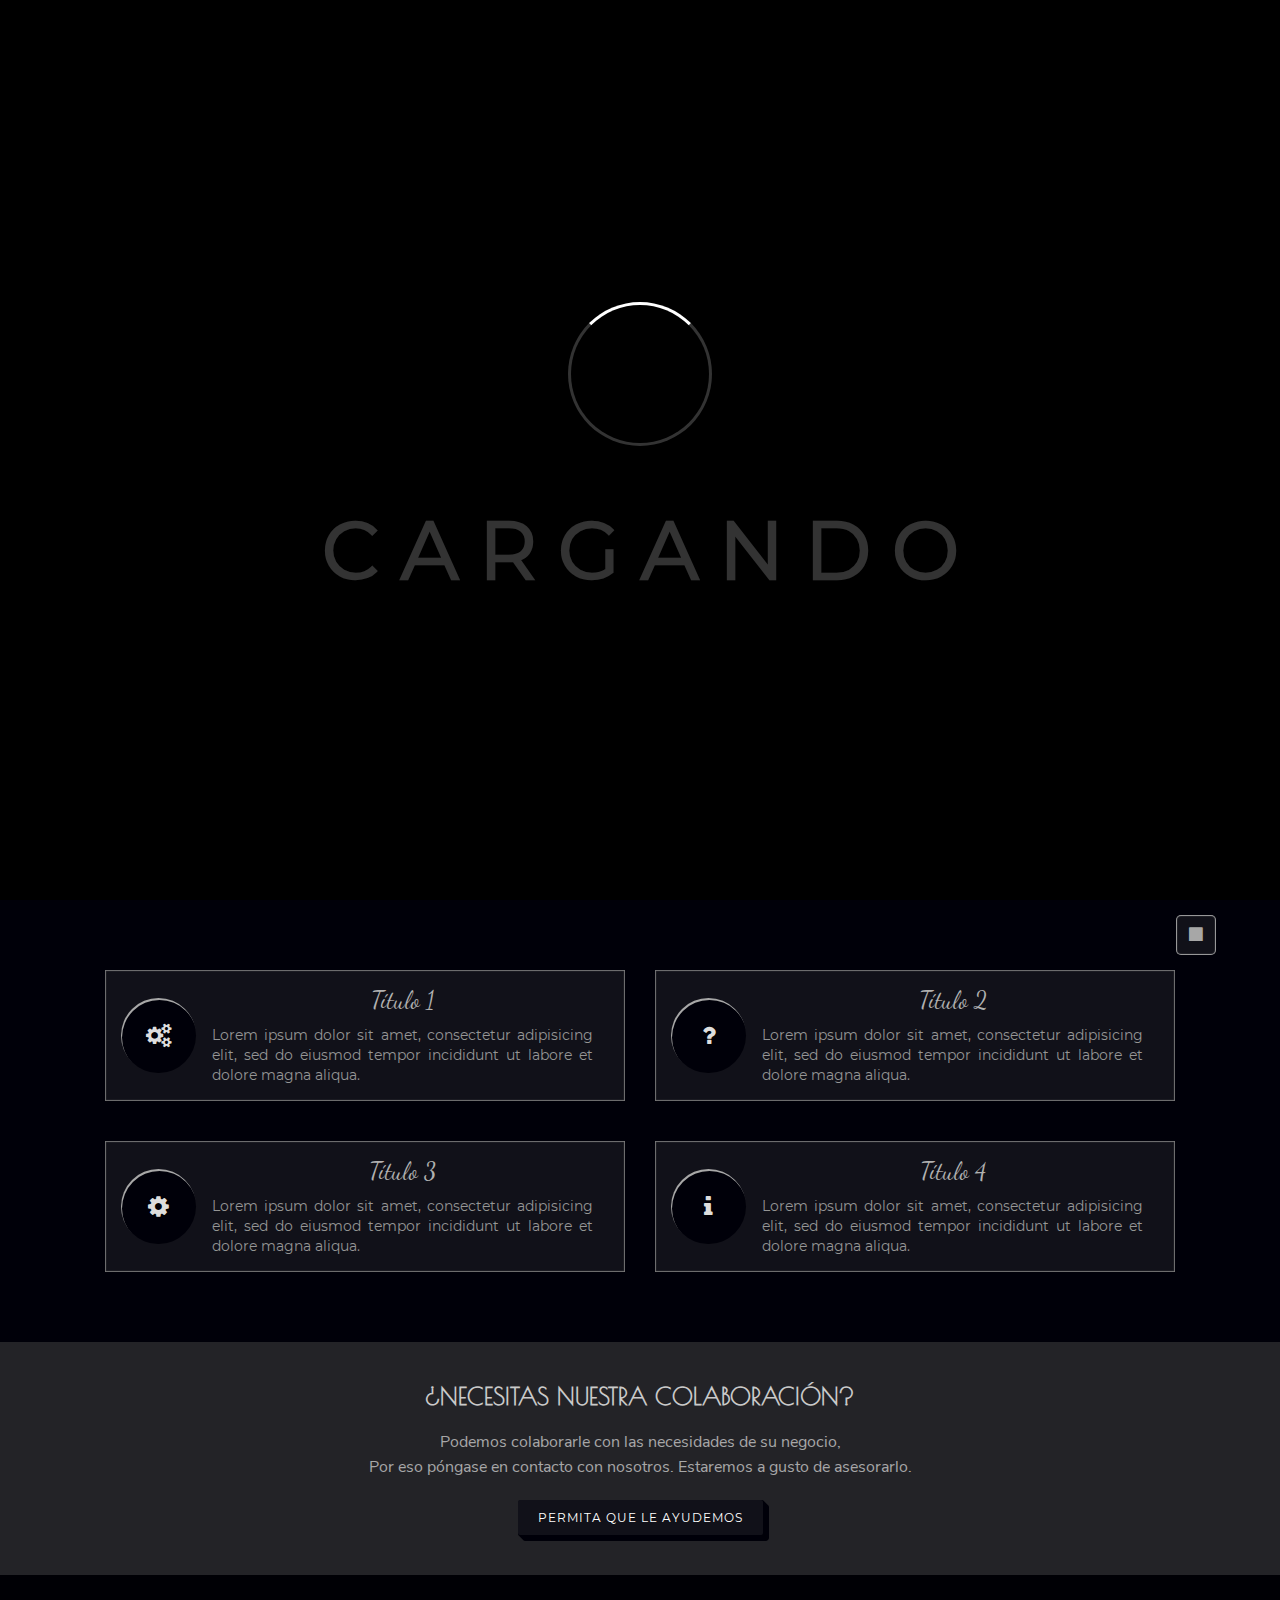
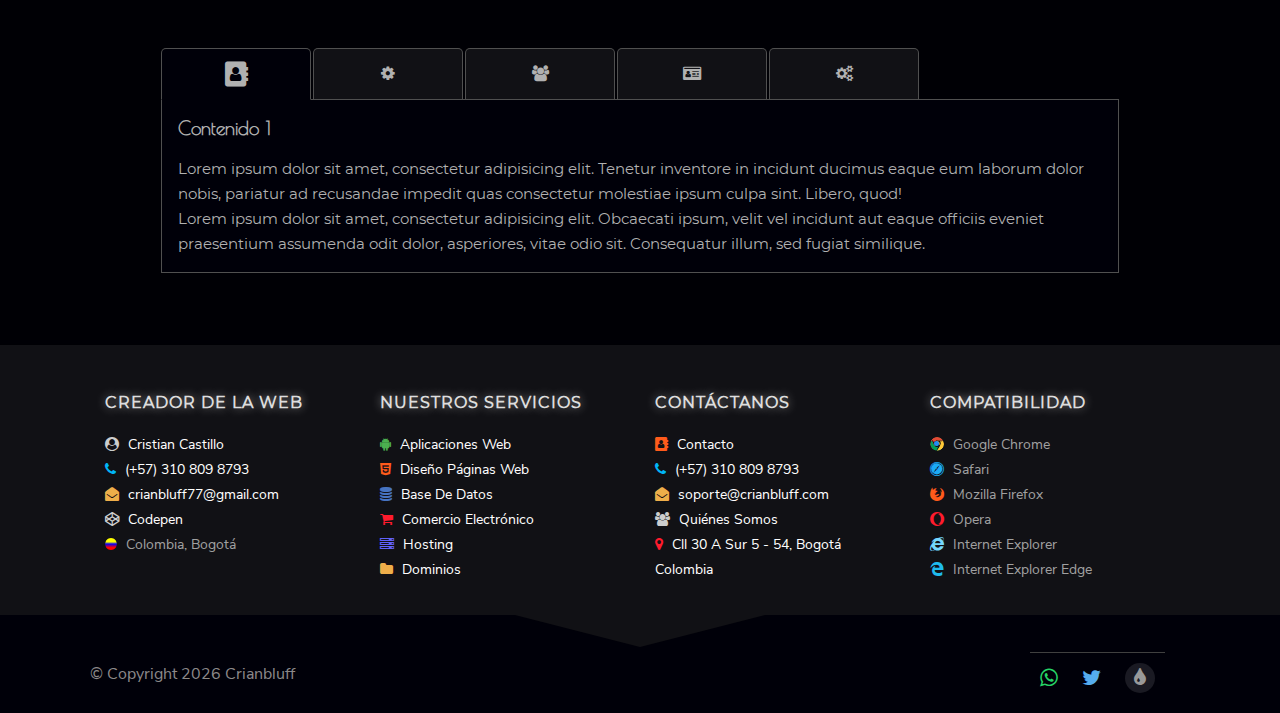
<file: soporte.html>
<!DOCTYPE html>
<html lang="es">
	<head>
		<!-- Metas generales antes de las metas property únicas de esa web -->
		<!-- Lenguaje Español -->
		<meta http-equiv="Content-Language" content="es">
		<!-- Aceptar caracteres acentuados y ñ -->
		<meta charset="utf-8">
		<!-- Para que el tamaño de la pantalla se pueda hacer responsive y no se deje hacer zoom -->
		<meta name="viewport" content="width=device-width, initial-scale=1.0, maximum-scale=1.0, minimum-scale=1.0, user-scalable=no">
		<!-- Nose -->
		<meta http-equiv="X-UA-Compatible" content="ie=edge">
		<!-- Palabras claves para cuando busquen la página en internet -->
		<meta name="keywords" content="crianbluff, bluff, cristian castillo, cristian javier castillo espinosa, páginas web, diseño web, desarrollo web, servicios web">
		<!-- Breve descripción de la página cuando la busquen en internet -->
		<meta name="description" content="Bienvenid@ a crianbluff.com. Creamos aplicaciones, sitios web atractivos, interactivos modernos. Le ayudamos a construir una fuerte presencia en línea para su negocio, mediante la creación de un sitio web profesional que mejor se adapte a sus necesidades y a su público objetivo. Entregando una solución integral sin que tenga que recurrir a varios proveedores.">
		<!-- Autor o creador de la página -->
		<meta name="author" content="Cristian Javier Castillo Espinosa">
		<!-- Nose -->
		<meta name="geo.country" content="CO">
		<!-- Nose -->
		<meta name="distribution" content="global">
		<!-- Color de fondo de chrome, firefox os y opera -->
		<meta name="theme-color" content="#000000">
		<!-- Color de fondo de windows phone -->
		<meta name="msapplication-navbutton-color" content="#000000">
		<meta name="msapplication-TileColor" content="#000000">
		<meta name="msapplication-TileImage" content="imgs/imgs-general/favicons/favicon-144.png">
		<!-- Color de fondo de ios safari -->
		<meta name="apple-mobile-web-app-status-bar-style" content="#000000">
		<meta name="apple-mobile-web-app-capable" content="yes">
		<!-- Metas property, etc únicas de esa web -->
		<meta name="apple-mobile-web-app-title" content="Crianbluff | Soporte">
		<meta property="og:title" content="Crianbluff | Soporte">
		<meta property="twitter:title" content="Crianbluff | Soporte">
		<meta property="og:url" content="https://crianbluff.com/soporte.php">
		<!-- Metas property generales después de las metas property únicas de esa web -->
		<meta property="og:type" content="website">
		<meta property="og:description" content="Bienvenid@ a crianbluff.com. Creamos aplicaciones, sitios web atractivos, interactivos modernos. Le ayudamos a construir una fuerte presencia en línea para su negocio, mediante la creación de un sitio web profesional que mejor se adapte a sus necesidades y a su público objetivo. Entregando una solución integral sin que tenga que recurrir a varios proveedores.">
		<meta property="og:image" content="imgs/imgs-general/favicons/favicon-120.png">
		<meta property="og:site_name" content="Crianbluff">
		<meta property="og:locale" content="es_CO">
		<meta property="og:locale:alternate" content="es_BO">
		<meta property="og:locale:alternate" content="es_DO">
		<meta property="og:locale:alternate" content="es_MX">
		<meta property="og:locale:alternate" content="es_PE">
		<!-- Twitter cards -->
		<meta property="twitter:card" content="summary_large_image">
		<meta property="twitter:site" content="@crianbluff">
		<meta property="twitter:description" content="Bienvenid@ a crianbluff.com. Creamos aplicaciones, sitios web atractivos, interactivos modernos. Le ayudamos a construir una fuerte presencia en línea para su negocio, mediante la creación de un sitio web profesional que mejor se adapte a sus necesidades y a su público objetivo. Entregando una solución integral sin que tenga que recurrir a varios proveedores.">
		<meta name="twitter:image" content="imgs/imgs-general/favicons/favicon-120.png">
			<title>
			  Crianbluff | Soporte
			</title>
		<!-- Linkeados generales antes de las hojas de estilos únicas de esa web -->
		<!-- Declaración de manifest -->
		<link rel="manifest" href="manifest.json">
		<!-- Favicon en pc -->
		<link rel="shorcut icon" href="imgs/imgs-general/favicons/favicon-120.png">
		<!-- Detección de favicon -->
		<link rel="icon" type="image/png" sizes="16x16" href="imgs/imgs-general/favicons/favicon-16.png">
		<link rel="icon" type="image/png" sizes="32x32" href="imgs/imgs-general/favicons/favicon-32.png">
		<link rel="icon" type="image/png" sizes="64x64" href="imgs/imgs-general/favicons/favicon-64.png">
		<link rel="icon" type="image/png" sizes="96x96" href="imgs/imgs-general/favicons/favicon-96.png">
		<!-- Favicon android regular -->
		<link rel="icon" type="image/png" sizes="128x128" href="imgs/imgs-general/favicons/favicon-128.png">
		<!-- Favicon android hi-res -->
		<link rel="icon" type="image/png" sizes="192x192" href="imgs/imgs-general/favicons/favicon-192.png">
		<link rel="icon" type="image/png" sizes="256x256" href="imgs/imgs-general/favicons/favicon-256.png">
		<link rel="icon" type="image/png" sizes="384x384" href="imgs/imgs-general/favicons/favicon-384.png">
		<link rel="icon" type="image/png" sizes="512x512" href="imgs/imgs-general/favicons/favicon-512.png">
		<link rel="icon" type="image/png" sizes="1024x1024" href="imgs/imgs-general/favicons/favicon-1024.png">
		<!-- Favicon iphone 6 / 7, iphone 6s / 7s, iphone se -->
		<link rel="apple-touch-icon" sizes="120x120" href="imgs/imgs-general/favicons/favicon-120.png">
		<!-- Favicon ipad / ipad mini -->
		<link rel="apple-touch-icon" sizes="152x152" href="imgs/imgs-general/favicons/favicon-152.png">
		<!-- Favicon ipad pro -->
		<link rel="apple-touch-icon" sizes="167x167" href="imgs/imgs-general/favicons/favicon-167.png">
		<!-- Favicon iphone 6 plus / 7 plus, iphone 6s plus / 7s plus  -->
		<link rel="apple-touch-icon" sizes="180x180" href="imgs/imgs-general/favicons/favicon-180.png">
		<!-- Hojas de estilos -->
		<!-- Linkeados generales antes de las hojas de estilos únicas de esa web -->
		<link rel="stylesheet" href="css/styles-general/styles-before.css">
		<!-- Estilos únicos de la web soporte -->
		<link rel="stylesheet" href="css/styles-support/support.css">
		<!-- Linkeados generales después de las hojas de estilos únicas de esa web -->
		<link rel="stylesheet" href="css/styles-general/styles-after.css">
	</head>

	<body class="no-scroll-y">

		<!-- Preloader -->
		<section>
			<div id="preloader">
				<div id="ctn-preloader" class="flex-a fixed one-hundred-porcent ctn-preloader">
					<div class="absolute animation-preloader">
						<div class="radius spinner"></div>
						<div class="txt-center no-select txt-loading">
							<span data-text-preloader="C" class="relative letters-loading">
								C
							</span>
							<span data-text-preloader="A" class="relative letters-loading">
								A
							</span>
							<span data-text-preloader="R" class="relative letters-loading">
								R
							</span>
							<span data-text-preloader="G" class="relative letters-loading">
								G
							</span>
							<span data-text-preloader="A" class="relative letters-loading">
								A
							</span>
							<span data-text-preloader="N" class="relative letters-loading">
								N
							</span>
							<span data-text-preloader="D" class="relative letters-loading">
								D
							</span>
							<span data-text-preloader="O" class="relative letters-loading">
								O
							</span>
						</div>
					</div>	
					<div class="fixed loader-section section-left"></div>
	  			<div class="fixed loader-section section-right"></div>
  			</div>
			</div>
		</section>

		<!-- Menú -->
		<section>
			<header id="header" class="fixed no-select one-hundred-porcent menu-flex">
				<nav class="flex-a menu">
					<div class="inline-block logo-menu">
						<a href="index.html" title="Logo Crianbluff">
							<span class="white title-logo-menu">
								Crianbluff
							</span>
						</a>
						<button href="javascript:void(0);" id="btn-menu" class="white hide btn-menu">
							<span class="bgcolor-white show line-hamburguer"></span>
							<span class="bgcolor-white show line-hamburguer"></span>
							<span class="bgcolor-white show line-hamburguer"></span>
						</button>
					</div>
			
					<div id="enlaces" class="inline-block bold enlaces">
						<a href="index.html" id="menu-link-home" class="white inline-block absolute-lt-zero-before txt-center links-menu">
							<i class="fa fa-home icons-menu" aria-hidden="true"></i>
							Inicio
						</a>

						<a href="javascript:void(0);" id="menu-link-services" class="white inline-block absolute-lt-zero-before txt-center links-menu">
							<i class="fa fa-handshake-o icons-menu" aria-hidden="true"></i>
							Servicios
						</a>

						<a href="quienes-somos.html" id="menu-link-about-us" class="white inline-block absolute-lt-zero-before txt-center links-menu">
							<i class="fa fa-users icons-menu" aria-hidden="true"></i>
							Quiénes Somos
						</a>

						<a href="soporte.html" id="menu-link-support" class="white inline-block absolute-lt-zero-before txt-center links-menu">
							<i class="fa fa-cogs icons-menu" aria-hidden="true"></i>
							Soporte
						</a>

						<a href="contacto.html" id="menu-link-contact" class="white inline-block absolute-lt-zero-before txt-center links-menu">
							<i class="fa fa-envelope-o icons-menu" aria-hidden="true"></i>
							Contacto
						</a>
					</div>
				</nav>
			</header>
		</section>

		<!-- Slider -->
		<section>
			<div id="ctn-slider" class="ctn-slider">
				<div id="slider" class="absolute-lt-zero-hundred-porcent slider">
					<section class="section-slider">
						<div class="flex-a absolute-lt-zero-hundred-porcent-before one-hundred-porcent img-slider slider-one">
							<h1 class="white relative txt-center no-select title-slider">
								Creamos Aplicaciones Web
							</h1>
						</div>
					</section>
				
					<section class="section-slider">
						<div class="flex-a absolute-lt-zero-hundred-porcent-before one-hundred-porcent img-slider slider-two">
							<h1 class="white relative txt-center no-select title-slider">
								Tenemos Los Mejores Servidores
							</h1>
						</div>
					</section>
				
					<section class="section-slider">
						<div class="flex-a absolute-lt-zero-hundred-porcent-before one-hundred-porcent img-slider slider-three">
							<h1 class="white relative txt-center no-select title-slider">
								Tenemos Las Mejores Ideas
							</h1>
						</div>
					</section>
				
					<section class="section-slider">
						<div class="flex-a absolute-lt-zero-hundred-porcent-before one-hundred-porcent img-slider slider-four">
							<h1 class="white relative txt-center no-select title-slider">
								Nos Apasiona Ayudar A Los Clientes
							</h1>
						</div>
					</section>
				
					<section class="section-slider">
						<div class="flex-a absolute-lt-zero-hundred-porcent-before one-hundred-porcent img-slider slider-five">
							<h1 class="white relative txt-center no-select title-slider">
								Planteamos Las Mejores Soluciones
							</h1>
						</div>
					</section>
				</div>
				
				<!-- Botón de ir a la siguiente sección slider -->
				<div class="absolute txt-center one-hundred-porcent move-slider">
					<i id="arrow-down-slider" class="fa fa-chevron-down pointer arrow-down-slider" aria-hidden="true"></i>
				</div>
			</div>
		</section>

		<!-- Soporte -->
		<section>
			<button id="ctn-icon-col-support" class="gray-dark relative txt-center ctn-icon-col-support">
				<i class="fa fa-stop" aria-hidden="true"></i>
			</button>

			<div id="ctn-support" class="ctn-support">
				<div class="container">
					<div class="col-md-6 col-sm-6 col-xs-12">
						<div class="flex-a ctn-box-support">
							<div class="txt-center">
								<i class="fa fa-cogs radius icon-support" aria-hidden="true"></i>
							</div>
							
							<div class="ctn-content-support">
								<h3 class="txt-center title-content-support">
									Título 1
								</h3>
								<p class="txt-justify content-support">
									Lorem ipsum dolor sit amet, consectetur adipisicing elit, sed do eiusmod
									tempor incididunt ut labore et dolore magna aliqua.
								</p>
							</div>
						</div>
					</div>
				
					<div class="col-md-6 col-sm-6 col-xs-12">
						<div class="flex-a ctn-box-support">
							<div class="txt-center">
								<i class="fa fa-question radius icon-support" aria-hidden="true"></i>
							</div>
							
							<div class="ctn-content-support">
								<h3 class="txt-center title-content-support">
									Título 2
								</h3>
								<p class="txt-justify content-support">
									Lorem ipsum dolor sit amet, consectetur adipisicing elit, sed do eiusmod
									tempor incididunt ut labore et dolore magna aliqua.
								</p>
							</div>
						</div>
					</div>
						
					<div class="col-md-6 col-sm-6 col-xs-12">
						<div class="flex-a ctn-box-support">
							<div class="txt-center">
								<i class="fa fa-cog radius icon-support" aria-hidden="true"></i>
							</div>
							
							<div class="ctn-content-support">
								<h3 class="txt-center title-content-support">
									Título 3
								</h3>
								<p class="txt-justify content-support">
									Lorem ipsum dolor sit amet, consectetur adipisicing elit, sed do eiusmod
									tempor incididunt ut labore et dolore magna aliqua.
								</p>
							</div>
						</div>
					</div>
				
					<div class="col-md-6 col-sm-6 col-xs-12">
						<div class="flex-a ctn-box-support">
							<div class="txt-center">
								<i class="fa fa-info radius icon-support" aria-hidden="true"></i>
							</div>
							
							<div class="ctn-content-support">
								<h3 class="txt-center title-content-support">
									Título 4
								</h3>
								<p class="txt-justify content-support">
									Lorem ipsum dolor sit amet, consectetur adipisicing elit, sed do eiusmod
									tempor incididunt ut labore et dolore magna aliqua.
								</p>
							</div>
						</div>
					</div>
				</div>
			</div>
		</section>

		<!-- Ayuda -->
		<section>
			<div class="absolute-lt-zero-hundred-porcent-before section-help">
				<div class="container">
					<div class="row">
						<div class="col-md-12 col-sm-12 col-xs-12 txt-center">
							<h3 class="gray-dark title-section-help">
								¿Necesitas nuestra colaboración?
							</h3>

							<p class="gray-dark lh-25 content-section-help">
								Podemos colaborarle con las necesidades de su negocio,
								<br>
								Por eso póngase en contacto con nosotros. Estaremos a gusto de asesorarlo.
							</p>

							<a href="contacto.html">
								<button class="white inline-block txt-upper-case no-select btn-shadow">
									Permita que le ayudemos
								</button>
							</a>
						</div>
					</div>	
				</div>
			</div>
		</section>

		<!-- Navegación por tabs -->
		<section>
			<div class="navegation-tabs">
				<div class="flex relative ctn-tabs-links">
		      <button class="txt-center ctn-icons-tabs active">
		      	<i class="fa fa-address-book" aria-hidden="true"></i>
		      </button>
	
		      <button class="txt-center ctn-icons-tabs">
		      	<i class="fa fa-cog" aria-hidden="true"></i>
		      </button>
	
		      <button class="txt-center ctn-icons-tabs">
		      	<i class="fa fa-users" aria-hidden="true"></i>
		      </button>
	
		      <button class="txt-center ctn-icons-tabs">
		      	<i class="fa fa-id-card" aria-hidden="true"></i>
		      </button>
	
		      <button class="txt-center ctn-icons-tabs">
		      	<i class="fa fa-cogs" aria-hidden="true"></i>
		      </button>
	    	</div>
	
		    <div class="relative ctn-tabs-contents">
		      <div class="show lh-25 ctn-tabs-contents-item">
		        <h3 class="title-content-navegation-tabs">
		        	Contenido 1
	         </h3>
	
		        <p class="content-navegation-tabs">
		        	Lorem ipsum dolor sit amet, consectetur adipisicing elit. Tenetur inventore in incidunt ducimus eaque eum laborum dolor nobis, pariatur ad recusandae impedit quas consectetur molestiae ipsum culpa sint. Libero, quod!
	        	</p>
	
		        <p class="content-navegation-tabs">
							Lorem ipsum dolor sit amet, consectetur adipisicing elit. Obcaecati ipsum, velit vel incidunt aut eaque officiis eveniet praesentium assumenda odit dolor, asperiores, vitae odio sit. Consequatur illum, sed fugiat similique.
	        	</p>
		      </div>
	
		      <div class="hide lh-25 ctn-tabs-contents-item">
		        <h3 class="title-content-navegation-tabs">
		        	Contenido 2
	         </h3>
	
		        <p class="content-navegation-tabs">
		        	Lorem ipsum dolor sit amet, consectetur adipisicing elit. Tenetur inventore in incidunt ducimus eaque eum laborum dolor nobis, pariatur ad recusandae impedit quas consectetur molestiae ipsum culpa sint. Libero, quod!
	        	</p>
	
		        <p class="content-navegation-tabs">
							Lorem ipsum dolor sit amet, consectetur adipisicing elit. Obcaecati ipsum, velit vel incidunt aut eaque officiis eveniet praesentium assumenda odit dolor, asperiores, vitae odio sit. Consequatur illum, sed fugiat similique.
	        	</p>
		      </div>
	
		      <div class="hide lh-25 ctn-tabs-contents-item">
	 				  <h3 class="title-content-navegation-tabs">
		        	Contenido 3
	          </h3>
	
		        <p class="content-navegation-tabs">
		        	Lorem ipsum dolor sit amet, consectetur adipisicing elit. Tenetur inventore in incidunt ducimus eaque eum laborum dolor nobis, pariatur ad recusandae impedit quas consectetur molestiae ipsum culpa sint. Libero, quod!
	        	</p>
	
		        <p class="content-navegation-tabs">
							Lorem ipsum dolor sit amet, consectetur adipisicing elit. Obcaecati ipsum, velit vel incidunt aut eaque officiis eveniet praesentium assumenda odit dolor, asperiores, vitae odio sit. Consequatur illum, sed fugiat similique.
	        	</p>
		      </div>
	
		      <div class="hide lh-25 ctn-tabs-contents-item">
		        <h3 class="title-content-navegation-tabs">
		        	Contenido 4
	          </h3>
	
		        <p class="content-navegation-tabs">
		        	Lorem ipsum dolor sit amet, consectetur adipisicing elit. Tenetur inventore in incidunt ducimus eaque eum laborum dolor nobis, pariatur ad recusandae impedit quas consectetur molestiae ipsum culpa sint. Libero, quod!
	        	</p>
	
		        <p class="content-navegation-tabs">
							Lorem ipsum dolor sit amet, consectetur adipisicing elit. Obcaecati ipsum, velit vel incidunt aut eaque officiis eveniet praesentium assumenda odit dolor, asperiores, vitae odio sit. Consequatur illum, sed fugiat similique.
	        	</p>
		      </div>
	
		      <div class="hide lh-25 ctn-tabs-contents-item">
		        <h3 class="title-content-navegation-tabs">
		        	Contenido 5
	          </h3>
	
		        <p class="content-navegation-tabs">
		        	Lorem ipsum dolor sit amet, consectetur adipisicing elit. Tenetur inventore in incidunt ducimus eaque eum laborum dolor nobis, pariatur ad recusandae impedit quas consectetur molestiae ipsum culpa sint. Libero, quod!
	        	</p>
	
		        <p class="content-navegation-tabs">
							Lorem ipsum dolor sit amet, consectetur adipisicing elit. Obcaecati ipsum, velit vel incidunt aut eaque officiis eveniet praesentium assumenda odit dolor, asperiores, vitae odio sit. Consequatur illum, sed fugiat similique.
	        	</p>
		      </div>
		    </div>
			</div>
		</section>

		<!-- Modales -->
		<section>
			<!-- Modal sección aplicaciones web -->
			<section>
				<div id="modal-service-apps-web" class="fixed-lt-zero-hundred-porcent modal">
					<div class="relative ctn-modal">
						<div class="bgcolor-white relative modal-content">
							<div class="flex one-hundred-porcent modal-header">
								<h2 class="title-header-modal">
									Aplicaciones Web
								</h2>
				
								<button class="txt-center btn-close-modal" data-modal="#modal-service-apps-web">
									<i class="fa fa-times-circle" aria-hidden="true"></i>
								</button>
							</div>
						
							<div class="modal-body">
								<img src="imgs/imgs-general/modals/modal-apps/apps-1.jpg" class="img-modal" alt="Aplicaciones Web" title="Aplicaciones Web">
								<img src="imgs/imgs-general/modals/modal-apps/apps-2.jpg" class="img-modal" alt="Aplicaciones Web" title="Aplicaciones Web">
								<img src="imgs/imgs-general/modals/modal-apps/apps-3.jpg" class="img-modal" alt="Aplicaciones Web" title="Aplicaciones Web">
								<img src="imgs/imgs-general/modals/modal-apps/apps-4.jpg" class="img-modal" alt="Aplicaciones Web" title="Aplicaciones Web">
				
								<p class="lh-25 content-modal">
									Actualmente en las empresas existen nuevas formas de hacer negocios a través de Internet y buscan estar en constante evolución tecnológica, nosotros desarrollamos Aplicaciones Web a la medida y en correspondencia a los procesos, productos y servicios que usted ofrece, logrando que optimice la eficiencia de gastos, asegurándole mejoras en las ganancias y generando una mejor comunicación con sus clientes, socios, proveedores y empleados.
								</p>
				
								<p class="lh-25 content-modal">
									Para la realización del mismo, se establece un plan de trabajo en cinco etapas:
								</p>
				
								<ul class="ctn-list-modal">
									<li class="list-modal-whithout-title">
										1. Definición de las páginas a visualizar.
									</li>
				
									<li class="list-modal-whithout-title">
										2. Contenidos y arquitectura de su información.
									</li>
				
									<li class="list-modal-whithout-title">
										3. Maquetación y diseño web.
									</li>
				
									<li class="list-modal-whithout-title">
										4. Programación puesta a punto y revisión para ajustes.
									</li>
				
									<li class="list-modal-whithout-title">
										5. Lanzamiento en línea.
									</li>
								</ul>
				
								<p class="lh-25 content-modal">
									Algunas de las tecnologías que se emplean para el desarrollo de las aplicaciones son:
								</p>
				
								<p class="lh-25 content-modal">
									Html5, Css3, Javascript, Wordpress, Php, etc.
								</p>
							</div>
						
							<div class="modal-footer">
								<button class="white inline-block no-select btn-shadow btn-close-footer-modal" data-modal="#modal-service-apps-web">
									Cerrar
								</button>
							</div>
						</div>
					</div>
				</div>
			</section>

			<!-- Modal sección diseño páginas web -->
			<section>
				<div id="modal-service-design-pages-web" class="fixed-lt-zero-hundred-porcent modal">
					<div class="relative ctn-modal">
						<div class="bgcolor-white relative modal-content">
							<div class="flex one-hundred-porcent modal-header">
								<h2 class="title-header-modal">
									Diseño De Páginas Web
								</h2>
				
								<button class="txt-center btn-close-modal" data-modal="#modal-service-design-pages-web">
									<i class="fa fa-times-circle" aria-hidden="true"></i>
								</button>
							</div>
						
							<div class="modal-body">
								<img src="imgs/imgs-general/modals/modal-design-pages-web/design-pages-web-1.jpg" class="img-modal"  alt="Diseño De Páginas Web" title="Diseño De Páginas Web">
								<img src="imgs/imgs-general/modals/modal-design-pages-web/design-pages-web-2.jpg" class="img-modal"  alt="Diseño De Páginas Web" title="Diseño De Páginas Web">
								<img src="imgs/imgs-general/modals/modal-design-pages-web/design-pages-web-3.jpg" class="img-modal"  alt="Diseño De Páginas Web" title="Diseño De Páginas Web">
								<img src="imgs/imgs-general/modals/modal-design-pages-web/design-pages-web-4.jpg" class="img-modal"  alt="Diseño De Páginas Web" title="Diseño De Páginas Web">
				
								<p class="lh-25 content-modal">
									Nos especializamos en crear Websites intuitivos, gráficamente atractivos y que comunican efectivamente el mensaje de Marketing; si busca una compañía de diseño web que tome todas sus preocupaciones en esta área por usted, entonces somos lo que está buscando. Nos adaptamos de la mejor manera a sus necesidades, presupuesto, expresándonos siempre a través de su identidad corporativa. Somos especialistas en construir soluciones a la medida, enfocadas a la mejora de los procesos corporativos y comerciales de nuestros clientes, desarrolladas bajo diferentes plataformas y lenguajes. Durante el proceso se realiza un acompañamiento para definir adecuadamente, y según las necesidades específicas de cada cliente, el diseño, arquitectura, desarrollo, implementación y soporte.
								</p>
				
								<p class="lh-25 content-modal">
									Ideal para empresas que desean publicar su catálogo de productos en línea, tienda virtual 100% administrable, con todos los módulos de administración necesarios: clientes, pedidos, métodos de pago. Diseño web profesional. Administrador de contenido.
								</p>
								
								<ul class="ctn-list-modal">
									<li class="list-modal-whithout-title">
										1. Administrador de Catálogo de Productos.
									</li>
				
									<li class="list-modal-whithout-title">
										2. Administrador de usuarios.
									</li>
				
									<li class="list-modal-whithout-title">
										3. Carrito de compras.
									</li>
				
									<li class="list-modal-whithout-title">
										4. Buscador de productos
									</li>
				
									<li class="list-modal-whithout-title">
										5. Formulario de contacto
									</li>
								</ul>
							</div>
						
							<div class="modal-footer">
								<button class="white inline-block no-select btn-shadow btn-close-footer-modal" data-modal="#modal-service-design-pages-web">
									Cerrar
								</button>
							</div>
						</div>
					</div>
				</div>
			</section>

			<!-- Modal sección base de datos -->
			<section>
				<div id="modal-service-database" class="fixed-lt-zero-hundred-porcent modal">
					<div class="relative ctn-modal">
						<div class="bgcolor-white relative modal-content">
							<div class="flex one-hundred-porcent modal-header">
								<h2 class="title-header-modal">
									Base De Datos
								</h2>
				
								<button class="txt-center btn-close-modal" data-modal="#modal-service-database">
									<i class="fa fa-times-circle" aria-hidden="true"></i>
								</button>
							</div>
						
							<div class="modal-body">
								<img src="imgs/imgs-general/modals/modal-database/database-1.jpg" class="img-modal"  alt="Base De Datos" title="Base De Datos">
								<img src="imgs/imgs-general/modals/modal-database/database-2.jpg" class="img-modal"  alt="Base De Datos" title="Base De Datos">
				
								<p class="lh-25 content-modal">
									Ofrecemos servicios de consultoría, mantenimiento y auditoría de bases de datos en cualquier entorno. Nuestro portafolio se dirige a compañías que requieren de un proveedor especializado y de confianza. Un socio estratégico para abordar proyectos que exigen experiencia y conocimiento en entornos de bases de datos, ya sea Oracle, MySQL, SQL Server o Sybase. Nuestros consultores y técnicos cuentan con amplia experiencia en la administración de bases de datos en entornos críticos liderando proyectos de migración e implantación de bases de datos para grandes compañías.
								</p>
				
								<ul class="ctn-list-modal">
									<p class="bold highlight lh-25 content-modal">
										Objetivo
									</p>
				
									<li class="lh-25 list-modal">
										Nuestro objetivo es convertirnos en un proveedor cercano al cliente y capaz de ofrecer la confianza suficiente para dejar en nuestras manos uno de los activos más importante de cualquier empresa…
										<span class="bold highlight">
											sus datos!.
										</span>
										Nuestros Servicios de soporte les permitirán planificar y efectuar tareas operativas o de alto impacto, contando en todo momento con la experiencia de un consultor experimentado y un equipo de apoyo para sus labores diarias; nuestros clientes reciben cumplimiento en los niveles de servicio, asesoría en mejoras de plataforma, optimización de recursos e implementación de soluciones.
									</li>
				
									<p class="bold highlight lh-25 content-modal">
										Consultoría y Auditoría
									</p>
				
									<li class="lh-25 list-modal">
										Apoyamos nuestros clientes en cualquier proceso de instalación y configuración o cuando requieren una afinación de sus sistemas para optimizar los recursos de infraestructura de su negocio, garantizando la disponibilidad y confiabilidad de la información.
									</li>
				
									<p class="bold highlight lh-25 content-modal">
										Cómo trabajamos
									</p>
				
									<li class="lh-25 list-modal">
										Creamos paquetes de horas personalizados a la necesidad de cada cliente para: atención del día a día, soporte de incidentes y problemas, atención de requerimientos propios de la organización relacionados con bases datos, planes de mantenimiento preventivo, ‘automatizados’ al máximo para disminuir los costos de operación y personal en sitio, gestión administrativa de usuarios, accesos, conexiones, auditoria, modificación de datos y reportes. Controlamos nuestros servicios con indicadores de gestión, esto nos permite entregar al cliente periódicamente mejoras en todos los procesos, implementando calidad en los servicios y disminuyendo sus costos de atención de problemas o incidentes.
									</li>
								</ul>
							</div>
						
							<div class="modal-footer">
								<button class="white inline-block no-select btn-shadow btn-close-footer-modal" data-modal="#modal-service-database">
									Cerrar
								</button>
							</div>
						</div>
					</div>
				</div>
			</section>

			<!-- Modal sección comercio electrónico -->
			<section>
				<div id="modal-service-commerce-electronic" class="fixed-lt-zero-hundred-porcent modal">
					<div class="relative ctn-modal">
						<div class="bgcolor-white relative modal-content">
							<div class="flex one-hundred-porcent modal-header">
								<h2 class="title-header-modal">
									Comercio Electrónico
								</h2>
				
								<button class="txt-center btn-close-modal" data-modal="#modal-service-commerce-electronic">
									<i class="fa fa-times-circle" aria-hidden="true"></i>
								</button>
							</div>
						
							<div class="modal-body">
								<img src="imgs/imgs-general/modals/modal-commerce-electronic/commerce-electronic-1.jpg" class="img-modal"  alt="Comercio Electrónico" title="Comercio Electrónico">
								<img src="imgs/imgs-general/modals/modal-commerce-electronic/commerce-electronic-2.jpg" class="img-modal"  alt="Comercio Electrónico" title="Comercio Electrónico">
								<img src="imgs/imgs-general/modals/modal-commerce-electronic/commerce-electronic-3.jpg" class="img-modal"  alt="Comercio Electrónico" title="Comercio Electrónico">
								<img src="imgs/imgs-general/modals/modal-commerce-electronic/commerce-electronic-4.jpg" class="img-modal"  alt="Comercio Electrónico" title="Comercio Electrónico">
				
								<p class="lh-25 content-modal">
									Nosotros le ayudamos a la incorporación de este nuevo método de ventas permitiendo que los clientes accedan de manera simple y 
									<span class="bold highlight">
										desde cualquier parte del mundo 
									</span>
									a los productos y servicios que la empresa ofrece. E-commerce o Comercio Electrónico consiste en la distribución, venta, compra, marketing y suministro de información de productos o servicios a través de Internet.
								</p>
				
								<p class="lh-25 content-modal">
									Conscientes de estar a la vanguardia, las Pymes no se han quedado atrás en este nuevo mercado, por lo que han hecho de los servicios de la red un lugar que permite acceder a sus productos y servicios durante las 
									<span class="bold highlight">
										24 horas del día.
									</span>
								</p>
				
								<ul class="ctn-list-modal">
									<p class="bold highlight lh-25 content-modal">
										Ventajas del comercio electrónico en las empresas
									</p>
				
									<li class="lh-25 list-modal">
										1. Expandir la base de clientes al entrar a un mercado más amplio.
									</li>
				
									<li class="lh-25 list-modal">
										2. Venta directa e interactiva de productos a los clientes.
									</li>
				
									<li class="lh-25 list-modal">
										3. Extender el horario de venta las 24 horas del día, los siete días de la semana, 365 días al año.
									</li>
				
									<li class="lh-25 list-modal">
										4. Crear una ventaja competitiva.
									</li>
				
									<li class="lh-25 list-modal">
										5. Reducir costos de producción, capital, administración, entre otros.
									</li>
				
									<li class="lh-25 list-modal">
										6. Mejorar la comunicación con los clientes y efectividad de campañas publicitarias.
									</li>
				
									<li class="lh-25 list-modal">
										7. Creación de canales nuevos de marketing y ventas.
									</li>
				
									<li class="lh-25 list-modal">
										8. Acceso interactivo a catálogos de productos, listas de precios y folletos publicitarios.
									</li>
								</ul>
							</div>
						
							<div class="modal-footer">
								<button class="white inline-block no-select btn-shadow btn-close-footer-modal" data-modal="#modal-service-commerce-electronic">
									Cerrar
								</button>
							</div>
						</div>
					</div>
				</div>
			</section>

			<!-- Modal sección hosting - dominios -->
			<section>
				<div id="modal-service-hosting-domains" class="fixed-lt-zero-hundred-porcent modal">
					<div class="relative ctn-modal">
						<div class="bgcolor-white relative modal-content">
							<div class="flex one-hundred-porcent modal-header">
								<h2 class="title-header-modal">
									Hosting - Dominios
								</h2>
				
								<button class="txt-center btn-close-modal" data-modal="#modal-service-hosting-domains">
									<i class="fa fa-times-circle" aria-hidden="true"></i>
								</button>
							</div>
						
							<div class="modal-body">
								<img src="imgs/imgs-general/modals/modal-hosting-domains/hosting-domains-1.jpg" class="img-modal"  alt="Hosting - Dominios" title="Hosting - Dominios">
								<img src="imgs/imgs-general/modals/modal-hosting-domains/hosting-domains-2.jpg" class="img-modal"  alt="Hosting - Dominios" title="Hosting - Dominios">
								<img src="imgs/imgs-general/modals/modal-hosting-domains/hosting-domains-3.jpg" class="img-modal"  alt="Hosting - Dominios" title="Hosting - Dominios">
								<img src="imgs/imgs-general/modals/modal-hosting-domains/hosting-domains-4.jpg" class="img-modal"  alt="Hosting - Dominios" title="Hosting - Dominios">
				
								<p class="lh-25 content-modal">
									<span class="bold highlight">
										Dominio
									</span>
									es el primer paso para aparecer en Internet! El dominio es el nombre y ubicación de su empresa en internet por lo cual un buen nombre hará de su empresa un gran sitio… una vez que tenga su dominio, necesita conectarlo a su sitio web a través de:
								</p>
				
								<p class="lh-25 content-modal">
									<span class="bold highlight">
										Web Hosting
									</span>

									es el servicio que provee el
									<span class="bold highlight">
										espacio en Internet
									</span>

									para los sitios web, estos servicios funcionan ofreciéndote computadoras de grandes prestaciones (servidores web), utilizando
									<span class="bold highlight">
										conexiones de alta velocidad
									</span>

									además de muchas otras prestaciones. Cuando alguien escribe tu dirección web ellos se conectaran al servidor web donde esté alojado tu página y descargarán los archivos permitidos de tu sitio.
								</p>
				
								<p class="lh-25 content-modal">
									Nosotros ofrecemos una garantía de disponibilidad (uptime) del 99,8%, utilizamos hardware de última tecnología y nos esforzamos por tener el mejor soporte disponible las 24 horas, nuestros planes están divididos dependiendo de tus necesidades siempre con un precio competitivo teniendo en cuenta que nunca sobre vendemos el espacio y recursos reales que te ofrecemos, garantizando nuestros acuerdos de servicio y previniendo cualquier falla en los sistemas.
								</p>
				
								<p class="lh-25 content-modal">
									Nuestros Planes le permiten escalar fácilmente, iniciando con el
									<span class="bold highlight">
										almacenamiento necesario para su negocio
									</span>
									o idea sin tener que pagar adicional sobre la solución que usted quiere o necesita, adicionalmente nosotros gestionamos todo lo que requiere para adquirir y colocar en línea su web, desde un dominio o una simple página de servicios, cuentas de correo personalizadas o hasta una compleja tienda de servicios o venta de productos; usted puede o no tener el conocimiento de sistemas, web,
								</p>
				
								<p class="lh-25 content-modal">
									transnacionalidad o cualquier tema relacionado, ya que
									<span class="bold highlight">
										nosotros le orientamos y le entregamos una solución integral e integrada a su empresa.
									</span>
								</p>
							</div>
						
							<div class="modal-footer">
								<button class="white inline-block no-select btn-shadow btn-close-footer-modal" data-modal="#modal-service-hosting-domains">
									Cerrar
								</button>
							</div>
						</div>
					</div>
				</div>
			</section>

			<!-- Modal sección tarjeta presentación creador de la web -->
			<section>
				<div id="card" class="fixed-lt-zero-hundred-porcent modal">
					<div class="relative card-presentation">
						<div class="absolute-lt-zero-hundred-porcent front-card-presentation">
							<button class="white absolute close-card-presentation btn-close-modal" data-modal="#card">
								<i class="fa fa-times-circle" aria-hidden="true"></i>
							</button>
				
							<div class="one-hundred-porcent wallpaper-card-presentation"></div>
							<div class="radius absolute avatar-card-presentation"></div>
						
							<div class="one-hundred-porcent ctn-front-content-card-presentation">
								<div class="white txt-center front-content-card-presentation">
									<h1>
										Cristian Castillo
									</h1>

									<h2>
										Desarrollador Web
									</h2>
									<div class="flag-colombia-card-presentation"></div>
								</div>
							</div>
						
							<div class="absolute txt-center one-hundred-porcent social-media-card-presentation">
								<a href="tel:+573108098793" class="inline-block links-section-media-card-presentation" title="Teléfono Creador De La Web">
									<i class="fa fa-phone" aria-hidden="true"></i>
								</a>
				
								<a href="mailto:crianbluff77@gmail.com" class="inline-block links-section-media-card-presentation" title="Correo Creador De La Web">
									<i class="fa fa-envelope" aria-hidden="true"></i>
								</a>
				
								<a href="https://codepen.io/crianbluff" target="_blank" class="inline-block links-section-media-card-presentation" title="Usuario Codepen Creador De La Web">
									<i class="fa fa-codepen" aria-hidden="true"></i>
								</a>
				
								<a href="javascript:void(0);" class="inline-block share-whatsapp-creator links-section-media-card-presentation" title="Whatsapp Creador De La Web">
									<i class="fa fa-whatsapp" aria-hidden="true"></i>
								</a>
				
								<a href="https://www.instagram.com/crianbluff" target="_blank" class="inline-block links-section-media-card-presentation" title="Instagram Creador De La Web">
									<i class="fa fa-instagram" aria-hidden="true"></i>
								</a>
				
								<a href="javascript:void(0);" class="inline-block icon-flip links-section-media-card-presentation" title="Volver">
									<i class="fa fa-undo" aria-hidden="true"></i>
								</a>
							</div>
						</div>
						
						<div class="flex-a absolute-lt-zero-hundred-porcent back-card-presentation">
							<button class="white absolute close-card-presentation btn-close-modal" data-modal="#card">
								<i class="fa fa-times-circle" aria-hidden="true"></i>
							</button>

							<div class="white back-content-card-presentation">
								<h1 class="absolute txt-center one-hundred-porcent title-back-content-card-presentation">
									Skills
								</h1>
								
								<ul class="txt-center">
									<li class="lh-25 skills-creator-card-presentation">
										Html / Html 5
									</li>
				
									<li class="lh-25 skills-creator-card-presentation">
										Css / Css3
									</li>
				
									<li class="lh-25 skills-creator-card-presentation">
										Javascript
									</li>
				
									<li class="lh-25 skills-creator-card-presentation">
										Jquery
									</li>
				
									<li class="lh-25 skills-creator-card-presentation">
										<p>
											Lorem ipsum dolor sit amet, consectetur adipisicing elit, sed do eiusmod
											tempor incididunt ut labore et dolore magna aliqua. Ut enim ad minim veniam,
											quis nostrud exercitation ullamco laboris nisi ut aliquip ex ea commodo
											consequat. Duis aute irure dolor in reprehenderit in voluptate velit esse
											cillum dolore eu fugiat nulla pariatur. Excepteur sint occaecat cupidatat non
											proident, sunt in culpa qui officia deserunt mollit anim id est laborum.
										</p>
									</li>
								</ul>
							</div>
						
							<div class="absolute txt-center one-hundred-porcent social-media-card-presentation">
								<div>
									<a href="tel:+573108098793" class="inline-block links-section-media-card-presentation" title="Teléfono Creador De La Web">
										<i class="fa fa-phone" aria-hidden="true"></i>
									</a>
				
									<a href="mailto:crianbluff77@gmail.com" class="inline-block links-section-media-card-presentation" title="Correo Creador De La Web">
										<i class="fa fa-envelope" aria-hidden="true"></i>
									</a>
				
									<a href="https://codepen.io/crianbluff" target="_blank" class="inline-block links-section-media-card-presentation" title="Usuario Codepen Creador De La Web">
										<i class="fa fa-codepen" aria-hidden="true"></i>
									</a>
				
									<a href="javascript:void(0);" class="inline-block share-whatsapp-creator links-section-media-card-presentation" title="Whatsapp Creador De La Web">
										<i class="fa fa-whatsapp" aria-hidden="true"></i>
									</a>
				
									<a href="https://www.instagram.com/crianbluff" target="_blank" class="inline-block links-section-media-card-presentation" title="Instagram Creador De La Web">
										<i class="fa fa-instagram" aria-hidden="true"></i>
									</a>
				
									<a href="javascript:void(0);" class="inline-block icon-flip links-section-media-card-presentation" title="Volver">
										<i class="fa fa-undo" aria-hidden="true"></i>
									</a>
								</div>
							</div>
						</div>
					</div>
				</div>
			</section>

			<!-- Modal sección pregunta cambio de tema eterno -->
			<section>
				<div id="modal-themes" class="flex-center fixed-lt-zero-hundred-porcent modal">
					<div class="relative ctn-modal">
						<div class="bgcolor-white relative txt-center modal-content">
							<div class="modal-themes-header">
								<h2 class="title-header-modal-themes">
									Has elegido el tema
									<span class="bold highlight theme-selected"></span>
								</h2>
							</div>
						
							<div class="modal-body">
								<p class="lh-25 content-modal">
									¿Deseas dejar el tema
									<span class="bold highlight theme-selected"></span>
									por siempre?
								</p>
							</div>
						
							<div class="flex ctn-btns-modal-themes">
								<button id="accept-theme" class="bgcolor-transparent black btns-modal-themes" data-modal="#modal-themes">
									Aceptar
								</button>

								<button class="bgcolor-github white btns-modal-themes" data-modal="#modal-themes">
									Denegar
								</button>
							</div>
						</div>
					</div>
				</div>
			</section>
		</section>

		<!-- Footer pc -->
		<section>
			<footer id="footer-pc" class="relative footer-pc">
				<div class="container">
					<div class="col-md-3 col-sm-6 col-xs-12 col-footer-pc">
						<h4 class="txt-upper-case title-section-footer-pc">
							Creador De La Web
						</h4>

						<ul>
							<li>
								<a href="javascript:void(0);" id="creator-web" class="white lh-25 link-modal links-section-footer-pc" title="Creador De La Web" data-modal="#card">
									<i class="fa fa-user-circle icons-section-footer-pc icon-creator" aria-hidden="true"></i>
									Cristian Castillo
								</a>
							</li>

							<li>
								<a href="tel:+573108098793" class="white lh-25 links-section-footer-pc" title="Teléfono Creador De La Web">
									<i class="fa fa-phone icons-section-footer-pc icon-cellphone" aria-hidden="true"></i>
									(+57) 310 809 8793
								</a>
							</li>

							<li>
								<a href="mailto:crianbluff77@gmail.com" class="white lh-25 links-section-footer-pc" title="Email Creador De La Web">
									<i class="fa fa-envelope-open icons-section-footer-pc icon-email" aria-hidden="true"></i>
									crianbluff77@gmail.com
								</a>
							</li>

							<li>
								<a href="https://codepen.io/crianbluff" target="_blank" class="white lh-25 links-section-footer-pc" title="Codepen Creador De La Web">
									<i class="fa fa-codepen icons-section-footer-pc icon-codepen" aria-hidden="true"></i>
									Codepen
								</a>
							</li>

							<li>
								<p class="inline-block lh-25 content-section-footer-pc" title="País y Ciudad Creador De La Web">
									<i class="fa fa-circle radius color-transparent icons-section-footer-pc icon-flag-colombia" aria-hidden="true"></i>
									Colombia, Bogotá
								</p>
							</li>
						</ul>
					</div>

					<div id="col-footer-pc-services" class="col-md-3 col-sm-6 col-xs-12 col-footer-pc">
						<h4 class="txt-upper-case title-section-footer-pc">
							Nuestros Servicios
						</h4>

						<ul>
							<li>
								<a href="javascript:void(0);" class="white lh-25 link-modal service-apps-web links-section-footer-pc links-services-footer-pc" title="Aplicaciones Web" data-modal="#modal-service-apps-web">
									<i class="fa fa-android icons-section-footer-pc icon-app-web" aria-hidden="true"></i>
									Aplicaciones Web
								</a>
							</li>

							<li>
								<a href="javascript:void(0);" class="white lh-25 link-modal service-design-pages-web links-section-footer-pc links-services-footer-pc" title="Diseño De Páginas Web" data-modal="#modal-service-design-pages-web">
									<i class="fa fa-html5 icons-section-footer-pc icon-html5" aria-hidden="true"></i>
									Diseño Páginas Web
								</a>
							</li>

							<li>
								<a href="javascript:void(0);" class="white lh-25 link-modal service-database links-section-footer-pc links-services-footer-pc" title="Base De Datos" data-modal="#modal-service-database">
									<i class="fa fa-database icons-section-footer-pc icon-database" aria-hidden="true"></i>
									Base De Datos
								</a>
							</li>

							<li>
								<a href="javascript:void(0);" class="white lh-25 link-modal service-commerce-electronic links-section-footer-pc links-services-footer-pc" title="Comercio Electrónico" data-modal="#modal-service-commerce-electronic">
									<i class="fa fa-shopping-cart icons-section-footer-pc icon-commerce-electronic" aria-hidden="true"></i>
									Comercio Electrónico
								</a>
							</li>

							<li>
								<a href="javascript:void(0);" class="white lh-25 link-modal service-hosting-domains links-section-footer-pc links-services-footer-pc" title="Hosting" data-modal="#modal-service-hosting-domains">
									<i class="fa fa-server icons-section-footer-pc icon-hosting" aria-hidden="true"></i>
									Hosting
								</a>
							</li>

							<li>
								<a href="javascript:void(0);" class="white lh-25 link-modal service-hosting-domains links-section-footer-pc links-services-footer-pc" title="Dominios" data-modal="#modal-service-hosting-domains">
									<i class="fa fa-folder icons-section-footer-pc icon-domain" aria-hidden="true"></i>
									Dominios
								</a>
							</li>
						</ul>
					</div>

					<div class="col-md-3 col-sm-6 col-xs-12 col-footer-pc">
						<h4 class="txt-upper-case title-section-footer-pc">
							Contáctanos
						</h4>

						<ul>
							<li>
								<a href="contacto.html" class="white lh-25 links-section-footer-pc" title="Contacto">
									<i class="fa fa-address-book icons-section-footer-pc icon-contact" aria-hidden="true"></i>
									Contacto
								</a>
							</li>

							<li>
								<a href="tel:+573108098793" class="white lh-25 links-section-footer-pc" title="Teléfono Crianbluff">
									<i class="fa fa-phone icons-section-footer-pc icon-cellphone" aria-hidden="true"></i>
									(+57) 310 809 8793
								</a>
							</li>

							<li>
								<a href="mailto:soporte@crianbluff.com" class="white lh-25 links-section-footer-pc" title="Email Soporte Crianbluff">
									<i class="fa fa-envelope-open icons-section-footer-pc icon-email" aria-hidden="true"></i>
									soporte@crianbluff.com
								</a>
							</li>

							<li>
								<a href="quienes-somos.html" class="white lh-25 links-section-footer-pc" title="Quiénes Somos">
									<i class="fa fa-users icons-section-footer-pc icon-about-us" aria-hidden="true"></i>
									Quiénes Somos
								</a>
							</li>

							<li>
								<p class="lh-25 content-section-footer-pc" title="Dirección Crianbluff">
									<a href="https://www.google.es/maps/place/Veinte+de+Julio, Colombia+Bogotá" target="_blank" class="white lh-25 links-section-footer-pc">
										<i class="fa fa-map-marker icons-section-footer-pc icon-address" aria-hidden="true"></i>
										Cll 30 A Sur 5 - 54, Bogotá Colombia
									</a>
								</p>
							</li>
						</ul>
					</div>

					<div class="col-md-3 col-sm-6 col-xs-12 col-footer-pc">
						<h4 class="txt-upper-case title-section-footer-pc">
							Compatibilidad
						</h4>

						<ul>
							<li>
								<p class="inline-block lh-25 content-section-footer-pc" title="Google Chrome">
									<i class="fa fa-chrome radius color-transparent after icons-section-footer-pc icon-chrome" aria-hidden="true"></i>
									Google Chrome
								</p>
							</li>

							<li>
								<p class="inline-block lh-25 content-section-footer-pc" title="Safari">
									<i class="fa fa-safari icons-section-footer-pc icon-safari" aria-hidden="true"></i>
									Safari
								</p>
							</li>

							<li>
								<p class="inline-block lh-25 content-section-footer-pc" title="Mozilla Firefox">
									<i class="fa fa-firefox icons-section-footer-pc icon-firefox" aria-hidden="true"></i>
									Mozilla Firefox
								</p>
							</li>

							<li>
								<p class="inline-block lh-25 content-section-footer-pc" title="Opera">
									<i class="fa fa-opera icons-section-footer-pc icon-opera" aria-hidden="true"></i>
									Opera
								</p>
							</li>
							
							<li>
								<p class="inline-block lh-25 content-section-footer-pc" title="Internet Explorer">
									<i class="fa fa-internet-explorer icons-section-footer-pc icon-explorer" aria-hidden="true"></i>
									Internet Explorer
								</p>
							</li>

							<li>
								<p class="inline-block lh-25 content-section-footer-pc" title="Internet Explorer Edge">
									<i class="fa fa-edge icons-section-footer-pc icon-edge" aria-hidden="true"></i>
									Internet Explorer Edge
								</p>
							</li>
						</ul>
					</div>
				</div>
			</footer>
			
			<!-- Copyright y redes sociales -->
			<section>
				<div class="copyright-and-social">
					<div class="container">
						<div class="row">
							<div class="col-md-6 col-sm-6 col-xs-12 ctn-content-footer">
								<p class="lh-25 copyright-text">
									© Copyright
									<span id="current-year"></span>
									Crianbluff
								</p>
							</div>

							<div class="col-md-6 col-sm-6 col-xs-12 ctn-content-footer">
								<ul class="no-select social-icons-footer">
									<li class="inline-block ctn-icons-footer">
										<a class="share-whatsapp" title="Whatsapp">
											<i class="fa fa-whatsapp color-whatsapp" aria-hidden="true"></i>
										</a>
									</li>

									<li class="inline-block ctn-icons-footer">
										<a href="https://twitter.com/crianbluff" target="_blank" title="Twitter">
											<i class="fa fa-twitter color-twitter" aria-hidden="true"></i>
										</a>
									</li>

									<li id="ctn-icon-palette-colors" class="inline-block ctn-icons-footer radius pointer relative txt-center ctn-icon-palette-colors" title="Cambiar Tema">
										<i class="fa fa-tint" aria-hidden="true"></i>
									</li>

									<!-- Paleta de colores -->
									<div id="ctn-paletts-colors" class="flex-a absolute ctn-paletts-colors">
										<button class="radius color-github txt-center link-modal paletts-colors palette-color-dark" data-palette-color="oscuro" data-modal="#modal-themes">
											<i class="fa fa-tint" aria-hidden="true"></i>
										</button>

										<button class="radius color-linkedin txt-center link-modal paletts-colors palette-color-night" data-palette-color="noche" data-modal="#modal-themes">
											<i class="fa fa-moon-o" aria-hidden="true"></i>
										</button>
										
										<button class="radius icon-email txt-center link-modal paletts-colors palette-color-light" data-palette-color="dia" data-modal="#modal-themes">
											<i class="fa fa-sun-o" aria-hidden="true"></i>
										</button>
									</div>
								</ul>
							</div>
						</div>	
					</div>
				</div>
			</section>
		</section>

		<!-- Footer en móbil -->
		<section>
			<div id="footer-mobil" class="fixed one-hundred-porcent footer-mobil active-footer-mobil hide-footer-mobile">
				
				<!-- Botón del icono +  -->
				<button id="footer-mobile-btn-plus-no-expand" class="bgcolor-white radius black fixed txt-center footer-mobile-btn-plus-no-expand footer-mobile-btn-plus-expand">
					<i id="icon-close-footer-mobile" class="fa fa-plus icon-close-footer-mobile rotate-icon-plus" aria-hidden="true"></i>
				</button>

				<div class="flex-a social-media">
					<!-- Paleta de colores -->
					<div id="ctn-paletts-colors-footer-mobil" class="flex-a fixed ctn-paletts-colors-footer-mobil">
						<button class="radius color-github txt-center link-modal paletts-colors-footer-mobil palette-color-dark" data-palette-color="oscuro" data-modal="#modal-themes">
							<i class="fa fa-tint" aria-hidden="true"></i>
						</button>

						<button class="radius color-linkedin txt-center link-modal paletts-colors-footer-mobil palette-color-night" data-palette-color="noche" data-modal="#modal-themes">
							<i class="fa fa-moon-o" aria-hidden="true"></i>
						</button>
						
						<button class="radius icon-email txt-center link-modal paletts-colors-footer-mobil palette-color-light" data-palette-color="dia" data-modal="#modal-themes">
							<i class="fa fa-sun-o" aria-hidden="true"></i>
						</button>
					</div>

					<div class="flex" title="Cambiar Tema">
						<button id="icon-palette-colors-footer-mobil" class="bgcolor-github before radius white txt-center link-social-media">
							<i class="fa fa-tint icons-footer-mobil" aria-hidden="true"></i>
						</button>
					</div>

					<div class="flex" title="Facebook">
						<button id="share-facebook" class="bgcolor-facebook before radius white txt-center link-social-media">
							<i class="fa fa-facebook icons-footer-mobil" aria-hidden="true"></i>
						</button>
					</div>

					<div class="flex" title="Twitter">
						<button id="share-twitter" class="bgcolor-twitter before radius white txt-center link-social-media">
							<i class="fa fa-twitter icons-footer-mobil" aria-hidden="true"></i>
						</button>
					</div>

					<div class="flex" title="Whatsapp">
						<button class="bgcolor-whatsapp before radius white txt-center share-whatsapp link-social-media">
							<i class="fa fa-whatsapp icons-footer-mobil" aria-hidden="true"></i>
						</button>
					</div>

					<div class="flex" title="Google Plus">
						<button id="share-google-plus" class="bgcolor-google-plus before radius white txt-center link-social-media">
							<i class="fa fa-google-plus icons-footer-mobil" aria-hidden="true"></i>
						</button>
					</div>

					<div class="flex" title="Ir Arriba">
						<button id="btn-go-to-up-footer" class="bgcolor-github radius before txt-center btn-go-to-up-footer">
							<i class="fa fa-hand-o-up white icon-go-to-up-footer" aria-hidden="true"></i>
						</button>
					</div>
				</div>
			</div>
		</section>

		<!-- Botón ir arriba -->
		<section>
			<button id="btn-go-to-up" class="radius white fixed txt-center btn-go-to-up" title="Ir Arriba">
				<i class="fa fa-hand-o-up icon-go-to-up" aria-hidden="true"></i>
			</button>
		</section>

		<!-- Scripts generales antes de los scripts únicos de ese página -->
		<script src="js/jquery-general/jquery-3.2.1.min.js"></script>
		<script src="js/jquery-general/url.js"></script>
		<script src="js/jquery-general/preloader-animation-loader-web.js"></script>
		<script src="js/jquery-general/menu.js"></script>
		<script src="js/jquery-general/slider.js"></script>
		<!-- Scripts generales despúes de los scripts únicos de ese página -->
		<script src="js/jquery-general/scroll-validation.js"></script>
		<script src="js/jquery-general/hover-and-focus-validation.js"></script>
		<!-- Scripts únicos de la web soporte -->
		<script src="js/jquery-general/change-cols.js"></script>
		<script src="js/jquery-support/navegation-tabs.js"></script>
		<script src="js/jquery-general/modals.js"></script>
		<script src="js/jquery-general/block-keys.js"></script>

	</body>
</html>
</file>
<file: css/styles-home/home.css>
/* Estilos únicos de la web inicio */
@import url('services.css');
@import url('welcome.css');
@import url('../styles-general/help.css');
@import url('tally.css');
@import url('../styles-home/theme-night-home.css');
@import url('../styles-home/theme-dark-home.css');
</file>
<file: css/styles-general/styles-after.css>
/* Linkeados generales después de las hojas de estilos únicas de esa web */
@import url('modals.css');
@import url('footer-pc.css');
@import url('footer-mobile.css');
@import url('buttons.css');
@import url('shared-themes.css');
@import url('theme-night-general.css');
@import url('theme-dark-general.css');
@import url('keyframes.css');
@import url('responsive.css');
</file>
<file: css/styles-contact/contact.css>
@import url('theme-night-contact.css');
@import url('theme-dark-contact.css');

/* Imágenes slider contacto */
.ctn-slider .slider .section-slider .slider-one-contact {
	background-image: url('../../imgs/imgs-general/sliders/slider-contact/contact-1.jpg');
}

.ctn-slider .slider .section-slider .slider-two-contact {
	background-image: url('../../imgs/imgs-general/sliders/slider-contact/contact-2.jpg');
}

.ctn-slider .slider .section-slider .slider-three-contact {
	background-image: url('../../imgs/imgs-general/sliders/slider-contact/contact-3.jpg');
}

.ctn-slider .slider .section-slider .slider-four-contact {
	background-image: url('../../imgs/imgs-general/sliders/slider-contact/contact-4.jpg');
}

.ctn-slider .slider .section-slider .slider-five-contact {
	background-image: url('../../imgs/imgs-general/sliders/slider-contact/contact-5.jpg');
}

/* Mensaje formulario correcto */
.form-correct {
	background-color: #cfffcf;
	border-radius: 10px;
	box-shadow: 0 0 0 1px #00b500,
							0 0 1px #000000 inset;
	font-family: 'montserrat', sans-serif;
	margin: 50px 20% 0;
	padding: 1em;
}

/* Contenedor título y botón de cerrar mensaje de formulario contacto */
.form-correct .ctn-title-btn-close-form-correct {
	justify-content: space-between;
	margin-bottom: 10px;
}

/* Título mensaje de formulario correcto */
.form-correct .ctn-title-btn-close-form-correct .title-form-correct {
	color: #0a9e00;
	font-size: 1em;
	letter-spacing: 0.5px;
}

/* Botón de cerrar mensaje de formulario correcto */
.form-correct .ctn-title-btn-close-form-correct .btn-close-form-correct {
	color: #83c53d;
	font-size: 20px;
	height: 20px;
	line-height: 20px;
	width: 20px;
	transition: color 0.3s ease-out;
}

.form-correct .ctn-title-btn-close-form-correct .btn-close-form-correct:hover,
.form-correct .ctn-title-btn-close-form-correct .btn-close-form-correct:focus,
.form-correct .ctn-title-btn-close-form-correct .btn-close-form-correct:active {
	color: #55c151;
}

/* Contenido mensaje formulario correcto */
.form-correct .content-form-correct {
	color: #279e27;
	font-size: 12px;
}

/* Formulario de contacto */
.ctn-form-contact .form-contact {
	margin: 0 20%;
	padding: 50px 0;
}

/* Título formulario de contacto */
.ctn-form-contact .form-contact .title-form-contact {
 	font: bold 2em 'dancing-script', sans-serif;
	margin-bottom: 50px;
}

/* Contenedor inputs formulario de contacto */
.ctn-form-contact .form-contact .ctn-inputs {
	margin-bottom: 50px;
}

/* Contenedor inputs para los que van 2 en la misma columna formulario de contacto */
.ctn-form-contact .form-contact .ctn-middle {
	margin-right: 10px;
	width: calc(49% - 10px);
}

/* Estilo del autocompletar en los inputs formulario de contacto */
.ctn-form-contact .form-contact .ctn-inputs .effect-input:-webkit-autofill,
.ctn-form-contact .form-contact .ctn-inputs .effect-input:-webkit-autofill:hover,
.ctn-form-contact .form-contact .ctn-inputs .effect-input:-webkit-autofill:focus,
.ctn-form-contact .form-contact .ctn-inputs .effect-input:-webkit-autofill:active {
	box-shadow: 0 0 0 1000px #f2f2f2 inset;
}

/* Labels formulario de contacto */
.ctn-form-contact .form-contact .ctn-inputs .support-text-form-contact {
	color: #999999;
	font-size: 14px;
	left: 5px;
	pointer-events: none;
	top: 10px;
	transition: color 0.3s ease,
	            font-size 0.3s ease,
	            top 0.3s ease;
}

/* Efecto labels cuando el input esta en estado focus o valido Formulario de contacto */
.ctn-form-contact .form-contact .ctn-inputs .support-text-form-contact.active-input-form-contact {
	color: #505050;
	font-size: 12px;
	top: -20px;
}

/* Inputs formulario contacto */
.ctn-form-contact .form-contact .ctn-inputs .effect-input {
	border-bottom: 1px solid #a4a4a4;
	font-family: 'montserrat', sans-serif;
	letter-spacing: 1px;
	padding: 1em 20px 1em 5px;
	text-transform: lowercase;
}

/* Input de los nombres */
#nombre_contacto {
	text-transform: capitalize;
}

/* Estilos de los inputs del formulario de contacto cuando esten invalidos */
.ctn-form-contact .form-contact .ctn-inputs .validate-input:invalid {
	border-bottom-color: #f53535;
}

/* Barra de los inputs para el efecto formulario de contacto */
.ctn-form-contact .form-contact .ctn-inputs .bar-input-effect:before {
	background-color: #000000;
	bottom: 0;
	height: 2px;
	transition: width 0.3s ease;
	width: 0;
}

/* Estilos de la línea inferior sobre la que esta la letra de los inputs del formulario de contacto cuando esten invalidos */
.ctn-form-contact .form-contact .ctn-inputs .validate-input:invalid + .bar-input-effect:before {
	background-color: #f53535;
}

/* Efecto en la barra para cuando el input esta en estado focus o valido */
.ctn-form-contact .form-contact .ctn-inputs .bar-input-effect.active-input-form-contact:before {
	width: 100%;
}

/* Icono limpiar input formulario de contacto */
.ctn-form-contact .form-contact .ctn-inputs .bar-input-effect .clear-input-icon {
	bottom: 1rem;
	font-size: 12px;
	right: 1%;
}

/* Efecto hover al icono de limpiar input formulario de contacto */
.ctn-form-contact .form-contact .ctn-inputs .bar-input-effect .clear-input-icon:hover,
.ctn-form-contact .form-contact .ctn-inputs .bar-input-effect .clear-input-icon:focus,
.ctn-form-contact .form-contact .ctn-inputs .bar-input-effect .clear-input-icon:active {
	color: #4a4a4a;
}

/* Icono limpiar input formulario de contacto cuando esten invalidos */
.ctn-form-contact .form-contact .ctn-inputs .validate-input:invalid + .bar-input-effect .clear-input-icon {
	color: #f15555;
}

/* Efecto hover al icono limpiar input formulario de contacto cuando esten invalidos */
.ctn-form-contact .form-contact .ctn-inputs .validate-input:invalid + .bar-input-effect .clear-input-icon:hover,
.ctn-form-contact .form-contact .ctn-inputs .validate-input:invalid + .bar-input-effect .clear-input-icon:focus,
.ctn-form-contact .form-contact .ctn-inputs .validate-input:invalid + .bar-input-effect .clear-input-icon:active {
	color: #f14040;
}

/* Texto indicativo del error del input */
.ctn-form-contact .form-contact .ctn-inputs .error-input-form-contact {
	color: #f35252;
	font-size: 12px;
	line-height: 15px;
	top: 5px;
}

.ctn-form-contact .form-contact .ctn-btns-form-contact {
	justify-content: space-around;
}

/* Imágen contacto y contáctanos */
.ctn-form-contact .img-contact,
.ctn-contact-us {
	padding: 50px 0;
}

/* Contenedor caja de contáctanos */
.ctn-contact-us .ctn-box-contact-us {
	margin: 20px 0;
}

/* Color links contáctanos */
.ctn-contact-us .ctn-box-contact-us .link-contact-us {
	color: #1c1c1c;
}

/* Icono contáctanos */
.ctn-contact-us .ctn-box-contact-us .icon-contact-us {
	background-color: #e8e8e8;
	box-shadow: 1px 1px 5px #bbbbbb;
	color: #505050;
	font-size: 2em;
	line-height: 150px;
	margin-bottom: 20px;
	text-shadow: 1px 1px 1px #ffffff;
	transition: box-shadow 0.3s ease;
	width: 150px;
}

/* Efecto hover icono contáctanos */
.ctn-contact-us .ctn-box-contact-us .icon-contact-us:hover,
.ctn-contact-us .ctn-box-contact-us .icon-contact-us:focus,
.ctn-contact-us .ctn-box-contact-us .icon-contact-us:active {
	box-shadow: 3px 3px 0 1px #bbbbbb;
}

/* Título contáctanos */
.ctn-contact-us .ctn-box-contact-us .title-contact-us {
	font: normal 2em 'dancing-script', sans-serif;
	margin-bottom: 10px;
}

/* Cotenido contáctanos */
.ctn-contact-us .ctn-box-contact-us .content-contact-us {
	font-family: 'montserrat', sans-serif;
}
</file>
<file: css/styles-about-us/about-us.css>
@import url('theme-night-about-us.css');
@import url('theme-dark-about-us.css');

/* Imágenes slider quiénes somos */
.ctn-slider .slider .section-slider .slider-one-about-us {
	background-image: url('../../imgs/imgs-general/sliders/slider-about-us/about-us-1.jpg');
}

.ctn-slider .slider .section-slider .slider-two-about-us {
	background-image: url('../../imgs/imgs-general/sliders/slider-about-us/about-us-2.jpg');
}

.ctn-slider .slider .section-slider .slider-three-about-us {
	background-image: url('../../imgs/imgs-general/sliders/slider-about-us/about-us-3.jpg');
}

.ctn-slider .slider .section-slider .slider-four-about-us {
	background-image: url('../../imgs/imgs-general/sliders/slider-about-us/about-us-4.jpg');
}

.ctn-slider .slider .section-slider .slider-five-about-us {
	background-image: url('../../imgs/imgs-general/sliders/slider-about-us/about-us-5.jpg');
}

/* Contenedor quiénes somos, lenguajes, frameworks, cms y otras herramientas */
.ctn-about-us,
.ctn-languages,
.ctn-frameworks,
.ctn-cms,
.ctn-tools-developer {
	box-shadow: 0 1px 1px #959595;
	padding: 50px 0;
}

/* Botón cambiar columnas más y menos */
.ctn-icon-col-plus,
.ctn-icon-col-minus {
	margin-right: 1em;
}

/* Botón cambiar columnas en quiénes somos */
.ctn-icon-col-about-us {
	top: 5px;
	z-index: 1;
}

/* Hover botón cambiar columnas quiénes somos */
.ctn-icon-col-about-us:hover,
.ctn-icon-col-about-us:focus, 
.ctn-icon-col-about-us:active {
	border-radius: 50%;
}

/* Quiénes somos, lenguajes, frameworks, cms y otras herramientas */
.ctn-about-us .about-us,
.ctn-languages .languages,
.ctn-frameworks .frameworks,
.ctn-cms .cms,
.ctn-tools-developer .tools-developer {
	font-family: 'montserrat', sans-serif;
}

/* Títulos de quiénes somos, lenguajes, frameworks, cms y otras herramientas */
.ctn-about-us .about-us .title-about-us,
.ctn-languages .languages .title-languages,
.ctn-frameworks .frameworks .title-frameworks,
.ctn-cms .cms .title-cms,
.ctn-tools-developer .tools-developer .title-tools-developer {
	color: #1c1c1c;
  font-family: 'poiret-one', sans-serif;
	letter-spacing: 1px;
	margin: 15px 0;
}

/* Subtítulos quiénes somos, lenguajes, frameworks, cms y otras herramientas */
.ctn-about-us .about-us .subtitle-about-us,
.ctn-languages .languages .subtitle-languages,
.ctn-frameworks .frameworks .subtitle-frameworks,
.ctn-cms .cms .subtitle-cms,
.ctn-tools-developer .tools-developer .subtitle-tools-developer {
	color: #7a7a7a;
	font-size: 14px;
}

/* Línea inferior después del subtítulo quiénes somos, lenguajes, frameworks, cms y otras herramientas */
.ctn-about-us .about-us .subtitle-about-us:after,
.ctn-languages .languages .subtitle-languages:after,
.ctn-frameworks .frameworks .subtitle-frameworks:after,
.ctn-cms .cms .subtitle-cms:after,
.ctn-tools-developer .tools-developer .subtitle-tools-developer:after {
	background-color: #7a7a7a;
	content: '';
	display: block;
	height: 2px;
	margin: 20px auto 20px;
	width: 115px;
}

/* Contenido quiénes somos */
.ctn-about-us .about-us .content-about-us {
	line-height: 30px;
	margin: 25px 0;
}

/* Imágenes lenguajes, frameworks, cms y otras herramientas */
.img-development {
	box-shadow: 0 0 10px #a4a4a4;
	max-width: 100%;
	opacity: 0.8;
	transform: scale(0.8);
	transition: border-radius 0.3s ease,
							box-shadow 0.3s ease,
							opacity 0.3s ease,
	            transform 0.3s ease;
}

/* Hover en el contenedor de las imágenes lenguajes, frameworks, cms y otras herramientas y se hace en la imágen que esta dentro de ese contenedor */
.ctn-img-development:hover > .img-development,
.ctn-img-development:focus > .img-development,
.ctn-img-development:active > .img-development {
	background-color: #ffffff;
	border-radius: 50%;
	box-shadow: 0 0 10px #a4a4a4 inset;
	opacity: 1;
	transform: scale(1);
}
</file>
<file: css/styles-support/support.css>
@import url('../styles-general/help.css');
@import url('theme-night-support.css');
@import url('theme-dark-support.css');

/* Imágenes slider soporte */
.ctn-slider .slider .section-slider .slider-one-support {
	background-image: url('../../imgs/imgs-general/sliders/slider-support/support-1.jpg');
}

.ctn-slider .slider .section-slider .slider-two-support {
	background-image: url('../../imgs/imgs-general/sliders/slider-support/support-2.jpg');
}

.ctn-slider .slider .section-slider .slider-three-support {
	background-image: url('../../imgs/imgs-general/sliders/slider-support/support-3.jpg');
}

.ctn-slider .slider .section-slider .slider-four-support {
	background-image: url('../../imgs/imgs-general/sliders/slider-support/support-4.jpg');
}

.ctn-slider .slider .section-slider .slider-five-support {
	background-image: url('../../imgs/imgs-general/sliders/slider-support/support-5.jpg');
}

/* Soporte */
.ctn-support {
	padding: 50px 0;
}

/* Botón cambiar columnas soporte */
.ctn-icon-col-support {
	top: 15px;
}

/* Contenedor caja de información soporte */
.ctn-support .ctn-box-support {
	background-color: #e1e1e1;
	box-shadow: 0 0 1px #777777 inset;
	justify-content: space-around;
	justify-content: space-evenly; /* Tiene 2 justify-content es para la compatibilidad en internet explorer por lo que tiene space-around */
	margin: 20px 0;
	padding: 0 1em;
}

/* Icono sección de soporte */
.ctn-support .ctn-box-support .icon-support {
	background-color: #e8e8e8;
	box-shadow: 1px 2px 0 0 #707070 inset;
	color: #505050;
	font-size: 1.5em;
	height: 75px;
	line-height: 75px;
	text-shadow: 1px 1px 1px #ffffff;
	width: 75px;
}

/* Contenedor contenido soporte */
.ctn-support .ctn-box-support .ctn-content-support {
	padding: 1em;
}

/* Título contenido soporte */
.ctn-support .ctn-box-support .ctn-content-support .title-content-support {
	color: #1c1c1c;
	font: normal 1.5em 'dancing-script', sans-serif;
	margin-bottom: 10px;
}

/* Contenido soporte */
.ctn-support .ctn-box-support .ctn-content-support .content-support {
	font: normal 14px 'montserrat', sans-serif;
	line-height: 20px;
}

/* Navegación por tabs */
.navegation-tabs {
	margin: 4.5em auto;
	width: 75%;
}

/* Contenedor links navegación por tabs */
.navegation-tabs .ctn-tabs-links {
	top: 1px;
}

/* Contenedor de iconos de la navegación por tabs */
.navegation-tabs .ctn-tabs-links .ctn-icons-tabs {
	background-color: #dddddd;
	border: 1px solid #bbbbbb;
	border-bottom-color: rgba(0, 0, 0, 0);
	border-radius: 5px 5px 0 0;
	color: #4a4a4a;
	line-height: 50px;
	margin: 0 1px;
	transition: background-color 0.3s ease-out,
	            font-size 0.3s ease-out;
	width: 150px;
}

/* Efecto hover en el contenedor de los iconos navegación por tabs */
.navegation-tabs .ctn-tabs-links .ctn-icons-tabs:hover,
.navegation-tabs .ctn-tabs-links .ctn-icons-tabs:focus,
.navegation-tabs .ctn-tabs-links .ctn-icons-tabs:active {
	background-color: #cacaca;
}

/* Contenedor de iconos cuando esta activo navegación por tabs */
.navegation-tabs .ctn-tabs-links .ctn-icons-tabs.active {
	background-color: #f9f9f9;
	font-size: 25px;
	z-index: 1;
}

/* Contenedor de cada contenido navegación por tabs */
.navegation-tabs .ctn-tabs-contents-item {
	background-color: #f9f9f9;
	border: 1px solid #bbbbbb;
	margin: 0 1px;
	padding: 1em;
}

/* Título de cada contenido navegación por tabs */
.navegation-tabs .ctn-tabs-contents-item .title-content-navegation-tabs {
	font-family: 'poiret-one', sans-serif;
	margin-bottom: 15px;
}

/* Contenido navegación por tabs */
.navegation-tabs .ctn-tabs-contents-item .content-navegation-tabs {
	font-family: 'montserrat', sans-serif;
	font-size: 15px;
}
</file>
<file: css/styles-general/styles-before.css>
/* Linkeados generales antes de las hojas de estilos únicas de esa web */
@import url('font-awesome-min.css');
@import url('inicialize.css');
@import url('preloader.css');
@import url('menu-flex.css');
@import url('slider.css');
</file>
